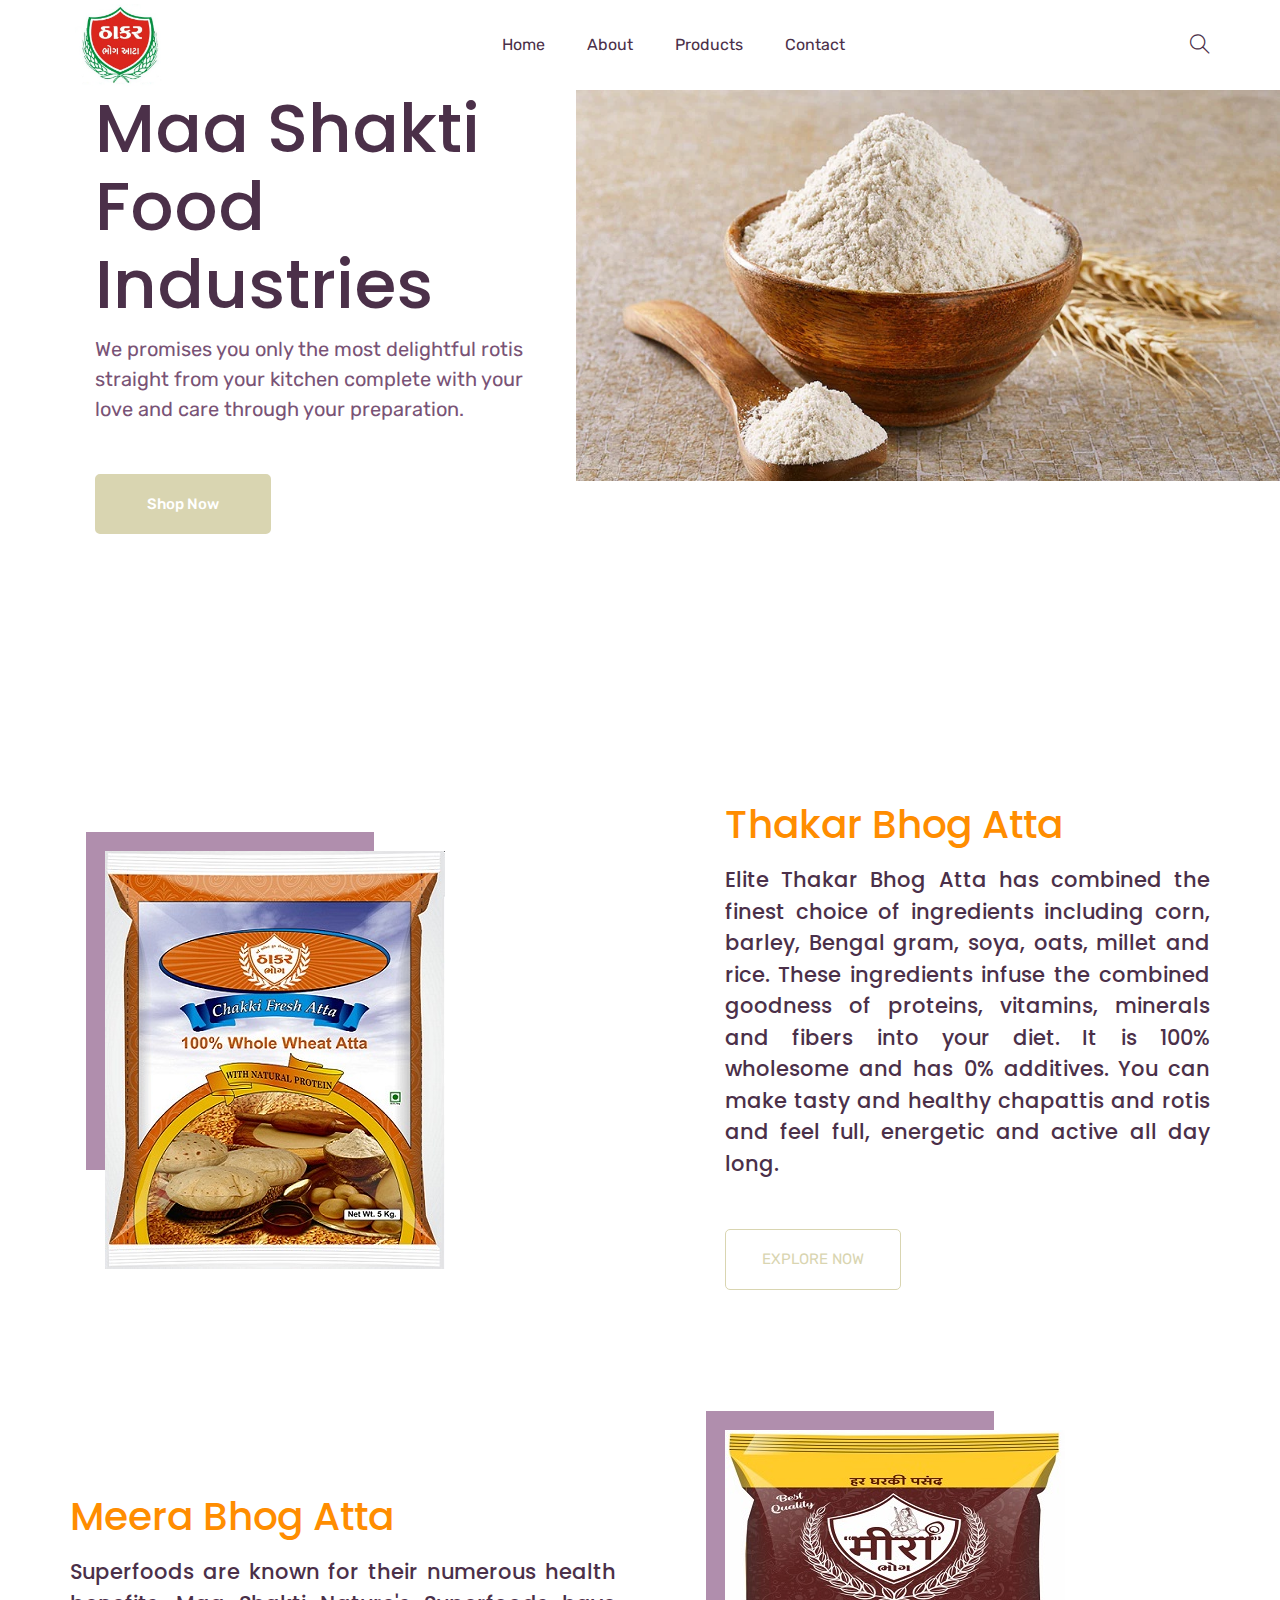
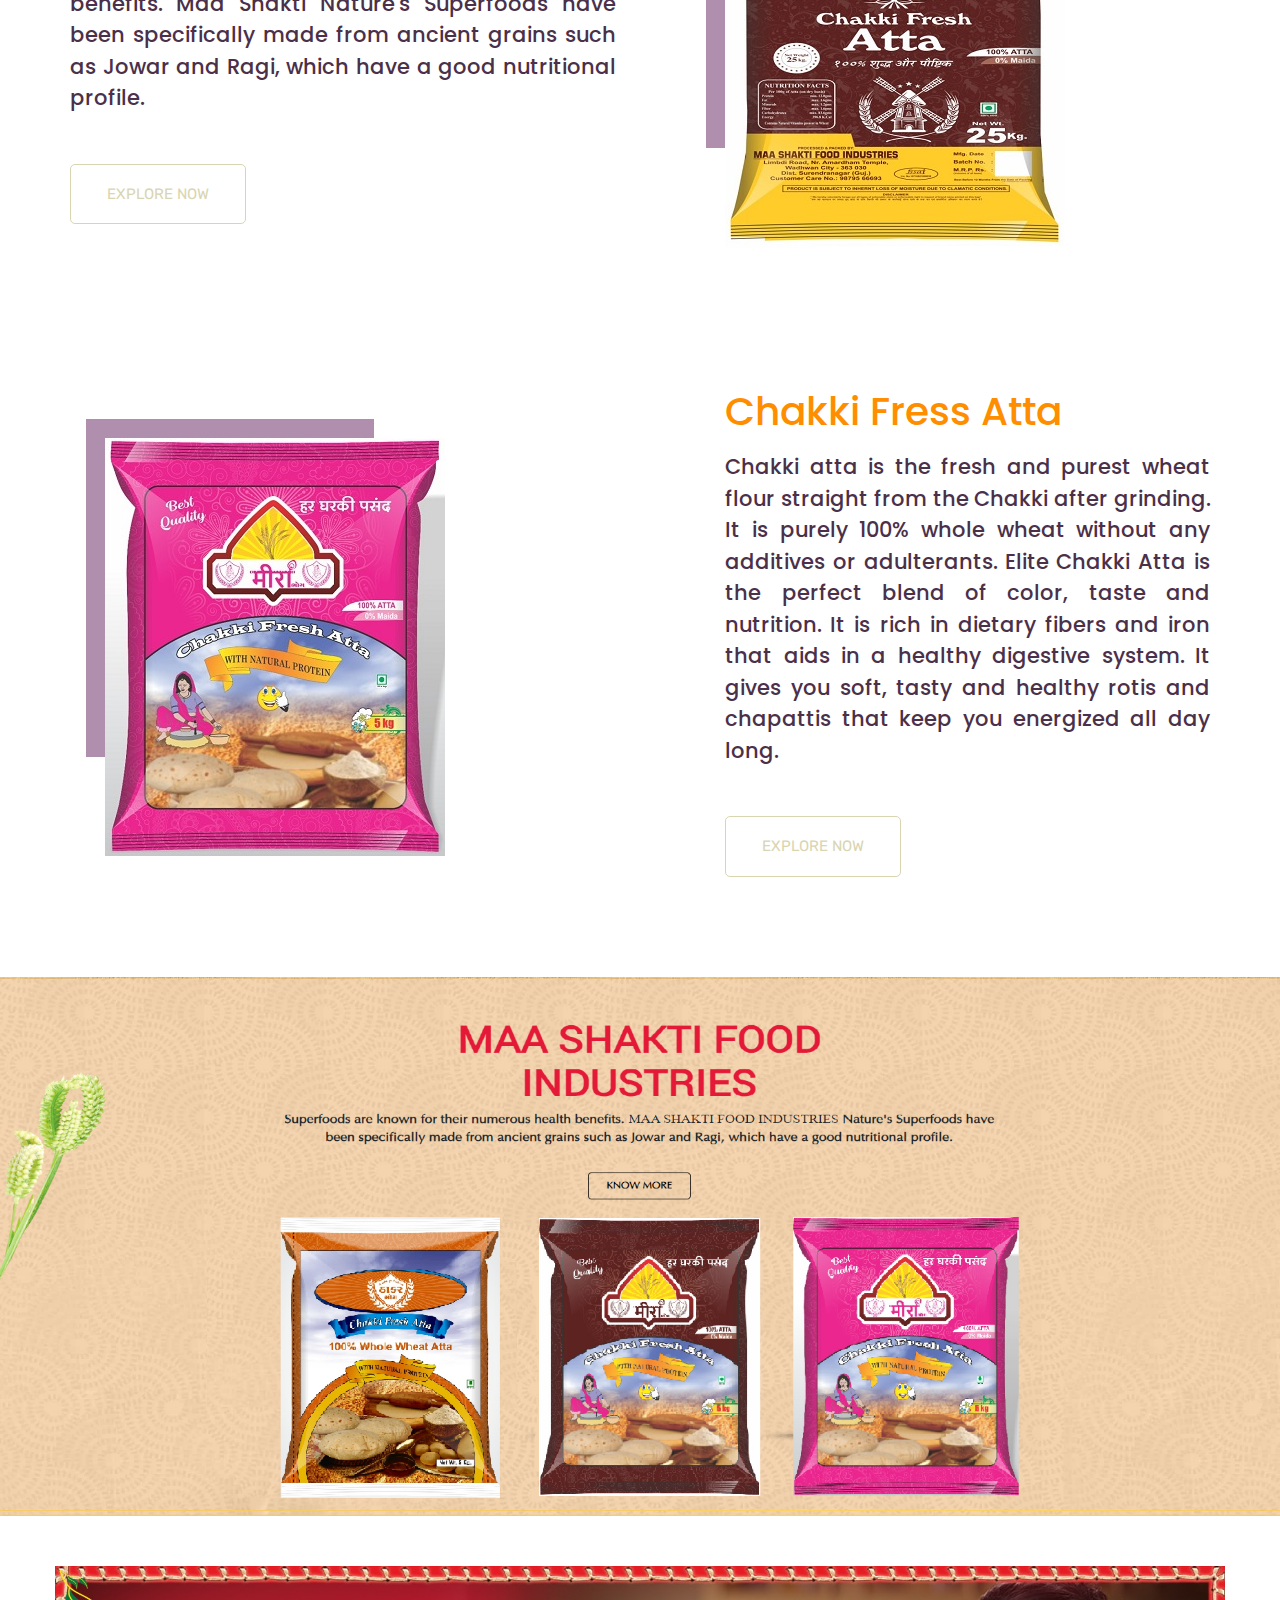
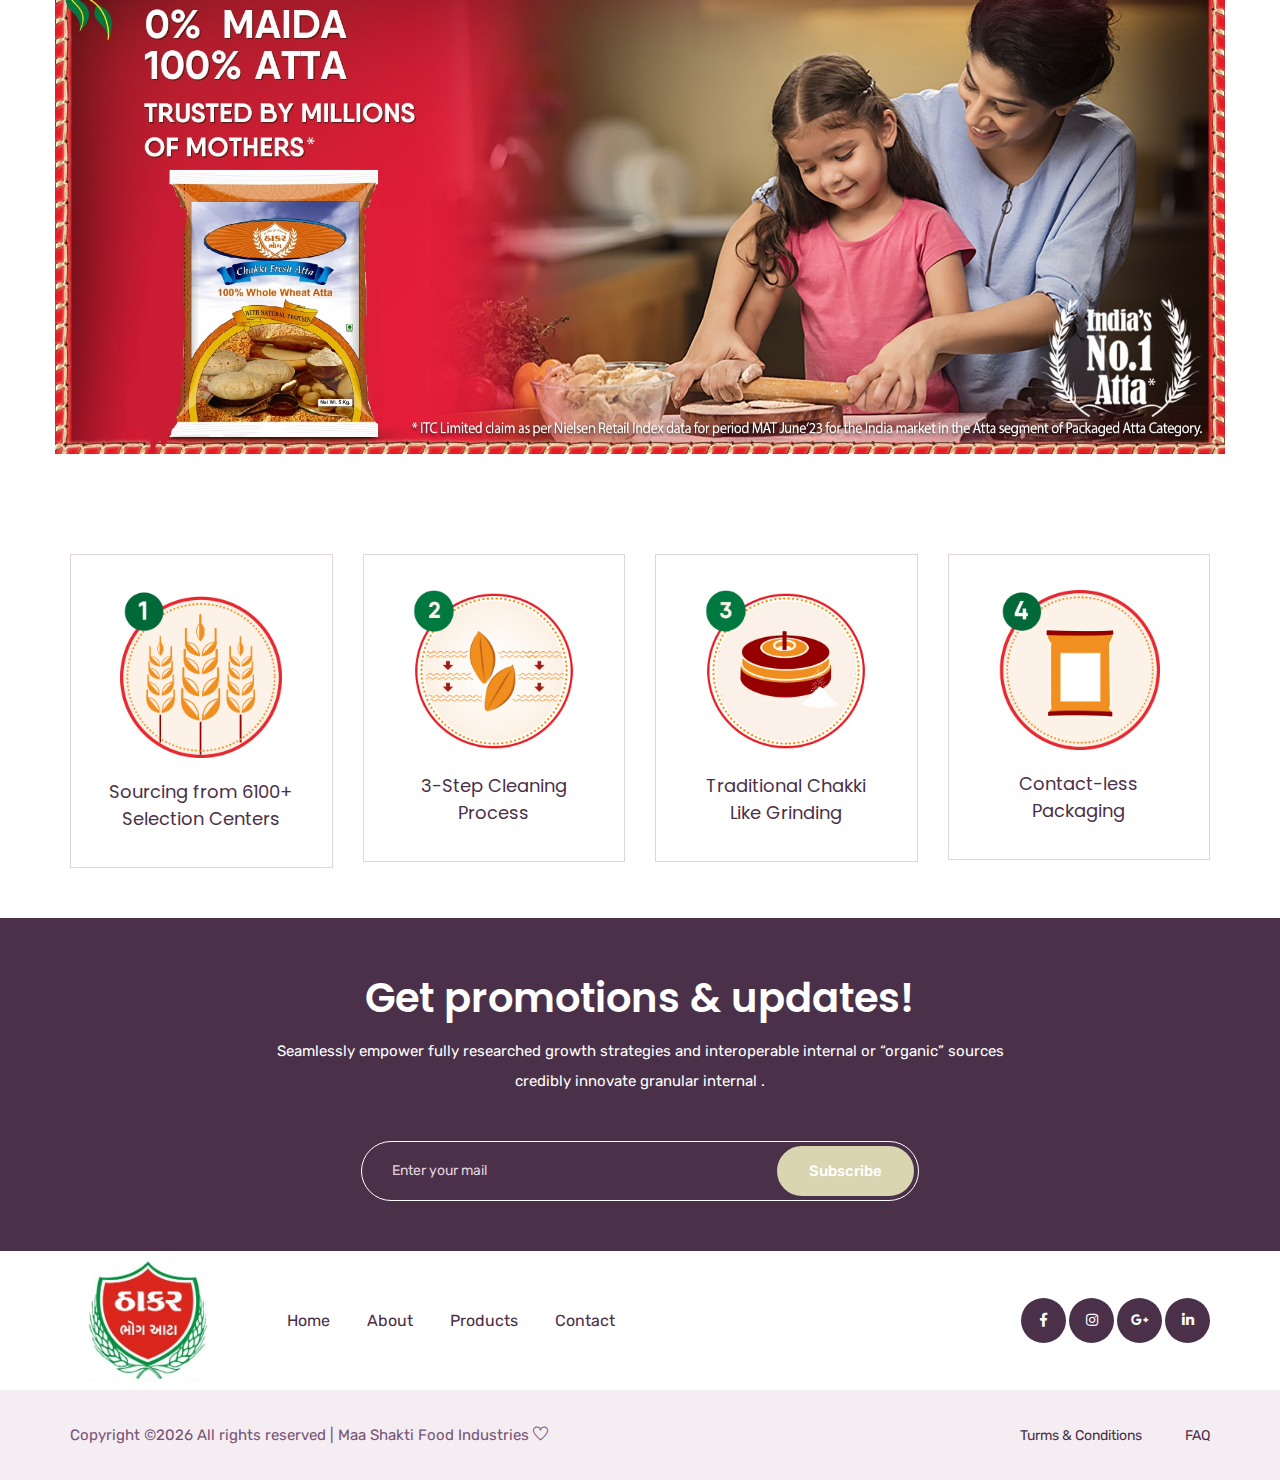
<file: index.html>
<!doctype html>
<html lang="zxx">

<head>
    <!-- Required meta tags -->
    <meta charset="utf-8">
    <meta name="viewport" content="width=device-width, initial-scale=1, shrink-to-fit=no">
    <title>Maa Shakti Food Industries</title>
    <link rel="icon" href="img/favicon1.png">
    <!-- Bootstrap CSS -->
    <link rel="stylesheet" href="css/bootstrap.min.css">
    <!-- animate CSS -->
    <link rel="stylesheet" href="css/animate.css">
    <!-- owl carousel CSS -->
    <link rel="stylesheet" href="css/owl.carousel.min.css">
    <!-- font awesome CSS -->
    <link rel="stylesheet" href="css/all.css">
    <!-- flaticon CSS -->
    <link rel="stylesheet" href="css/flaticon.css">
    <link rel="stylesheet" href="css/themify-icons.css">
    <!-- font awesome CSS -->
    <link rel="stylesheet" href="css/magnific-popup.css">
    <!-- swiper CSS -->
    <link rel="stylesheet" href="css/slick.css">
    <!-- style CSS -->
    <link rel="stylesheet" href="css/style.css">
</head>

<body>
    <!--::header part start::-->
    <header class="main_menu home_menu">
        <div class="container">
            <div class="row align-items-center justify-content-center">
                <div class="col-lg-12">
                    <nav class="navbar navbar-expand-lg navbar-light">
                        <a class="navbar-brand" href="index.html"> <img src="img/logo.png" width="100px" alt="logo"> </a>
                        <button class="navbar-toggler" type="button" data-toggle="collapse"
                            data-target="#navbarSupportedContent" aria-controls="navbarSupportedContent"
                            aria-expanded="false" aria-label="Toggle navigation">
                            <span class="menu_icon"><i class="fas fa-bars"></i></span>
                        </button>

                        <div class="collapse navbar-collapse main-menu-item" id="navbarSupportedContent">
                            <ul class="navbar-nav">
                                <li class="nav-item">
                                    <a class="nav-link" href="index.html">Home</a>
                                </li>
                                <li class="nav-item">
                                    <a class="nav-link" href="about.html">about</a>
                                </li>
                                <li class="nav-item">
                                    <a class="nav-link" href="product_list.html">Products</a>
                                </li>
                                
                                <li class="nav-item">
                                    <a class="nav-link" href="contact.html">Contact</a>
                                </li>
                            </ul>
                        </div>
                        <div class="hearer_icon d-flex align-items-center">
                            <a id="search_1" href="javascript:void(0)"><i class="ti-search"></i></a>
                        </div>
                    </nav>
                </div>
            </div>
        </div>
        <div class="search_input" id="search_input_box">
            <div class="container ">
                <form class="d-flex justify-content-between search-inner">
                    <input type="text" class="form-control" id="search_input" placeholder="Search Here">
                    <button type="submit" class="btn"></button>
                    <span class="ti-close" id="close_search" title="Close Search"></span>
                </form>
            </div>
        </div>
    </header>
    <!-- Header part end-->

    <!-- banner part start-->
    <section class="banner_part" style="height: 634px">
        <div class="container" style="max-width: 1121px;">
            <div class="row align-items-center">
                <div class="col-md-5">
                    <div class="banner_text">
                        <div class="banner_text_iner">
                            <h1>Maa Shakti Food Industries</h1>
                            <p>We promises you only the most delightful rotis straight from your kitchen complete with your love and care through your preparation.</p>
                            <a href="product_list.html" class="btn_1">shop now</a>
                        </div>
                    </div>
                </div>
            </div>
        </div>
        <div class="banner_img">
            <img src="img/banner.png" alt="#" class="img-fluid" style="height: auto">
        </div>
    </section>
    <!-- banner part start-->

    <!-- product list start-->
    <section class="single_product_list" style="padding: 72px 0 0px">
        <div class="container">
            <div class="row">
                <div class="col-lg-12">
                    <div class="single_product_iner">
                        <div class="row align-items-center justify-content-between">
                            <div class="col-lg-4 col-sm-6">
                                <div class="single_product_img">
                                    <img src="img/single_product_1.png" class="img-fluid" alt="#" >
                                    <img src="img/product_overlay.png" alt="#" class="product_overlay img-fluid" style="left: -19px; top: -19px; width: 64%">
                                </div>
                            </div>
                            <div class="col-lg-5 col-sm-6">
                                <div class="single_product_content">
                                    <h5 style="font-size: 39px; color: #ff8d00">Thakar Bhog Atta</h5>
                                    <h2 style="font-size: 21px; text-align: justify"> <a href="single-product.html">Elite Thakar Bhog Atta has combined the finest choice of ingredients including corn, barley, Bengal gram, soya, oats, millet and rice. These ingredients infuse the combined goodness of proteins, vitamins, minerals and fibers into your diet. It is 100% wholesome and has 0% additives. You can make tasty and healthy chapattis and rotis and feel full, energetic and active all day long.</a> </h2>
                                    <a href="product_list.html" class="btn_3">Explore Now</a>
                                </div>
                            </div>
                        </div>
                    </div>
                    <div class="single_product_iner">
                        <div class="row align-items-center justify-content-between">
                            <div class="col-lg-4 col-sm-6">
                                <div class="single_product_img">
                                    <img src="img/single_product_2.png" class="img-fluid" alt="#" >
                                    <img src="img/product_overlay.png" alt="#" class="product_overlay img-fluid" style="left: -19px; top: -19px; width: 64%">
                                    <!-- <img src="img/single_product_2.png" class="img-fluid" alt="#" style="position: absolute; top: -106px; right: -11px">
                                    <img src="img/product_overlay.png" alt="#" class="product_overlay img-fluid" style="left: 224px;top: -127px;width: 64%;"> -->
                                </div>
                            </div>
                            <div class="col-lg-5 col-sm-6">
                                <div class="single_product_content" style="margin-right: -61px">
                                    <h5 style="font-size: 39px; color: #ff8d00">Meera Bhog Atta</h5>
                                    <h2 style="font-size: 21px; text-align: justify"> <a href="single-product.html">Superfoods are known for their numerous health benefits. Maa Shakti Nature's Superfoods have been specifically made from ancient grains such as Jowar and Ragi, which have a good nutritional profile.</a> </h2>
                                    <a href="product_list.html" class="btn_3">Explore Now</a>
                                </div>
                            </div>
                        </div>
                    </div>
                    <div class="single_product_iner" >
                        <div class="row align-items-center justify-content-between">
                            <div class="col-lg-4 col-sm-6">
                                <div class="single_product_img">
                                    <img src="img/single_product_3.png" class="img-fluid" alt="#" >
                                    <img src="img/product_overlay.png" alt="#" class="product_overlay img-fluid" style="left: -19px; top: -19px; width: 64%">
                                </div>
                            </div>
                            <div class="col-lg-5 col-sm-6">
                                <div class="single_product_content">
                                    <h5 style="font-size: 39px; color: #ff8d00">Chakki Fress Atta</h5>
                                    <h2 style="font-size: 21px; text-align: justify"> <a href="single-product.html">Chakki atta is the fresh and purest wheat flour straight from the Chakki after grinding. It is purely 100% whole wheat without any additives or adulterants. Elite Chakki Atta is the perfect blend of color, taste and nutrition. It is rich in dietary fibers and iron that aids in a healthy digestive system. It gives you soft, tasty and healthy rotis and chapattis that keep you energized all day long.</a> </h2>
                                    <a href="product_list.html" class="btn_3">Explore Now</a>
                                </div>
                            </div>
                        </div>
                    </div>
                </div>
            </div>
        </div>
    </section>
    <!-- product list end-->


    <!-- trending item start-->
    <section class="trending_items" style="padding: 0">
        <div class="">
            <div class="row">
                <img src="img/about_img_1.png" alt="#">
            </div>
        </div>
    </section>
    <!-- trending item end-->

    <!-- feature part here -->
    <section class="feature_part section_padding" style="padding: 50px 0px;">
        <div class="container">
            <div class="row justify-content-between">
                <img src="img/Banner-image-maida.jpg" alt="#" style="max-width: 100%">
            </div>
            <div class="row justify-content-center">
                <div class="col-lg-3 col-sm-6">
                    <div class="single_feature_part">
                        <img src="img/icon/Astep-1.jpg" alt="#" style="max-width: 162px">
                        <h4>Sourcing from 6100+ Selection Centers</h4>
                    </div>
                </div>
                <div class="col-lg-3 col-sm-6">
                    <div class="single_feature_part">
                        <img src="img/icon/AStep2.jpg" alt="#" style="max-width: 162px">
                        <h4>3-Step Cleaning Process</h4>
                    </div>
                </div>
                <div class="col-lg-3 col-sm-6">
                    <div class="single_feature_part">
                        <img src="img/icon/AStep3.jpg" alt="#" style="max-width: 162px">
                        <h4>Traditional Chakki Like Grinding</h4>
                    </div>
                </div>
                <div class="col-lg-3 col-sm-6">
                    <div class="single_feature_part">
                        <img src="img/icon/Astep-4.jpg" alt="#" style="max-width: 162px">
                        <h4>Contact-less Packaging</h4>
                    </div>
                </div>
            </div>
        </div>
    </section>
    <!-- feature part end -->

    <!-- subscribe part here -->
    <section class="subscribe_part section_padding" style="padding: 50px 0px;">
        <div class="container">
            <div class="row justify-content-center">
                <div class="col-lg-8">
                    <div class="subscribe_part_content">
                        <h2>Get promotions & updates!</h2>
                        <p>Seamlessly empower fully researched growth strategies and interoperable internal or “organic” sources credibly innovate granular internal .</p>
                        <div class="subscribe_form">
                            <input type="email" placeholder="Enter your mail">
                            <a href="#" class="btn_1">Subscribe</a>
                        </div>
                    </div>
                </div>
            </div>
        </div>
    </section>
    <!-- subscribe part end -->

    <!--::footer_part start::-->
    <footer class="footer_part">
        <div class="footer_iner" style="padding: 0;">
            <div class="container">
                <div class="row justify-content-between align-items-center">
                    <div class="col-lg-8">
                        <div class="footer_menu">
                            <div class="footer_logo" style="width: 200px">
                                <a href="index.html"><img src="img/logo.png" alt="#"></a>
                            </div>
                            <div class="footer_menu_item">
                                <a href="index.html">Home</a>
                                <a href="about.html">About</a>
                                <a href="product_list.html">Products</a>
                                <a href="contact.html">Contact</a>
                            </div>
                        </div>
                    </div>
                    <div class="col-lg-4">
                        <div class="social_icon">
                            <a href="#"><i class="fab fa-facebook-f"></i></a>
                            <a href="#"><i class="fab fa-instagram"></i></a>
                            <a href="#"><i class="fab fa-google-plus-g"></i></a>
                            <a href="#"><i class="fab fa-linkedin-in"></i></a>
                        </div>
                    </div>
                </div>
            </div>
        </div>
        
        <div class="copyright_part">
            <div class="container">
                <div class="row ">
                    <div class="col-lg-12">
                        <div class="copyright_text">
                            <P><!-- Link back to Colorlib can't be removed. Template is licensed under CC BY 3.0. -->
Copyright &copy;<script>document.write(new Date().getFullYear());</script> All rights reserved | Maa Shakti Food Industries <i class="ti-heart" aria-hidden="true"></i>
<!-- Link back to Colorlib can't be removed. Template is licensed under CC BY 3.0. --></P>
                            <div class="copyright_link">
                                <a href="#">Turms & Conditions</a>
                                <a href="#">FAQ</a>
                            </div>
                        </div>
                    </div>
                </div>
            </div>
        </div>
    </footer>
    <!--::footer_part end::-->

    <!-- jquery plugins here-->
    <script src="js/jquery-1.12.1.min.js"></script>
    <!-- popper js -->
    <script src="js/popper.min.js"></script>
    <!-- bootstrap js -->
    <script src="js/bootstrap.min.js"></script>
    <!-- magnific popup js -->
    <script src="js/jquery.magnific-popup.js"></script>
    <!-- carousel js -->
    <script src="js/owl.carousel.min.js"></script>
    <script src="js/jquery.nice-select.min.js"></script>
    <!-- slick js -->
    <script src="js/slick.min.js"></script>
    <script src="js/jquery.counterup.min.js"></script>
    <script src="js/waypoints.min.js"></script>
    <script src="js/contact.js"></script>
    <script src="js/jquery.ajaxchimp.min.js"></script>
    <script src="js/jquery.form.js"></script>
    <script src="js/jquery.validate.min.js"></script>
    <script src="js/mail-script.js"></script>
    <!-- custom js -->
    <script src="js/custom.js"></script>
</body>

</html>
</file>
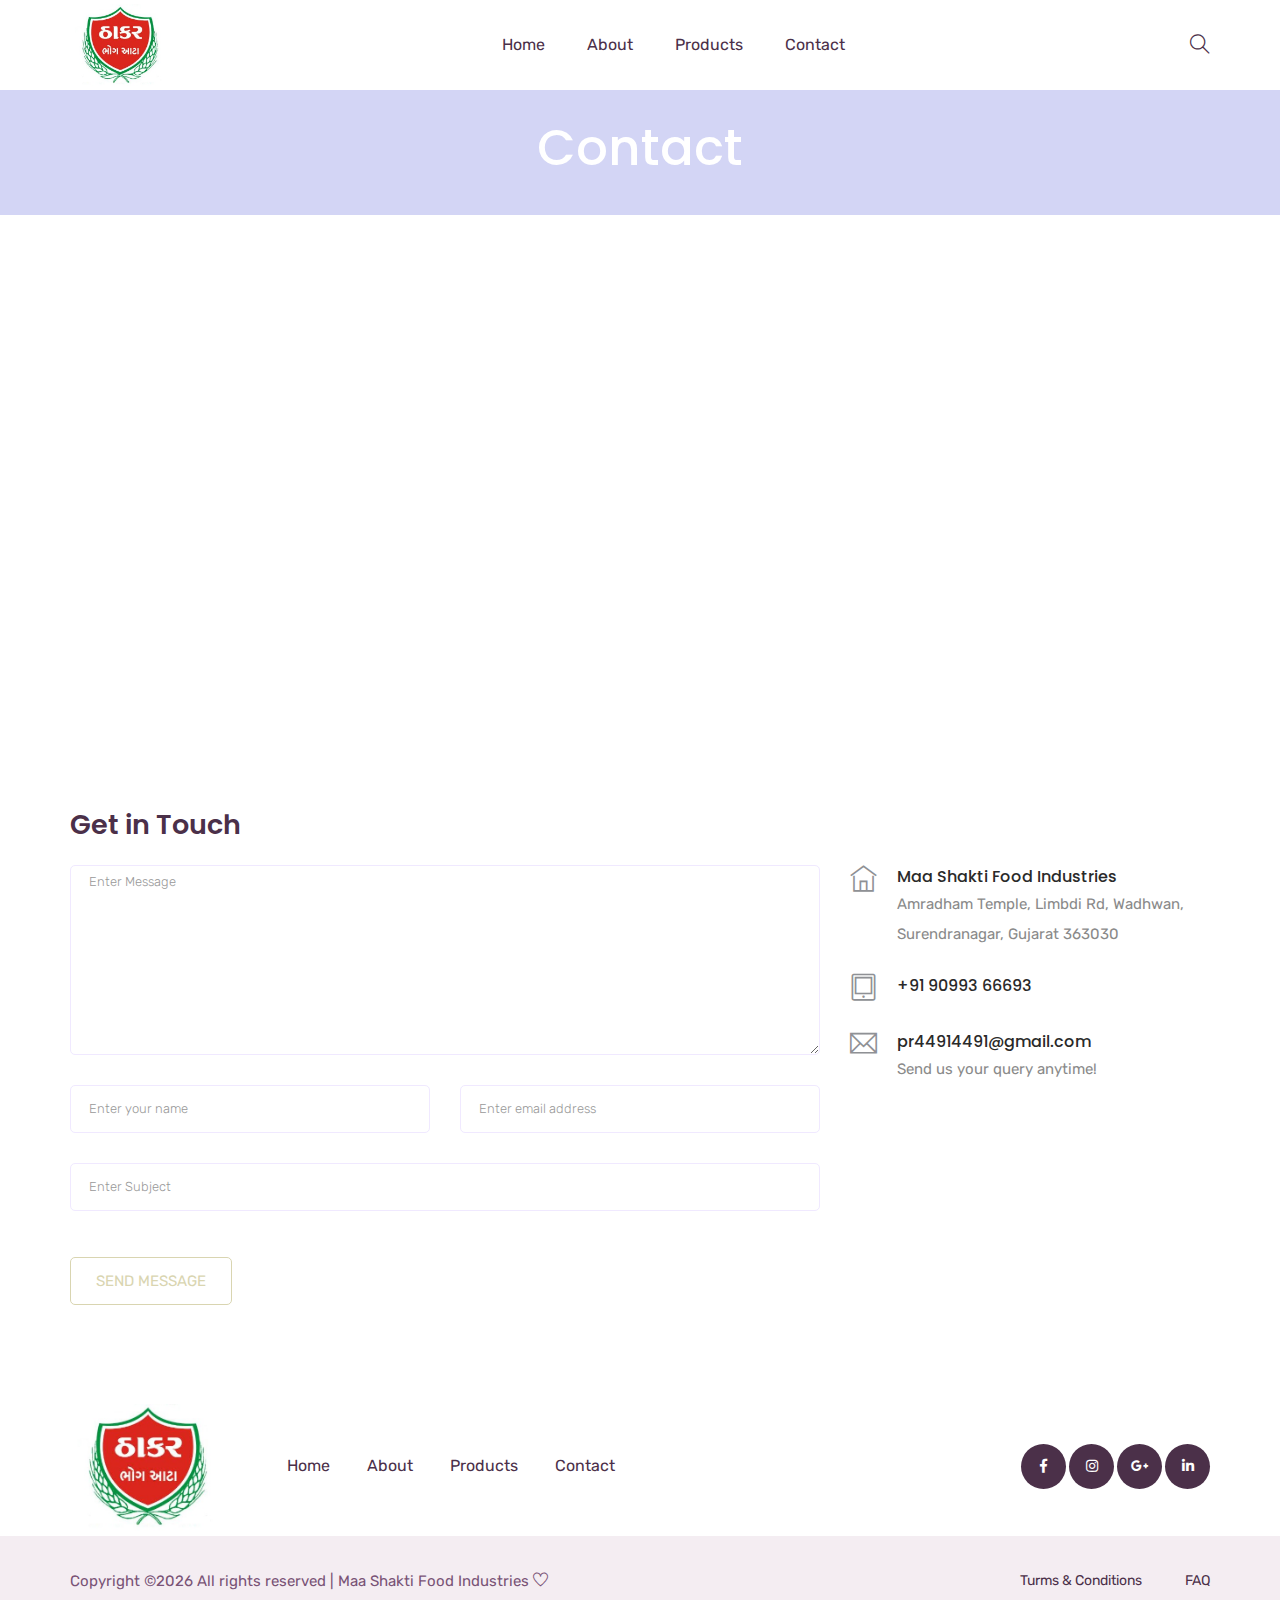
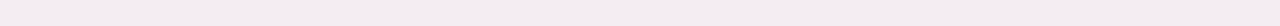
<file: contact.html>
<!doctype html>
<html lang="zxx">

<head>
    <!-- Required meta tags -->
    <meta charset="utf-8">
    <meta name="viewport" content="width=device-width, initial-scale=1, shrink-to-fit=no">
    <title>Maa Shakti Food Industries</title>
    <link rel="icon" href="img/favicon1.png">
    <!-- Bootstrap CSS -->
    <link rel="stylesheet" href="css/bootstrap.min.css">
    <!-- animate CSS -->
    <link rel="stylesheet" href="css/animate.css">
    <!-- owl carousel CSS -->
    <link rel="stylesheet" href="css/owl.carousel.min.css">
    <!-- font awesome CSS -->
    <link rel="stylesheet" href="css/all.css">
    <!-- flaticon CSS -->
    <link rel="stylesheet" href="css/flaticon.css">
    <link rel="stylesheet" href="css/themify-icons.css">
    <!-- font awesome CSS -->
    <link rel="stylesheet" href="css/magnific-popup.css">
    <!-- swiper CSS -->
    <link rel="stylesheet" href="css/slick.css">
    <!-- style CSS -->
    <link rel="stylesheet" href="css/style.css">
</head>

<body>
    <!--::header part start::-->
    <header class="main_menu home_menu">
      <div class="container">
          <div class="row align-items-center justify-content-center">
              <div class="col-lg-12">
                  <nav class="navbar navbar-expand-lg navbar-light">
                      <a class="navbar-brand" href="index.html"> <img src="img/logo.png" width="100px" alt="logo"> </a>
                      <button class="navbar-toggler" type="button" data-toggle="collapse"
                          data-target="#navbarSupportedContent" aria-controls="navbarSupportedContent"
                          aria-expanded="false" aria-label="Toggle navigation">
                          <span class="menu_icon"><i class="fas fa-bars"></i></span>
                      </button>

                      <div class="collapse navbar-collapse main-menu-item" id="navbarSupportedContent">
                          <ul class="navbar-nav">
                              <li class="nav-item">
                                  <a class="nav-link" href="index.html">Home</a>
                              </li>
                              <li class="nav-item">
                                  <a class="nav-link" href="about.html">about</a>
                              </li>
                              <li class="nav-item">
                                  <a class="nav-link" href="product_list.html">Products</a>
                              </li>
                              <li class="nav-item">
                                  <a class="nav-link" href="contact.html">Contact</a>
                              </li>
                          </ul>
                      </div>
                      <div class="hearer_icon d-flex align-items-center">
                          <a id="search_1" href="javascript:void(0)"><i class="ti-search"></i></a>
                      </div>
                  </nav>
              </div>
          </div>
      </div>
      <div class="search_input" id="search_input_box">
          <div class="container ">
              <form class="d-flex justify-content-between search-inner">
                  <input type="text" class="form-control" id="search_input" placeholder="Search Here">
                  <button type="submit" class="btn"></button>
                  <span class="ti-close" id="close_search" title="Close Search"></span>
              </form>
          </div>
      </div>
  </header>
    <!-- Header part end-->

    <!-- breadcrumb part start-->
    <section class="breadcrumb_part">
        <div class="container">
            <div class="row">
                <div class="col-lg-12">
                    <div class="breadcrumb_iner">
                        <h2>contact</h2>
                    </div>
                </div>
            </div>
        </div>
    </section>
    <!-- breadcrumb part end-->

  <!-- ================ contact section start ================= -->
  <section class="contact-section section_padding" style="padding: 62px 0px">
    <div class="container">
      <div class="d-none d-sm-block mb-5 pb-4">
        <iframe src="https://www.google.com/maps/embed?pb=!1m14!1m8!1m3!1d920.1712022547999!2d71.68755006633661!3d22.70277445368183!3m2!1i1024!2i768!4f13.1!3m3!1m2!1s0x3959473458afe311%3A0x5c61d42593dfa397!2sMAA%20SHAKTI%20FOOD%20INDERSTIES!5e0!3m2!1sen!2sin!4v1694880094270!5m2!1sen!2sin" width="100%" height="450" style="border:0;" allowfullscreen="" loading="lazy" referrerpolicy="no-referrer-when-downgrade"></iframe>
      </div>
      <div class="row">
        <div class="col-12">
          <h2 class="contact-title">Get in Touch</h2>
        </div>
        <div class="col-lg-8">
          <form class="form-contact contact_form" action="contact_process.php" method="post" id="contactForm"
            novalidate="novalidate">
            <div class="row">
              <div class="col-12">
                <div class="form-group">

                  <textarea class="form-control w-100" name="message" id="message" cols="30" rows="9"
                    onfocus="this.placeholder = ''" onblur="this.placeholder = 'Enter Message'"
                    placeholder='Enter Message'></textarea>
                </div>
              </div>
              <div class="col-sm-6">
                <div class="form-group">
                  <input class="form-control" name="name" id="name" type="text" onfocus="this.placeholder = ''"
                    onblur="this.placeholder = 'Enter your name'" placeholder='Enter your name'>
                </div>
              </div>
              <div class="col-sm-6">
                <div class="form-group">
                  <input class="form-control" name="email" id="email" type="email" onfocus="this.placeholder = ''"
                    onblur="this.placeholder = 'Enter email address'" placeholder='Enter email address'>
                </div>
              </div>
              <div class="col-12">
                <div class="form-group">
                  <input class="form-control" name="subject" id="subject" type="text" onfocus="this.placeholder = ''"
                    onblur="this.placeholder = 'Enter Subject'" placeholder='Enter Subject'>
                </div>
              </div>
            </div>
            <div class="form-group mt-3">
              <a href="#" class="btn_3 button-contactForm">Send Message</a>
            </div>
          </form>
        </div>
        <div class="col-lg-4">
          <div class="media contact-info">
            <span class="contact-info__icon"><i class="ti-home"></i></span>
            <div class="media-body">
              <h3>Maa Shakti Food Industries</h3>
              <p>Amradham Temple, Limbdi Rd, Wadhwan, Surendranagar, Gujarat 363030</p>
            </div>
          </div>
          <div class="media contact-info">
            <span class="contact-info__icon"><i class="ti-tablet"></i></span>
            <div class="media-body">
              <h3>+91 90993 66693</h3>
            </div>
          </div>
          <div class="media contact-info">
            <span class="contact-info__icon"><i class="ti-email"></i></span>
            <div class="media-body">
              <h3>pr44914491@gmail.com</h3>
              <p>Send us your query anytime!</p>
            </div>
          </div>
        </div>
      </div>
    </div>
  </section>
  <!-- ================ contact section end ================= -->

  <!--::footer_part start::-->
  <footer class="footer_part">
    <div class="footer_iner" style="padding: 0;">
        <div class="container">
            <div class="row justify-content-between align-items-center">
                <div class="col-lg-8">
                    <div class="footer_menu">
                        <div class="footer_logo" style="width: 200px">
                            <a href="index.html"><img src="img/logo.png" alt="#"></a>
                        </div>
                        <div class="footer_menu_item">
                            <a href="index.html">Home</a>
                            <a href="about.html">About</a>
                            <a href="product_list.html">Products</a>
                            <a href="contact.html">Contact</a>
                        </div>
                    </div>
                </div>
                <div class="col-lg-4">
                    <div class="social_icon">
                        <a href="#"><i class="fab fa-facebook-f"></i></a>
                        <a href="#"><i class="fab fa-instagram"></i></a>
                        <a href="#"><i class="fab fa-google-plus-g"></i></a>
                        <a href="#"><i class="fab fa-linkedin-in"></i></a>
                    </div>
                </div>
            </div>
        </div>
    </div>
    
    <div class="copyright_part">
        <div class="container">
            <div class="row ">
                <div class="col-lg-12">
                    <div class="copyright_text">
                        <P><!-- Link back to Colorlib can't be removed. Template is licensed under CC BY 3.0. -->
Copyright &copy;<script>document.write(new Date().getFullYear());</script> All rights reserved | Maa Shakti Food Industries <i class="ti-heart" aria-hidden="true"></i>
<!-- Link back to Colorlib can't be removed. Template is licensed under CC BY 3.0. --></P>
                        <div class="copyright_link">
                            <a href="#">Turms & Conditions</a>
                            <a href="#">FAQ</a>
                        </div>
                    </div>
                </div>
            </div>
        </div>
    </div>
</footer>
    <!--::footer_part end::-->

    <!-- jquery plugins here-->
    <script src="js/jquery-1.12.1.min.js"></script>
    <!-- popper js -->
    <script src="js/popper.min.js"></script>
    <!-- bootstrap js -->
    <script src="js/bootstrap.min.js"></script>
    <!-- easing js -->
    <script src="js/jquery.magnific-popup.js"></script>
    <!-- swiper js -->
    <script src="js/swiper.min.js"></script>
    <!-- swiper js -->
    <script src="js/mixitup.min.js"></script>
    <!-- particles js -->
    <script src="js/owl.carousel.min.js"></script>
    <script src="js/jquery.nice-select.min.js"></script>
    <!-- slick js -->
    <script src="js/slick.min.js"></script>
    <script src="js/jquery.counterup.min.js"></script>
    <script src="js/waypoints.min.js"></script>
    <script src="js/contact.js"></script>
    <script src="js/jquery.ajaxchimp.min.js"></script>
    <script src="js/jquery.form.js"></script>
    <script src="js/jquery.validate.min.js"></script>
    <script src="js/mail-script.js"></script>
    <!-- custom js -->
    <script src="js/custom.js"></script>
</body>

</html>
</file>
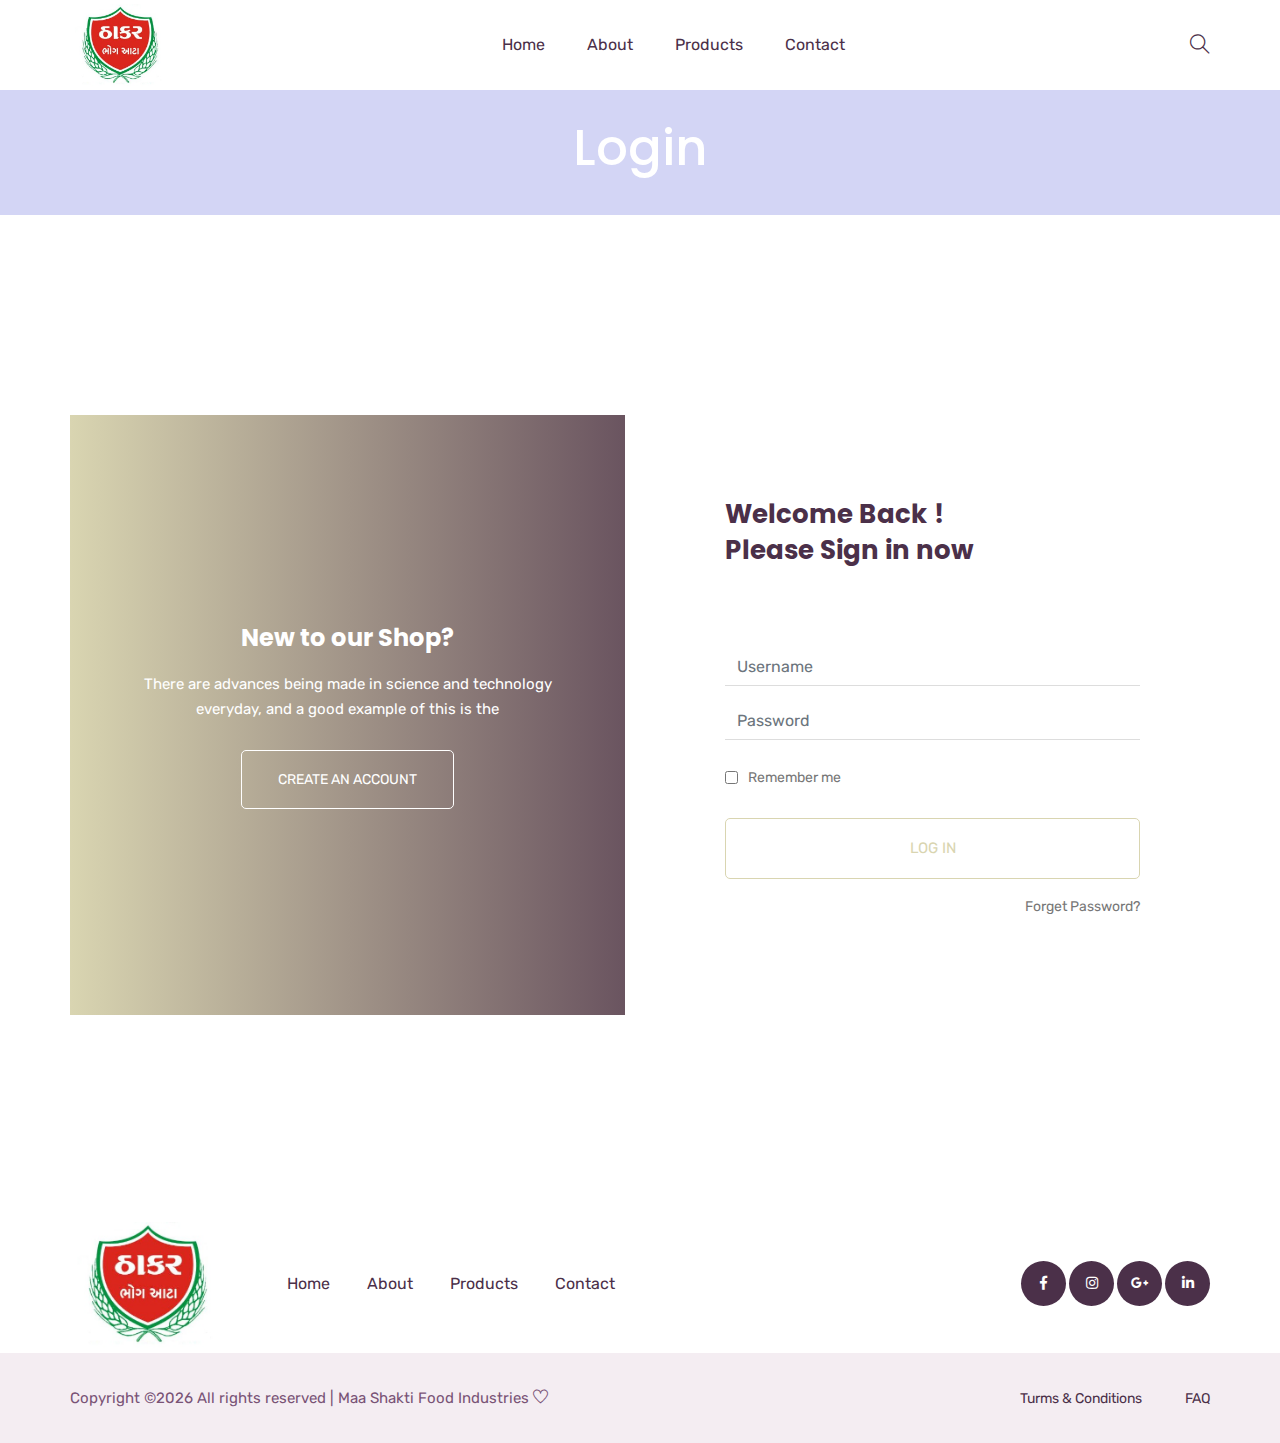
<file: login.html>
<!doctype html>
<html lang="zxx">

<head>
    <!-- Required meta tags -->
    <meta charset="utf-8">
    <meta name="viewport" content="width=device-width, initial-scale=1, shrink-to-fit=no">
    <title>Maa Shakti Food Industries</title>
    <link rel="icon" href="img/favicon1.png">
    <!-- Bootstrap CSS -->
    <link rel="stylesheet" href="css/bootstrap.min.css">
    <!-- animate CSS -->
    <link rel="stylesheet" href="css/animate.css">
    <!-- owl carousel CSS -->
    <link rel="stylesheet" href="css/owl.carousel.min.css">
    <!-- font awesome CSS -->
    <link rel="stylesheet" href="css/all.css">
    <!-- flaticon CSS -->
    <link rel="stylesheet" href="css/flaticon.css">
    <link rel="stylesheet" href="css/themify-icons.css">
    <!-- font awesome CSS -->
    <link rel="stylesheet" href="css/magnific-popup.css">
    <!-- swiper CSS -->
    <link rel="stylesheet" href="css/slick.css">
    <!-- style CSS -->
    <link rel="stylesheet" href="css/style.css">
</head>

<body>
    <!--::header part start::-->
    <header class="main_menu home_menu">
        <div class="container">
            <div class="row align-items-center justify-content-center">
                <div class="col-lg-12">
                    <nav class="navbar navbar-expand-lg navbar-light">
                        <a class="navbar-brand" href="index.html"> <img src="img/logo.png" width="100px" alt="logo"> </a>
                        <button class="navbar-toggler" type="button" data-toggle="collapse"
                            data-target="#navbarSupportedContent" aria-controls="navbarSupportedContent"
                            aria-expanded="false" aria-label="Toggle navigation">
                            <span class="menu_icon"><i class="fas fa-bars"></i></span>
                        </button>

                        <div class="collapse navbar-collapse main-menu-item" id="navbarSupportedContent">
                            <ul class="navbar-nav">
                                <li class="nav-item">
                                    <a class="nav-link" href="index.html">Home</a>
                                </li>
                                <li class="nav-item">
                                    <a class="nav-link" href="about.html">about</a>
                                </li>
                                <li class="nav-item">
                                    <a class="nav-link" href="product_list.html">Products</a>
                                </li>
                                
                                <li class="nav-item">
                                    <a class="nav-link" href="contact.html">Contact</a>
                                </li>
                            </ul>
                        </div>
                        <div class="hearer_icon d-flex align-items-center">
                            <a id="search_1" href="javascript:void(0)"><i class="ti-search"></i></a>
                        </div>
                    </nav>
                </div>
            </div>
        </div>
        <div class="search_input" id="search_input_box">
            <div class="container ">
                <form class="d-flex justify-content-between search-inner">
                    <input type="text" class="form-control" id="search_input" placeholder="Search Here">
                    <button type="submit" class="btn"></button>
                    <span class="ti-close" id="close_search" title="Close Search"></span>
                </form>
            </div>
        </div>
    </header>
    <!-- Header part end-->

    <!-- breadcrumb part start-->
    <section class="breadcrumb_part">
        <div class="container">
            <div class="row">
                <div class="col-lg-12">
                    <div class="breadcrumb_iner">
                        <h2>login</h2>
                    </div>
                </div>
            </div>
        </div>
    </section>
    <!-- breadcrumb part end-->

    <!--================login_part Area =================-->
    <section class="login_part section_padding ">
        <div class="container">
            <div class="row align-items-center">
                <div class="col-lg-6 col-md-6">
                    <div class="login_part_text text-center">
                        <div class="login_part_text_iner">
                            <h2>New to our Shop?</h2>
                            <p>There are advances being made in science and technology
                                everyday, and a good example of this is the</p>
                            <a href="#" class="btn_3">Create an Account</a>
                        </div>
                    </div>
                </div>
                <div class="col-lg-6 col-md-6">
                    <div class="login_part_form">
                        <div class="login_part_form_iner">
                            <h3>Welcome Back ! <br>
                                Please Sign in now</h3>
                            <form class="row contact_form" action="#" method="post" novalidate="novalidate">
                                <div class="col-md-12 form-group p_star">
                                    <input type="text" class="form-control" id="name" name="name" value=""
                                        placeholder="Username">
                                </div>
                                <div class="col-md-12 form-group p_star">
                                    <input type="password" class="form-control" id="password" name="password" value=""
                                        placeholder="Password">
                                </div>
                                <div class="col-md-12 form-group">
                                    <div class="creat_account d-flex align-items-center">
                                        <input type="checkbox" id="f-option" name="selector">
                                        <label for="f-option">Remember me</label>
                                    </div>
                                    <button type="submit" value="submit" class="btn_3">
                                        log in
                                    </button>
                                    <a class="lost_pass" href="#">forget password?</a>
                                </div>
                            </form>
                        </div>
                    </div>
                </div>
            </div>
        </div>
    </section>
    <!--================login_part end =================-->

    <!--::footer_part start::-->
    <footer class="footer_part">
        <div class="footer_iner" style="padding: 0;">
            <div class="container">
                <div class="row justify-content-between align-items-center">
                    <div class="col-lg-8">
                        <div class="footer_menu">
                            <div class="footer_logo" style="width: 200px">
                                <a href="index.html"><img src="img/logo.png" alt="#"></a>
                            </div>
                            <div class="footer_menu_item">
                                <a href="index.html">Home</a>
                                <a href="about.html">About</a>
                                <a href="product_list.html">Products</a>
                                <a href="contact.html">Contact</a>
                            </div>
                        </div>
                    </div>
                    <div class="col-lg-4">
                        <div class="social_icon">
                            <a href="#"><i class="fab fa-facebook-f"></i></a>
                            <a href="#"><i class="fab fa-instagram"></i></a>
                            <a href="#"><i class="fab fa-google-plus-g"></i></a>
                            <a href="#"><i class="fab fa-linkedin-in"></i></a>
                        </div>
                    </div>
                </div>
            </div>
        </div>
        
        <div class="copyright_part">
            <div class="container">
                <div class="row ">
                    <div class="col-lg-12">
                        <div class="copyright_text">
                            <P><!-- Link back to Colorlib can't be removed. Template is licensed under CC BY 3.0. -->
Copyright &copy;<script>document.write(new Date().getFullYear());</script> All rights reserved | Maa Shakti Food Industries <i class="ti-heart" aria-hidden="true"></i>
<!-- Link back to Colorlib can't be removed. Template is licensed under CC BY 3.0. --></P>
                            <div class="copyright_link">
                                <a href="#">Turms & Conditions</a>
                                <a href="#">FAQ</a>
                            </div>
                        </div>
                    </div>
                </div>
            </div>
        </div>
    </footer>
    <!--::footer_part end::-->

    <!-- jquery plugins here-->
    <script src="js/jquery-1.12.1.min.js"></script>
    <!-- popper js -->
    <script src="js/popper.min.js"></script>
    <!-- bootstrap js -->
    <script src="js/bootstrap.min.js"></script>
    <!-- easing js -->
    <script src="js/jquery.magnific-popup.js"></script>
    <!-- swiper js -->
    <script src="js/swiper.min.js"></script>
    <!-- swiper js -->
    <script src="js/mixitup.min.js"></script>
    <!-- particles js -->
    <script src="js/owl.carousel.min.js"></script>
    <script src="js/jquery.nice-select.min.js"></script>
    <!-- slick js -->
    <script src="js/slick.min.js"></script>
    <script src="js/jquery.counterup.min.js"></script>
    <script src="js/waypoints.min.js"></script>
    <script src="js/contact.js"></script>
    <script src="js/jquery.ajaxchimp.min.js"></script>
    <script src="js/jquery.form.js"></script>
    <script src="js/jquery.validate.min.js"></script>
    <script src="js/mail-script.js"></script>
    <!-- custom js -->
    <script src="js/custom.js"></script>
</body>
    
</html>
</file>
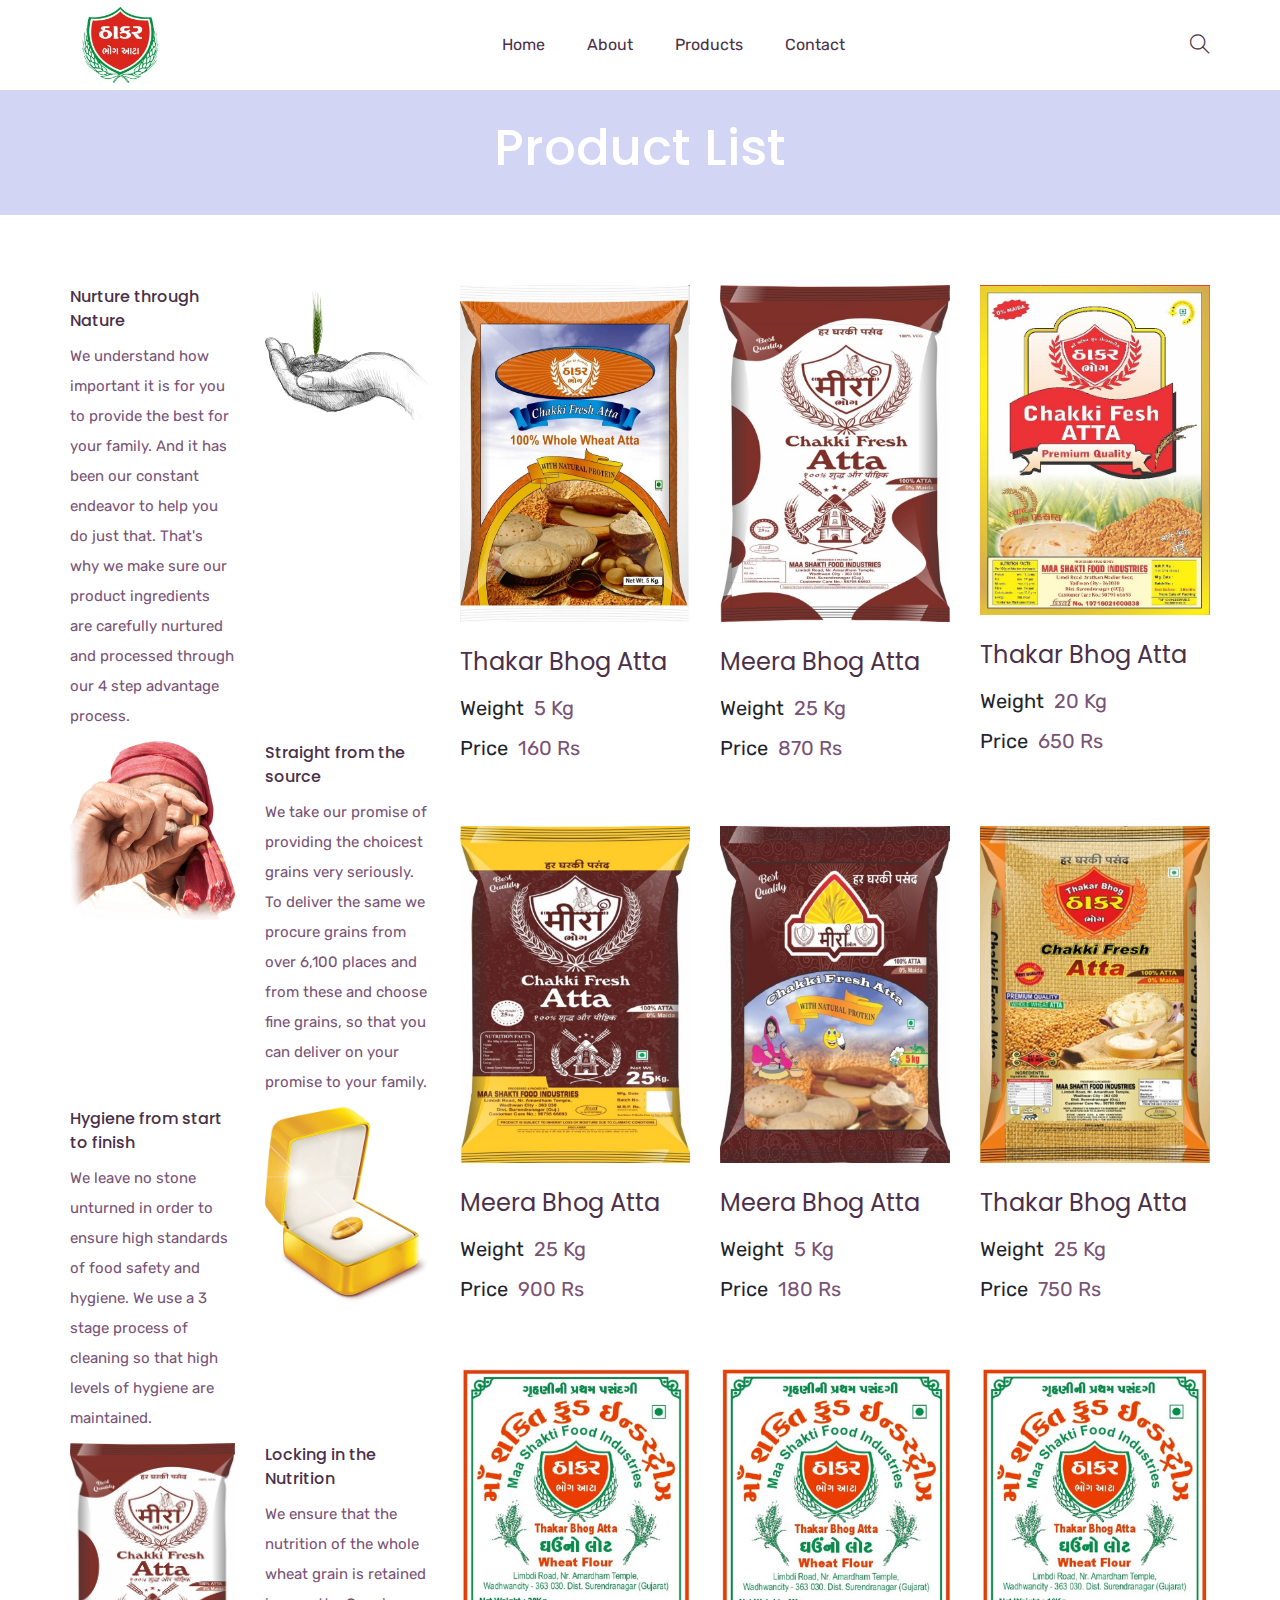
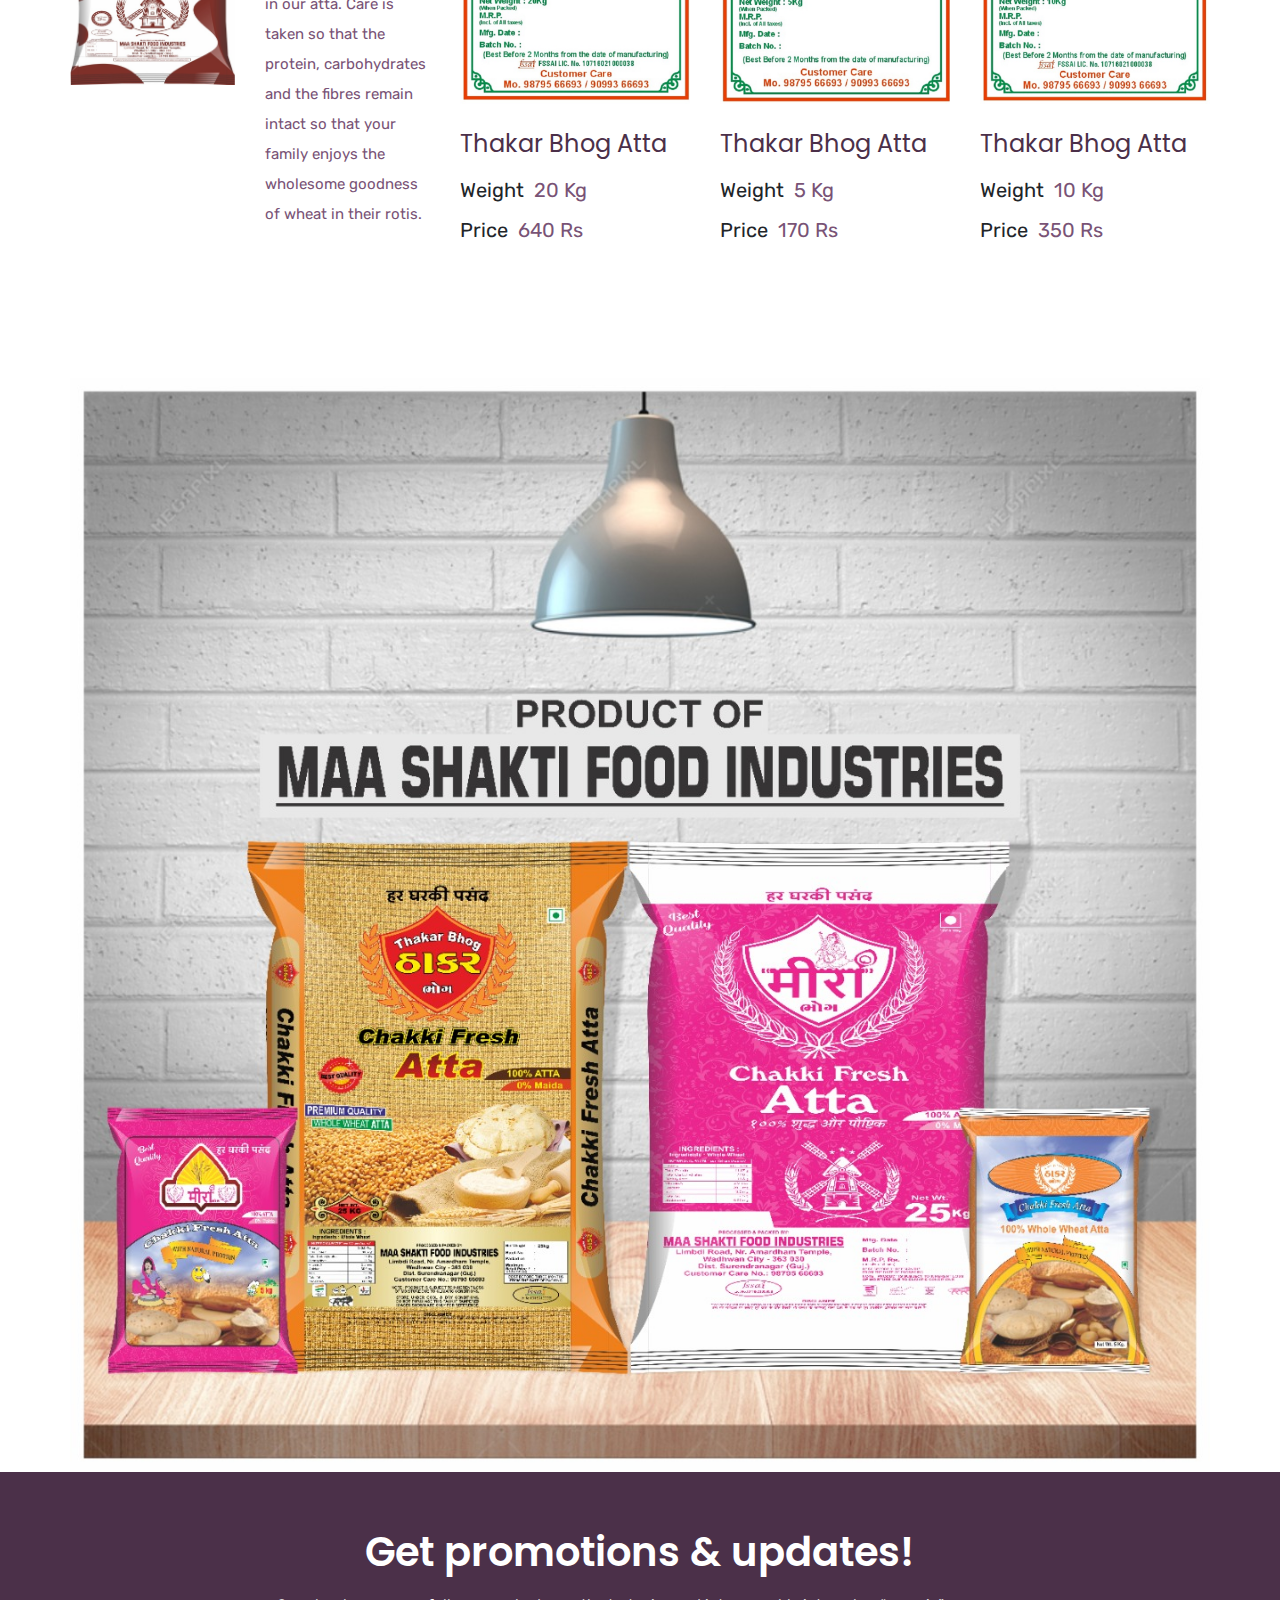
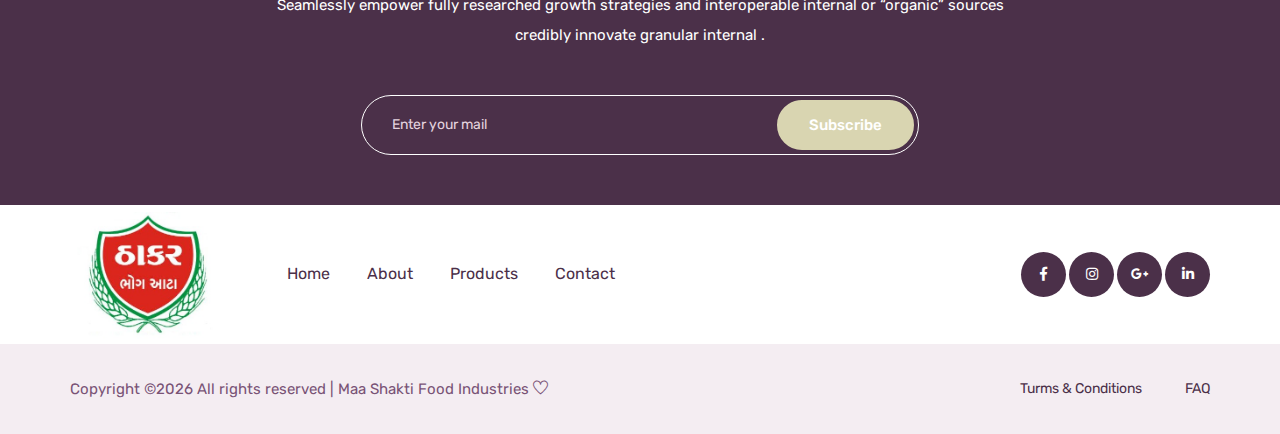
<file: product_list.html>
<!doctype html>
<html lang="zxx">

<head>
    <!-- Required meta tags -->
    <meta charset="utf-8">
    <meta name="viewport" content="width=device-width, initial-scale=1, shrink-to-fit=no">
    <title>Maa Shakti Food Industries</title>
    <link rel="icon" href="img/favicon1.png">
    <!-- Bootstrap CSS -->
    <link rel="stylesheet" href="css/bootstrap.min.css">
    <!-- animate CSS -->
    <link rel="stylesheet" href="css/animate.css">
    <!-- owl carousel CSS -->
    <link rel="stylesheet" href="css/owl.carousel.min.css">
    <!-- font awesome CSS -->
    <link rel="stylesheet" href="css/all.css">
    <!-- flaticon CSS -->
    <link rel="stylesheet" href="css/flaticon.css">
    <link rel="stylesheet" href="css/themify-icons.css">
    <!-- font awesome CSS -->
    <link rel="stylesheet" href="css/magnific-popup.css">
    <!-- swiper CSS -->
    <link rel="stylesheet" href="css/slick.css">
    <!-- style CSS -->
    <link rel="stylesheet" href="css/style.css">
</head>

<body>
    <!--::header part start::-->
    <header class="main_menu home_menu">
        <div class="container">
            <div class="row align-items-center justify-content-center">
                <div class="col-lg-12">
                    <nav class="navbar navbar-expand-lg navbar-light">
                        <a class="navbar-brand" href="index.html"> <img src="img/logo.png" width="100px" alt="logo"> </a>
                        <button class="navbar-toggler" type="button" data-toggle="collapse"
                            data-target="#navbarSupportedContent" aria-controls="navbarSupportedContent"
                            aria-expanded="false" aria-label="Toggle navigation">
                            <span class="menu_icon"><i class="fas fa-bars"></i></span>
                        </button>

                        <div class="collapse navbar-collapse main-menu-item" id="navbarSupportedContent">
                            <ul class="navbar-nav">
                                <li class="nav-item">
                                    <a class="nav-link" href="index.html">Home</a>
                                </li>
                                <li class="nav-item">
                                    <a class="nav-link" href="about.html">about</a>
                                </li>
                                <li class="nav-item">
                                    <a class="nav-link" href="product_list.html">Products</a>
                                </li>
                                
                                <li class="nav-item">
                                    <a class="nav-link" href="contact.html">Contact</a>
                                </li>
                            </ul>
                        </div>
                        <div class="hearer_icon d-flex align-items-center">
                            <a id="search_1" href="javascript:void(0)"><i class="ti-search"></i></a>
                        </div>
                    </nav>
                </div>
            </div>
        </div>
        <div class="search_input" id="search_input_box">
            <div class="container ">
                <form class="d-flex justify-content-between search-inner">
                    <input type="text" class="form-control" id="search_input" placeholder="Search Here">
                    <button type="submit" class="btn"></button>
                    <span class="ti-close" id="close_search" title="Close Search"></span>
                </form>
            </div>
        </div>
    </header>
    <!-- Header part end-->

    <!-- breadcrumb part start-->
    <section class="breadcrumb_part">
        <div class="container">
            <div class="row">
                <div class="col-lg-12">
                    <div class="breadcrumb_iner">
                        <h2>product list</h2>
                    </div>
                </div>
            </div>
        </div>
    </section>
    <!-- breadcrumb part end-->
    
    <!-- product list part start-->
    <section class="product_list section_padding" style="padding: 70px 0px">
        <div class="container">
            <div class="row">
                <div class="col-md-4">
                    <div class="row">
                        <div class="col-lg-6 col-md-6 col-sm-6 col-xs-6 prod_slabs_text prod_slab_left">
                            <h5>Nurture through Nature</h5>
                            <p>We understand how important it is for you to provide the best for your family. And it has been our constant endeavor to help you do just that. That's why we make 
                                sure our product ingredients are carefully nurtured and processed through our 4 step advantage process.</p>
                        </div>
                        <div class="col-lg-6 col-md-6 col-sm-6 col-xs-6 prod_slabs_img prod_slab_right">
                            <img src="img/prods/journey-1.png">
                        </div>
                        <div class="col-lg-6 col-md-6 col-sm-6 col-xs-6 prod_slabs_img   prod_slab_left alt_desk" style="margin-top: 10px">
                            <img src="img/prods/journey-2.png">
                        </div>
                        <div class="col-lg-6 col-md-6 col-sm-6 col-xs-6 prod_slabs_text prod_slab_right " style="margin-top: 10px">
                            <h5>Straight from the source</h5>
                            <p>We take our promise of providing the choicest grains very seriously. To deliver the same we procure grains from over 6,100 places and from these and choose fine grains, so that you can deliver on your promise to your family.</p>
                        </div>
                        <div class="col-lg-6 col-md-6 col-sm-6 col-xs-6 prod_slabs_text prod_slab_left" style="margin-top: 10px">
                            <h5>Hygiene from start to finish</h5>
                            <p>We leave no stone unturned in order to ensure high standards of food safety and hygiene. We use a 3 stage process of cleaning so that high levels of hygiene are maintained.                </p>
                        </div>
                        <div class="col-lg-6 col-md-6 col-sm-6 col-xs-6 prod_slabs_img prod_slab_right" style="margin-top: 10px">
                            <img src="img/prods/journey-3.png">
                        </div>
                        <div class="col-lg-6 col-md-6 col-sm-6 col-xs-6 prod_slabs_img   prod_slab_left alt_mob" style="margin-top: 10px">
                            <img src="img/products/image1.jpg">
                        </div>
                        <div class="col-lg-6 col-md-6 col-sm-6 col-xs-6 prod_slabs_text prod_slab_left" style="margin-top: 10px">
                            <h5>Locking in the Nutrition</h5>
                            <p>We ensure that the nutrition of the whole wheat grain is retained in our atta. Care is taken so that the protein, carbohydrates and the fibres remain intact so that your family enjoys the wholesome goodness of wheat in their rotis.                </p>
                        </div>
                    </div>
                </div>
                <div class="col-md-8">
                    <div class="product_list">
                        <div class="row">
                            <div class="col-lg-4 col-sm-6">
                                <div class="single_product_item">
                                    <img src="img/products/image2.jpg" alt="#" class="img-fluid">
                                    <h3>Thakar Bhog Atta</h3>
                                    <div style="display: flex;"><p style="color: currentColor;">Weight &nbsp;</p><p>5 Kg</p></div>
                                    <div style="display: flex;"><p style="color: currentColor;">Price &nbsp;</p><p>160 Rs</p></div>
                                </div>
                            </div>
                            <div class="col-lg-4 col-sm-6">
                                <div class="single_product_item">
                                    <img src="img/products/image1.jpg" alt="#" class="img-fluid">
                                    <h3>Meera Bhog Atta</h3>
                                    <div style="display: flex;"><p style="color: currentColor;">Weight &nbsp;</p><p>25 Kg</p></div>
                                    <div style="display: flex;"><p style="color: currentColor;">Price &nbsp;</p><p>870 Rs</p></div>
                                </div>
                            </div>
                            <div class="col-lg-4 col-sm-6">
                                <div class="single_product_item">
                                    <img src="img/products/image3.jpg" alt="#" class="img-fluid">
                                    <h3>Thakar Bhog Atta</h3>
                                    <div style="display: flex;"><p style="color: currentColor;">Weight &nbsp;</p><p>20 Kg</p></div>
                                    <div style="display: flex;"><p style="color: currentColor;">Price &nbsp;</p><p>650 Rs</p></div>
                                </div>
                            </div>
                            <div class="col-lg-4 col-sm-6">
                                <div class="single_product_item">
                                    <img src="img/products/image4.jpg" alt="#" class="img-fluid">
                                    <h3>Meera Bhog Atta</h3>
                                    <div style="display: flex;"><p style="color: currentColor;">Weight &nbsp;</p><p>25 Kg</p></div>
                                    <div style="display: flex;"><p style="color: currentColor;">Price &nbsp;</p><p>900 Rs</p></div>
                                </div>
                            </div>
                            <div class="col-lg-4 col-sm-6">
                                <div class="single_product_item">
                                    <img src="img/products/image5.jpg" alt="#" class="img-fluid">
                                    <h3>Meera Bhog Atta</h3>
                                    <div style="display: flex;"><p style="color: currentColor;">Weight &nbsp;</p><p>5 Kg</p></div>
                                    <div style="display: flex;"><p style="color: currentColor;">Price &nbsp;</p><p>180 Rs</p></div>
                                </div>
                            </div>
                            <div class="col-lg-4 col-sm-6">
                                <div class="single_product_item">
                                    <img src="img/products/image6.jpg" alt="#" class="img-fluid">
                                    <h3>Thakar Bhog Atta</h3>
                                    <div style="display: flex;"><p style="color: currentColor;">Weight &nbsp;</p><p>25 Kg</p></div>
                                    <div style="display: flex;"><p style="color: currentColor;">Price &nbsp;</p><p>750 Rs</p></div>
                                </div>
                            </div>
                            <div class="col-lg-4 col-sm-6">
                                <div class="single_product_item">
                                    <img src="img/products/image7.jpg" alt="#" class="img-fluid">
                                    <h3>Thakar Bhog Atta</h3>
                                    <div style="display: flex;"><p style="color: currentColor;">Weight &nbsp;</p><p>20 Kg</p></div>
                                    <div style="display: flex;"><p style="color: currentColor;">Price &nbsp;</p><p>640 Rs</p></div>
                                </div>
                            </div>
                            <div class="col-lg-4 col-sm-6">
                                <div class="single_product_item">
                                    <img src="img/products/image8.jpg" alt="#" class="img-fluid">
                                    <h3>Thakar Bhog Atta</h3>
                                    <div style="display: flex;"><p style="color: currentColor;">Weight &nbsp;</p><p>5 Kg</p></div>
                                    <div style="display: flex;"><p style="color: currentColor;">Price &nbsp;</p><p>170 Rs</p></div>
                                </div>
                            </div>
                            <div class="col-lg-4 col-sm-6">
                                <div class="single_product_item">
                                    <img src="img/products/image9.jpg" alt="#" class="img-fluid">
                                    <h3>Thakar Bhog Atta</h3>
                                    <div style="display: flex;"><p style="color: currentColor;">Weight &nbsp;</p><p>10 Kg</p></div>
                                    <div style="display: flex;"><p style="color: currentColor;">Price &nbsp;</p><p>350 Rs</p></div>
                                </div>
                            </div>
                        </div>
                    </div>
                </div>
            </div>
        </div>
    </section>
    <!-- product list part end-->

    <!-- feature part here -->
    <section class="feature_part">
        <div class="container">
            <img src="img/products/IMG-20201012-WA0019.jpg" alt="#">
        </div>
    </section>
    <!-- feature part end -->

    <!-- subscribe part here -->
    <section class="subscribe_part section_padding" style="padding: 50px 0px;">
        <div class="container">
            <div class="row justify-content-center">
                <div class="col-lg-8">
                    <div class="subscribe_part_content">
                        <h2>Get promotions & updates!</h2>
                        <p>Seamlessly empower fully researched growth strategies and interoperable internal or “organic” sources credibly innovate granular internal .</p>
                        <div class="subscribe_form">
                            <input type="email" placeholder="Enter your mail">
                            <a href="#" class="btn_1">Subscribe</a>
                        </div>
                    </div>
                </div>
            </div>
        </div>
    </section>
    <!-- subscribe part end -->

    <!--::footer_part start::-->
    <footer class="footer_part">
        <div class="footer_iner" style="padding: 0;">
            <div class="container">
                <div class="row justify-content-between align-items-center">
                    <div class="col-lg-8">
                        <div class="footer_menu">
                            <div class="footer_logo" style="width: 200px">
                                <a href="index.html"><img src="img/logo.png" alt="#"></a>
                            </div>
                            <div class="footer_menu_item">
                                <a href="index.html">Home</a>
                                <a href="about.html">About</a>
                                <a href="product_list.html">Products</a>
                                <a href="contact.html">Contact</a>
                            </div>
                        </div>
                    </div>
                    <div class="col-lg-4">
                        <div class="social_icon">
                            <a href="#"><i class="fab fa-facebook-f"></i></a>
                            <a href="#"><i class="fab fa-instagram"></i></a>
                            <a href="#"><i class="fab fa-google-plus-g"></i></a>
                            <a href="#"><i class="fab fa-linkedin-in"></i></a>
                        </div>
                    </div>
                </div>
            </div>
        </div>
        
        <div class="copyright_part">
            <div class="container">
                <div class="row ">
                    <div class="col-lg-12">
                        <div class="copyright_text">
                            <P><!-- Link back to Colorlib can't be removed. Template is licensed under CC BY 3.0. -->
Copyright &copy;<script>document.write(new Date().getFullYear());</script> All rights reserved | Maa Shakti Food Industries <i class="ti-heart" aria-hidden="true"></i>
<!-- Link back to Colorlib can't be removed. Template is licensed under CC BY 3.0. --></P>
                            <div class="copyright_link">
                                <a href="#">Turms & Conditions</a>
                                <a href="#">FAQ</a>
                            </div>
                        </div>
                    </div>
                </div>
            </div>
        </div>
    </footer>
    <!--::footer_part end::-->

    <!-- jquery plugins here-->
    <script src="js/jquery-1.12.1.min.js"></script>
    <!-- popper js -->
    <script src="js/popper.min.js"></script>
    <!-- bootstrap js -->
    <script src="js/bootstrap.min.js"></script>
    <!-- easing js -->
    <script src="js/jquery.magnific-popup.js"></script>
    <!-- swiper js -->
    <script src="js/swiper.min.js"></script>
    <!-- swiper js -->
    <script src="js/mixitup.min.js"></script>
    <!-- particles js -->
    <script src="js/owl.carousel.min.js"></script>
    <script src="js/jquery.nice-select.min.js"></script>
    <!-- slick js -->
    <script src="js/slick.min.js"></script>
    <script src="js/jquery.counterup.min.js"></script>
    <script src="js/waypoints.min.js"></script>
    <script src="js/contact.js"></script>
    <script src="js/jquery.ajaxchimp.min.js"></script>
    <script src="js/jquery.form.js"></script>
    <script src="js/jquery.validate.min.js"></script>
    <script src="js/mail-script.js"></script>
    <!-- custom js -->
    <script src="js/custom.js"></script>
</body>

</html>
</file>
<file: css/flaticon.css>
/*
  	Flaticon icon font: Flaticon
  	Creation date: 30/12/2019 07:11
  	*/

@font-face {
  font-family: "Flaticon";
  src: url("../fonts/Flaticon.eot");
  src: url("../fonts/Flaticon.eot?#iefix") format("embedded-opentype"),
       url("../fonts/Flaticon.woff2") format("woff2"),
       url("../fonts/Flaticon.woff") format("woff"),
       url("../fonts/Flaticon.ttf") format("truetype"),
       url("../fonts/Flaticon.svg#Flaticon") format("svg");
  font-weight: normal;
  font-style: normal;
}

@media screen and (-webkit-min-device-pixel-ratio:0) {
  @font-face {
    font-family: "Flaticon";
    src: url("./Flaticon.svg#Flaticon") format("svg");
  }
}

[class^="flaticon-"]:before, [class*=" flaticon-"]:before,
[class^="flaticon-"]:after, [class*=" flaticon-"]:after {   
  font-family: Flaticon;
  font-style: normal;
}

.flaticon-quote:before { content: "\f100"; }
.flaticon-shopping-cart-black-shape:before { content: "\f101"; }
</file>
<file: css/themify-icons.css>
@font-face {
	font-family: 'themify';
	src:url('../fonts/themify.eot?-fvbane');
	src:url('../fonts/themify.eot?#iefix-fvbane') format('embedded-opentype'),
		url('../fonts/themify.woff?-fvbane') format('woff'),
		url('../fonts/themify.ttf?-fvbane') format('truetype'),
		url('../fonts/themify.svg?-fvbane#themify') format('svg');
	font-weight: normal;
	font-style: normal;
}

[class^="ti-"], [class*=" ti-"] {
	font-family: 'themify';
	speak: none;
	font-style: normal;
	font-weight: normal;
	font-variant: normal;
	text-transform: none;
	line-height: 1;

	/* Better Font Rendering =========== */
	-webkit-font-smoothing: antialiased;
	-moz-osx-font-smoothing: grayscale;
}

.ti-wand:before {
	content: "\e600";
}
.ti-volume:before {
	content: "\e601";
}
.ti-user:before {
	content: "\e602";
}
.ti-unlock:before {
	content: "\e603";
}
.ti-unlink:before {
	content: "\e604";
}
.ti-trash:before {
	content: "\e605";
}
.ti-thought:before {
	content: "\e606";
}
.ti-target:before {
	content: "\e607";
}
.ti-tag:before {
	content: "\e608";
}
.ti-tablet:before {
	content: "\e609";
}
.ti-star:before {
	content: "\e60a";
}
.ti-spray:before {
	content: "\e60b";
}
.ti-signal:before {
	content: "\e60c";
}
.ti-shopping-cart:before {
	content: "\e60d";
}
.ti-shopping-cart-full:before {
	content: "\e60e";
}
.ti-settings:before {
	content: "\e60f";
}
.ti-search:before {
	content: "\e610";
}
.ti-zoom-in:before {
	content: "\e611";
}
.ti-zoom-out:before {
	content: "\e612";
}
.ti-cut:before {
	content: "\e613";
}
.ti-ruler:before {
	content: "\e614";
}
.ti-ruler-pencil:before {
	content: "\e615";
}
.ti-ruler-alt:before {
	content: "\e616";
}
.ti-bookmark:before {
	content: "\e617";
}
.ti-bookmark-alt:before {
	content: "\e618";
}
.ti-reload:before {
	content: "\e619";
}
.ti-plus:before {
	content: "\e61a";
}
.ti-pin:before {
	content: "\e61b";
}
.ti-pencil:before {
	content: "\e61c";
}
.ti-pencil-alt:before {
	content: "\e61d";
}
.ti-paint-roller:before {
	content: "\e61e";
}
.ti-paint-bucket:before {
	content: "\e61f";
}
.ti-na:before {
	content: "\e620";
}
.ti-mobile:before {
	content: "\e621";
}
.ti-minus:before {
	content: "\e622";
}
.ti-medall:before {
	content: "\e623";
}
.ti-medall-alt:before {
	content: "\e624";
}
.ti-marker:before {
	content: "\e625";
}
.ti-marker-alt:before {
	content: "\e626";
}
.ti-arrow-up:before {
	content: "\e627";
}
.ti-arrow-right:before {
	content: "\e628";
}
.ti-arrow-left:before {
	content: "\e629";
}
.ti-arrow-down:before {
	content: "\e62a";
}
.ti-lock:before {
	content: "\e62b";
}
.ti-location-arrow:before {
	content: "\e62c";
}
.ti-link:before {
	content: "\e62d";
}
.ti-layout:before {
	content: "\e62e";
}
.ti-layers:before {
	content: "\e62f";
}
.ti-layers-alt:before {
	content: "\e630";
}
.ti-key:before {
	content: "\e631";
}
.ti-import:before {
	content: "\e632";
}
.ti-image:before {
	content: "\e633";
}
.ti-heart:before {
	content: "\e634";
}
.ti-heart-broken:before {
	content: "\e635";
}
.ti-hand-stop:before {
	content: "\e636";
}
.ti-hand-open:before {
	content: "\e637";
}
.ti-hand-drag:before {
	content: "\e638";
}
.ti-folder:before {
	content: "\e639";
}
.ti-flag:before {
	content: "\e63a";
}
.ti-flag-alt:before {
	content: "\e63b";
}
.ti-flag-alt-2:before {
	content: "\e63c";
}
.ti-eye:before {
	content: "\e63d";
}
.ti-export:before {
	content: "\e63e";
}
.ti-exchange-vertical:before {
	content: "\e63f";
}
.ti-desktop:before {
	content: "\e640";
}
.ti-cup:before {
	content: "\e641";
}
.ti-crown:before {
	content: "\e642";
}
.ti-comments:before {
	content: "\e643";
}
.ti-comment:before {
	content: "\e644";
}
.ti-comment-alt:before {
	content: "\e645";
}
.ti-close:before {
	content: "\e646";
}
.ti-clip:before {
	content: "\e647";
}
.ti-angle-up:before {
	content: "\e648";
}
.ti-angle-right:before {
	content: "\e649";
}
.ti-angle-left:before {
	content: "\e64a";
}
.ti-angle-down:before {
	content: "\e64b";
}
.ti-check:before {
	content: "\e64c";
}
.ti-check-box:before {
	content: "\e64d";
}
.ti-camera:before {
	content: "\e64e";
}
.ti-announcement:before {
	content: "\e64f";
}
.ti-brush:before {
	content: "\e650";
}
.ti-briefcase:before {
	content: "\e651";
}
.ti-bolt:before {
	content: "\e652";
}
.ti-bolt-alt:before {
	content: "\e653";
}
.ti-blackboard:before {
	content: "\e654";
}
.ti-bag:before {
	content: "\e655";
}
.ti-move:before {
	content: "\e656";
}
.ti-arrows-vertical:before {
	content: "\e657";
}
.ti-arrows-horizontal:before {
	content: "\e658";
}
.ti-fullscreen:before {
	content: "\e659";
}
.ti-arrow-top-right:before {
	content: "\e65a";
}
.ti-arrow-top-left:before {
	content: "\e65b";
}
.ti-arrow-circle-up:before {
	content: "\e65c";
}
.ti-arrow-circle-right:before {
	content: "\e65d";
}
.ti-arrow-circle-left:before {
	content: "\e65e";
}
.ti-arrow-circle-down:before {
	content: "\e65f";
}
.ti-angle-double-up:before {
	content: "\e660";
}
.ti-angle-double-right:before {
	content: "\e661";
}
.ti-angle-double-left:before {
	content: "\e662";
}
.ti-angle-double-down:before {
	content: "\e663";
}
.ti-zip:before {
	content: "\e664";
}
.ti-world:before {
	content: "\e665";
}
.ti-wheelchair:before {
	content: "\e666";
}
.ti-view-list:before {
	content: "\e667";
}
.ti-view-list-alt:before {
	content: "\e668";
}
.ti-view-grid:before {
	content: "\e669";
}
.ti-uppercase:before {
	content: "\e66a";
}
.ti-upload:before {
	content: "\e66b";
}
.ti-underline:before {
	content: "\e66c";
}
.ti-truck:before {
	content: "\e66d";
}
.ti-timer:before {
	content: "\e66e";
}
.ti-ticket:before {
	content: "\e66f";
}
.ti-thumb-up:before {
	content: "\e670";
}
.ti-thumb-down:before {
	content: "\e671";
}
.ti-text:before {
	content: "\e672";
}
.ti-stats-up:before {
	content: "\e673";
}
.ti-stats-down:before {
	content: "\e674";
}
.ti-split-v:before {
	content: "\e675";
}
.ti-split-h:before {
	content: "\e676";
}
.ti-smallcap:before {
	content: "\e677";
}
.ti-shine:before {
	content: "\e678";
}
.ti-shift-right:before {
	content: "\e679";
}
.ti-shift-left:before {
	content: "\e67a";
}
.ti-shield:before {
	content: "\e67b";
}
.ti-notepad:before {
	content: "\e67c";
}
.ti-server:before {
	content: "\e67d";
}
.ti-quote-right:before {
	content: "\e67e";
}
.ti-quote-left:before {
	content: "\e67f";
}
.ti-pulse:before {
	content: "\e680";
}
.ti-printer:before {
	content: "\e681";
}
.ti-power-off:before {
	content: "\e682";
}
.ti-plug:before {
	content: "\e683";
}
.ti-pie-chart:before {
	content: "\e684";
}
.ti-paragraph:before {
	content: "\e685";
}
.ti-panel:before {
	content: "\e686";
}
.ti-package:before {
	content: "\e687";
}
.ti-music:before {
	content: "\e688";
}
.ti-music-alt:before {
	content: "\e689";
}
.ti-mouse:before {
	content: "\e68a";
}
.ti-mouse-alt:before {
	content: "\e68b";
}
.ti-money:before {
	content: "\e68c";
}
.ti-microphone:before {
	content: "\e68d";
}
.ti-menu:before {
	content: "\e68e";
}
.ti-menu-alt:before {
	content: "\e68f";
}
.ti-map:before {
	content: "\e690";
}
.ti-map-alt:before {
	content: "\e691";
}
.ti-loop:before {
	content: "\e692";
}
.ti-location-pin:before {
	content: "\e693";
}
.ti-list:before {
	content: "\e694";
}
.ti-light-bulb:before {
	content: "\e695";
}
.ti-Italic:before {
	content: "\e696";
}
.ti-info:before {
	content: "\e697";
}
.ti-infinite:before {
	content: "\e698";
}
.ti-id-badge:before {
	content: "\e699";
}
.ti-hummer:before {
	content: "\e69a";
}
.ti-home:before {
	content: "\e69b";
}
.ti-help:before {
	content: "\e69c";
}
.ti-headphone:before {
	content: "\e69d";
}
.ti-harddrives:before {
	content: "\e69e";
}
.ti-harddrive:before {
	content: "\e69f";
}
.ti-gift:before {
	content: "\e6a0";
}
.ti-game:before {
	content: "\e6a1";
}
.ti-filter:before {
	content: "\e6a2";
}
.ti-files:before {
	content: "\e6a3";
}
.ti-file:before {
	content: "\e6a4";
}
.ti-eraser:before {
	content: "\e6a5";
}
.ti-envelope:before {
	content: "\e6a6";
}
.ti-download:before {
	content: "\e6a7";
}
.ti-direction:before {
	content: "\e6a8";
}
.ti-direction-alt:before {
	content: "\e6a9";
}
.ti-dashboard:before {
	content: "\e6aa";
}
.ti-control-stop:before {
	content: "\e6ab";
}
.ti-control-shuffle:before {
	content: "\e6ac";
}
.ti-control-play:before {
	content: "\e6ad";
}
.ti-control-pause:before {
	content: "\e6ae";
}
.ti-control-forward:before {
	content: "\e6af";
}
.ti-control-backward:before {
	content: "\e6b0";
}
.ti-cloud:before {
	content: "\e6b1";
}
.ti-cloud-up:before {
	content: "\e6b2";
}
.ti-cloud-down:before {
	content: "\e6b3";
}
.ti-clipboard:before {
	content: "\e6b4";
}
.ti-car:before {
	content: "\e6b5";
}
.ti-calendar:before {
	content: "\e6b6";
}
.ti-book:before {
	content: "\e6b7";
}
.ti-bell:before {
	content: "\e6b8";
}
.ti-basketball:before {
	content: "\e6b9";
}
.ti-bar-chart:before {
	content: "\e6ba";
}
.ti-bar-chart-alt:before {
	content: "\e6bb";
}
.ti-back-right:before {
	content: "\e6bc";
}
.ti-back-left:before {
	content: "\e6bd";
}
.ti-arrows-corner:before {
	content: "\e6be";
}
.ti-archive:before {
	content: "\e6bf";
}
.ti-anchor:before {
	content: "\e6c0";
}
.ti-align-right:before {
	content: "\e6c1";
}
.ti-align-left:before {
	content: "\e6c2";
}
.ti-align-justify:before {
	content: "\e6c3";
}
.ti-align-center:before {
	content: "\e6c4";
}
.ti-alert:before {
	content: "\e6c5";
}
.ti-alarm-clock:before {
	content: "\e6c6";
}
.ti-agenda:before {
	content: "\e6c7";
}
.ti-write:before {
	content: "\e6c8";
}
.ti-window:before {
	content: "\e6c9";
}
.ti-widgetized:before {
	content: "\e6ca";
}
.ti-widget:before {
	content: "\e6cb";
}
.ti-widget-alt:before {
	content: "\e6cc";
}
.ti-wallet:before {
	content: "\e6cd";
}
.ti-video-clapper:before {
	content: "\e6ce";
}
.ti-video-camera:before {
	content: "\e6cf";
}
.ti-vector:before {
	content: "\e6d0";
}
.ti-themify-logo:before {
	content: "\e6d1";
}
.ti-themify-favicon:before {
	content: "\e6d2";
}
.ti-themify-favicon-alt:before {
	content: "\e6d3";
}
.ti-support:before {
	content: "\e6d4";
}
.ti-stamp:before {
	content: "\e6d5";
}
.ti-split-v-alt:before {
	content: "\e6d6";
}
.ti-slice:before {
	content: "\e6d7";
}
.ti-shortcode:before {
	content: "\e6d8";
}
.ti-shift-right-alt:before {
	content: "\e6d9";
}
.ti-shift-left-alt:before {
	content: "\e6da";
}
.ti-ruler-alt-2:before {
	content: "\e6db";
}
.ti-receipt:before {
	content: "\e6dc";
}
.ti-pin2:before {
	content: "\e6dd";
}
.ti-pin-alt:before {
	content: "\e6de";
}
.ti-pencil-alt2:before {
	content: "\e6df";
}
.ti-palette:before {
	content: "\e6e0";
}
.ti-more:before {
	content: "\e6e1";
}
.ti-more-alt:before {
	content: "\e6e2";
}
.ti-microphone-alt:before {
	content: "\e6e3";
}
.ti-magnet:before {
	content: "\e6e4";
}
.ti-line-double:before {
	content: "\e6e5";
}
.ti-line-dotted:before {
	content: "\e6e6";
}
.ti-line-dashed:before {
	content: "\e6e7";
}
.ti-layout-width-full:before {
	content: "\e6e8";
}
.ti-layout-width-default:before {
	content: "\e6e9";
}
.ti-layout-width-default-alt:before {
	content: "\e6ea";
}
.ti-layout-tab:before {
	content: "\e6eb";
}
.ti-layout-tab-window:before {
	content: "\e6ec";
}
.ti-layout-tab-v:before {
	content: "\e6ed";
}
.ti-layout-tab-min:before {
	content: "\e6ee";
}
.ti-layout-slider:before {
	content: "\e6ef";
}
.ti-layout-slider-alt:before {
	content: "\e6f0";
}
.ti-layout-sidebar-right:before {
	content: "\e6f1";
}
.ti-layout-sidebar-none:before {
	content: "\e6f2";
}
.ti-layout-sidebar-left:before {
	content: "\e6f3";
}
.ti-layout-placeholder:before {
	content: "\e6f4";
}
.ti-layout-menu:before {
	content: "\e6f5";
}
.ti-layout-menu-v:before {
	content: "\e6f6";
}
.ti-layout-menu-separated:before {
	content: "\e6f7";
}
.ti-layout-menu-full:before {
	content: "\e6f8";
}
.ti-layout-media-right-alt:before {
	content: "\e6f9";
}
.ti-layout-media-right:before {
	content: "\e6fa";
}
.ti-layout-media-overlay:before {
	content: "\e6fb";
}
.ti-layout-media-overlay-alt:before {
	content: "\e6fc";
}
.ti-layout-media-overlay-alt-2:before {
	content: "\e6fd";
}
.ti-layout-media-left-alt:before {
	content: "\e6fe";
}
.ti-layout-media-left:before {
	content: "\e6ff";
}
.ti-layout-media-center-alt:before {
	content: "\e700";
}
.ti-layout-media-center:before {
	content: "\e701";
}
.ti-layout-list-thumb:before {
	content: "\e702";
}
.ti-layout-list-thumb-alt:before {
	content: "\e703";
}
.ti-layout-list-post:before {
	content: "\e704";
}
.ti-layout-list-large-image:before {
	content: "\e705";
}
.ti-layout-line-solid:before {
	content: "\e706";
}
.ti-layout-grid4:before {
	content: "\e707";
}
.ti-layout-grid3:before {
	content: "\e708";
}
.ti-layout-grid2:before {
	content: "\e709";
}
.ti-layout-grid2-thumb:before {
	content: "\e70a";
}
.ti-layout-cta-right:before {
	content: "\e70b";
}
.ti-layout-cta-left:before {
	content: "\e70c";
}
.ti-layout-cta-center:before {
	content: "\e70d";
}
.ti-layout-cta-btn-right:before {
	content: "\e70e";
}
.ti-layout-cta-btn-left:before {
	content: "\e70f";
}
.ti-layout-column4:before {
	content: "\e710";
}
.ti-layout-column3:before {
	content: "\e711";
}
.ti-layout-column2:before {
	content: "\e712";
}
.ti-layout-accordion-separated:before {
	content: "\e713";
}
.ti-layout-accordion-merged:before {
	content: "\e714";
}
.ti-layout-accordion-list:before {
	content: "\e715";
}
.ti-ink-pen:before {
	content: "\e716";
}
.ti-info-alt:before {
	content: "\e717";
}
.ti-help-alt:before {
	content: "\e718";
}
.ti-headphone-alt:before {
	content: "\e719";
}
.ti-hand-point-up:before {
	content: "\e71a";
}
.ti-hand-point-right:before {
	content: "\e71b";
}
.ti-hand-point-left:before {
	content: "\e71c";
}
.ti-hand-point-down:before {
	content: "\e71d";
}
.ti-gallery:before {
	content: "\e71e";
}
.ti-face-smile:before {
	content: "\e71f";
}
.ti-face-sad:before {
	content: "\e720";
}
.ti-credit-card:before {
	content: "\e721";
}
.ti-control-skip-forward:before {
	content: "\e722";
}
.ti-control-skip-backward:before {
	content: "\e723";
}
.ti-control-record:before {
	content: "\e724";
}
.ti-control-eject:before {
	content: "\e725";
}
.ti-comments-smiley:before {
	content: "\e726";
}
.ti-brush-alt:before {
	content: "\e727";
}
.ti-youtube:before {
	content: "\e728";
}
.ti-vimeo:before {
	content: "\e729";
}
.ti-twitter:before {
	content: "\e72a";
}
.ti-time:before {
	content: "\e72b";
}
.ti-tumblr:before {
	content: "\e72c";
}
.ti-skype:before {
	content: "\e72d";
}
.ti-share:before {
	content: "\e72e";
}
.ti-share-alt:before {
	content: "\e72f";
}
.ti-rocket:before {
	content: "\e730";
}
.ti-pinterest:before {
	content: "\e731";
}
.ti-new-window:before {
	content: "\e732";
}
.ti-microsoft:before {
	content: "\e733";
}
.ti-list-ol:before {
	content: "\e734";
}
.ti-linkedin:before {
	content: "\e735";
}
.ti-layout-sidebar-2:before {
	content: "\e736";
}
.ti-layout-grid4-alt:before {
	content: "\e737";
}
.ti-layout-grid3-alt:before {
	content: "\e738";
}
.ti-layout-grid2-alt:before {
	content: "\e739";
}
.ti-layout-column4-alt:before {
	content: "\e73a";
}
.ti-layout-column3-alt:before {
	content: "\e73b";
}
.ti-layout-column2-alt:before {
	content: "\e73c";
}
.ti-instagram:before {
	content: "\e73d";
}
.ti-google:before {
	content: "\e73e";
}
.ti-github:before {
	content: "\e73f";
}
.ti-flickr:before {
	content: "\e740";
}
.ti-facebook:before {
	content: "\e741";
}
.ti-dropbox:before {
	content: "\e742";
}
.ti-dribbble:before {
	content: "\e743";
}
.ti-apple:before {
	content: "\e744";
}
.ti-android:before {
	content: "\e745";
}
.ti-save:before {
	content: "\e746";
}
.ti-save-alt:before {
	content: "\e747";
}
.ti-yahoo:before {
	content: "\e748";
}
.ti-wordpress:before {
	content: "\e749";
}
.ti-vimeo-alt:before {
	content: "\e74a";
}
.ti-twitter-alt:before {
	content: "\e74b";
}
.ti-tumblr-alt:before {
	content: "\e74c";
}
.ti-trello:before {
	content: "\e74d";
}
.ti-stack-overflow:before {
	content: "\e74e";
}
.ti-soundcloud:before {
	content: "\e74f";
}
.ti-sharethis:before {
	content: "\e750";
}
.ti-sharethis-alt:before {
	content: "\e751";
}
.ti-reddit:before {
	content: "\e752";
}
.ti-pinterest-alt:before {
	content: "\e753";
}
.ti-microsoft-alt:before {
	content: "\e754";
}
.ti-linux:before {
	content: "\e755";
}
.ti-jsfiddle:before {
	content: "\e756";
}
.ti-joomla:before {
	content: "\e757";
}
.ti-html5:before {
	content: "\e758";
}
.ti-flickr-alt:before {
	content: "\e759";
}
.ti-email:before {
	content: "\e75a";
}
.ti-drupal:before {
	content: "\e75b";
}
.ti-dropbox-alt:before {
	content: "\e75c";
}
.ti-css3:before {
	content: "\e75d";
}
.ti-rss:before {
	content: "\e75e";
}
.ti-rss-alt:before {
	content: "\e75f";
}
</file>
<file: css/style.css>
/*Color Variables*/
/**************** extend css start ****************/
@import url("https://fonts.googleapis.com/css?family=Poppins:300,400,500,600,700|Rubik:300,400,500,700&display=swap");
/* line 2, /Applications/MAMP/htdocs/old/palash/cl/shop_html/sass/_extends.scss */
.form-contact .form-group .btn_1 i {
  background-image: linear-gradient(16deg, #ff005a 0%, #ff5d2d 64%, #ffba00 100%);
}

/* line 10, /Applications/MAMP/htdocs/old/palash/cl/shop_html/sass/_extends.scss */
.form-contact .form-group .btn_1 {
  background-image: linear-gradient(to left, #fff 0%, #fff 51%, #fff 100%);
}

/**************** extend css start ****************/
/**************** common css start ****************/
/* line 4, /Applications/MAMP/htdocs/old/palash/cl/shop_html/sass/_common.scss */
body {
  font-family: "Rubik", sans-serif;
  padding: 0;
  margin: 0;
  font-size: 14px;
}

/* line 10, /Applications/MAMP/htdocs/old/palash/cl/shop_html/sass/_common.scss */
.message_submit_form:focus {
  outline: none;
}

/* line 13, /Applications/MAMP/htdocs/old/palash/cl/shop_html/sass/_common.scss */
input:hover,
input:focus {
  outline: none !important;
}

/* line 17, /Applications/MAMP/htdocs/old/palash/cl/shop_html/sass/_common.scss */
.gray_bg {
  background-color: #f4f4f4;
}

/* line 20, /Applications/MAMP/htdocs/old/palash/cl/shop_html/sass/_common.scss */
.section_padding {
  padding: 200px 0px;
}

@media only screen and (min-width: 992px) and (max-width: 1200px) {
  /* line 20, /Applications/MAMP/htdocs/old/palash/cl/shop_html/sass/_common.scss */
  .section_padding {
    padding: 100px 0px;
  }
}

@media only screen and (min-width: 768px) and (max-width: 991px) {
  /* line 20, /Applications/MAMP/htdocs/old/palash/cl/shop_html/sass/_common.scss */
  .section_padding {
    padding: 70px 0px;
  }
}

@media (max-width: 576px) {
  /* line 20, /Applications/MAMP/htdocs/old/palash/cl/shop_html/sass/_common.scss */
  .section_padding {
    padding: 70px 0px;
  }
}

@media only screen and (min-width: 576px) and (max-width: 767px) {
  /* line 20, /Applications/MAMP/htdocs/old/palash/cl/shop_html/sass/_common.scss */
  .section_padding {
    padding: 70px 0px;
  }
}

/* line 39, /Applications/MAMP/htdocs/old/palash/cl/shop_html/sass/_common.scss */
.single_padding_top {
  padding-top: 200px !important;
}

@media only screen and (min-width: 992px) and (max-width: 1200px) {
  /* line 39, /Applications/MAMP/htdocs/old/palash/cl/shop_html/sass/_common.scss */
  .single_padding_top {
    padding-top: 70px !important;
  }
}

@media only screen and (min-width: 768px) and (max-width: 991px) {
  /* line 39, /Applications/MAMP/htdocs/old/palash/cl/shop_html/sass/_common.scss */
  .single_padding_top {
    padding-top: 70px !important;
  }
}

@media (max-width: 576px) {
  /* line 39, /Applications/MAMP/htdocs/old/palash/cl/shop_html/sass/_common.scss */
  .single_padding_top {
    padding-top: 70px !important;
  }
}

@media only screen and (min-width: 576px) and (max-width: 767px) {
  /* line 39, /Applications/MAMP/htdocs/old/palash/cl/shop_html/sass/_common.scss */
  .single_padding_top {
    padding-top: 100px !important;
  }
}

/* line 58, /Applications/MAMP/htdocs/old/palash/cl/shop_html/sass/_common.scss */
.padding_top {
  padding-top: 200px;
}

@media only screen and (min-width: 992px) and (max-width: 1200px) {
  /* line 58, /Applications/MAMP/htdocs/old/palash/cl/shop_html/sass/_common.scss */
  .padding_top {
    padding-top: 100px;
  }
}

@media only screen and (min-width: 768px) and (max-width: 991px) {
  /* line 58, /Applications/MAMP/htdocs/old/palash/cl/shop_html/sass/_common.scss */
  .padding_top {
    padding-top: 70px;
  }
}

@media (max-width: 576px) {
  /* line 58, /Applications/MAMP/htdocs/old/palash/cl/shop_html/sass/_common.scss */
  .padding_top {
    padding-top: 70px;
  }
}

@media only screen and (min-width: 576px) and (max-width: 767px) {
  /* line 58, /Applications/MAMP/htdocs/old/palash/cl/shop_html/sass/_common.scss */
  .padding_top {
    padding-top: 70px;
  }
}

/* line 77, /Applications/MAMP/htdocs/old/palash/cl/shop_html/sass/_common.scss */
.padding_bottom {
  padding-bottom: 200px;
}

@media only screen and (min-width: 992px) and (max-width: 1200px) {
  /* line 77, /Applications/MAMP/htdocs/old/palash/cl/shop_html/sass/_common.scss */
  .padding_bottom {
    padding-bottom: 100px;
  }
}

@media only screen and (min-width: 768px) and (max-width: 991px) {
  /* line 77, /Applications/MAMP/htdocs/old/palash/cl/shop_html/sass/_common.scss */
  .padding_bottom {
    padding-bottom: 70px;
  }
}

@media (max-width: 576px) {
  /* line 77, /Applications/MAMP/htdocs/old/palash/cl/shop_html/sass/_common.scss */
  .padding_bottom {
    padding-bottom: 70px;
  }
}

@media only screen and (min-width: 576px) and (max-width: 767px) {
  /* line 77, /Applications/MAMP/htdocs/old/palash/cl/shop_html/sass/_common.scss */
  .padding_bottom {
    padding-bottom: 70px;
  }
}

/* line 97, /Applications/MAMP/htdocs/old/palash/cl/shop_html/sass/_common.scss */
a {
  text-decoration: none;
  -webkit-transition: 0.5s;
  transition: 0.5s;
}

/* line 101, /Applications/MAMP/htdocs/old/palash/cl/shop_html/sass/_common.scss */
a:hover {
  outline: none;
  text-decoration: none;
}

/* line 106, /Applications/MAMP/htdocs/old/palash/cl/shop_html/sass/_common.scss */
h1,
h2,
h3,
h4,
h5,
h6 {
  color: #4B3049;
  font-family: "Poppins", sans-serif;
  -webkit-transition: 0.5s;
  transition: 0.5s;
}

/* line 117, /Applications/MAMP/htdocs/old/palash/cl/shop_html/sass/_common.scss */
p {
  font-family: "Rubik", sans-serif;
  line-height: 2;
  font-size: 15px;
  margin-bottom: 0px;
  color: #795376;
  font-weight: 400;
}

/* line 126, /Applications/MAMP/htdocs/old/palash/cl/shop_html/sass/_common.scss */
h2 {
  font-size: 44px;
  line-height: 28px;
  color: #4B3049;
  font-weight: 600;
  line-height: 1.222;
}

@media (max-width: 576px) {
  /* line 126, /Applications/MAMP/htdocs/old/palash/cl/shop_html/sass/_common.scss */
  h2 {
    font-size: 22px;
    line-height: 25px;
  }
}

@media only screen and (min-width: 576px) and (max-width: 767px) {
  /* line 126, /Applications/MAMP/htdocs/old/palash/cl/shop_html/sass/_common.scss */
  h2 {
    font-size: 24px;
    line-height: 25px;
  }
}

/* line 146, /Applications/MAMP/htdocs/old/palash/cl/shop_html/sass/_common.scss */
h3 {
  font-size: 24px;
  line-height: 25px;
}

@media (max-width: 576px) {
  /* line 146, /Applications/MAMP/htdocs/old/palash/cl/shop_html/sass/_common.scss */
  h3 {
    font-size: 20px;
  }
}

/* line 156, /Applications/MAMP/htdocs/old/palash/cl/shop_html/sass/_common.scss */
h5 {
  font-size: 18px;
  line-height: 22px;
}

/* line 161, /Applications/MAMP/htdocs/old/palash/cl/shop_html/sass/_common.scss */
img {
  max-width: 100%;
}

/* line 165, /Applications/MAMP/htdocs/old/palash/cl/shop_html/sass/_common.scss */
a:focus,
.button:focus,
button:focus,
.btn:focus {
  text-decoration: none;
  outline: none;
  box-shadow: none;
  -webkit-transition: 1s;
  transition: 1s;
}

/* line 175, /Applications/MAMP/htdocs/old/palash/cl/shop_html/sass/_common.scss */
.section_tittle {
  margin-bottom: 80px;
}

@media (max-width: 991px) {
  /* line 175, /Applications/MAMP/htdocs/old/palash/cl/shop_html/sass/_common.scss */
  .section_tittle {
    margin-bottom: 20px;
  }
}

@media only screen and (min-width: 992px) and (max-width: 1200px) {
  /* line 175, /Applications/MAMP/htdocs/old/palash/cl/shop_html/sass/_common.scss */
  .section_tittle {
    margin-bottom: 40px;
  }
}

/* line 186, /Applications/MAMP/htdocs/old/palash/cl/shop_html/sass/_common.scss */
.section_tittle h2 {
  font-size: 36px;
  color: #4B3049;
  line-height: 27px;
  font-weight: 700;
  position: relative;
  margin-bottom: 28px;
}

@media (max-width: 576px) {
  /* line 186, /Applications/MAMP/htdocs/old/palash/cl/shop_html/sass/_common.scss */
  .section_tittle h2 {
    font-size: 25px;
    line-height: 35px;
    margin-bottom: 15px;
  }
}

@media only screen and (min-width: 576px) and (max-width: 767px) {
  /* line 186, /Applications/MAMP/htdocs/old/palash/cl/shop_html/sass/_common.scss */
  .section_tittle h2 {
    font-size: 25px;
    line-height: 35px;
    margin-bottom: 15px;
  }
}

@media only screen and (min-width: 768px) and (max-width: 991px) {
  /* line 186, /Applications/MAMP/htdocs/old/palash/cl/shop_html/sass/_common.scss */
  .section_tittle h2 {
    font-size: 30px;
    line-height: 40px;
    margin-bottom: 15px;
  }
}

@media only screen and (min-width: 992px) and (max-width: 1200px) {
  /* line 186, /Applications/MAMP/htdocs/old/palash/cl/shop_html/sass/_common.scss */
  .section_tittle h2 {
    font-size: 35px;
    line-height: 40px;
  }
}

/* line 219, /Applications/MAMP/htdocs/old/palash/cl/shop_html/sass/_common.scss */
.section_tittle p {
  color: #556172;
  text-transform: capitalize;
  line-height: 30px;
  font-family: "Poppins", sans-serif;
}

@media (max-width: 576px) {
  /* line 219, /Applications/MAMP/htdocs/old/palash/cl/shop_html/sass/_common.scss */
  .section_tittle p {
    margin-bottom: 10px;
  }
}

@media only screen and (min-width: 576px) and (max-width: 767px) {
  /* line 219, /Applications/MAMP/htdocs/old/palash/cl/shop_html/sass/_common.scss */
  .section_tittle p {
    margin-bottom: 10px;
  }
}

@media only screen and (min-width: 768px) and (max-width: 991px) {
  /* line 219, /Applications/MAMP/htdocs/old/palash/cl/shop_html/sass/_common.scss */
  .section_tittle p {
    margin-bottom: 10px;
  }
}

@media only screen and (min-width: 992px) and (max-width: 1200px) {
  /* line 219, /Applications/MAMP/htdocs/old/palash/cl/shop_html/sass/_common.scss */
  .section_tittle p {
    margin-bottom: 10px;
  }
}

/* line 243, /Applications/MAMP/htdocs/old/palash/cl/shop_html/sass/_common.scss */
ul {
  list-style: none;
  margin: 0;
  padding: 0;
}

/* line 249, /Applications/MAMP/htdocs/old/palash/cl/shop_html/sass/_common.scss */
.mb_110 {
  margin-bottom: 110px;
}

@media (max-width: 576px) {
  /* line 249, /Applications/MAMP/htdocs/old/palash/cl/shop_html/sass/_common.scss */
  .mb_110 {
    margin-bottom: 220px;
  }
}

/* line 258, /Applications/MAMP/htdocs/old/palash/cl/shop_html/sass/_common.scss */
.mt_130 {
  margin-top: 130px;
}

@media (max-width: 576px) {
  /* line 258, /Applications/MAMP/htdocs/old/palash/cl/shop_html/sass/_common.scss */
  .mt_130 {
    margin-top: 70px;
  }
}

@media only screen and (min-width: 576px) and (max-width: 767px) {
  /* line 258, /Applications/MAMP/htdocs/old/palash/cl/shop_html/sass/_common.scss */
  .mt_130 {
    margin-top: 70px;
  }
}

@media only screen and (min-width: 768px) and (max-width: 991px) {
  /* line 258, /Applications/MAMP/htdocs/old/palash/cl/shop_html/sass/_common.scss */
  .mt_130 {
    margin-top: 70px;
  }
}

@media only screen and (min-width: 992px) and (max-width: 1200px) {
  /* line 258, /Applications/MAMP/htdocs/old/palash/cl/shop_html/sass/_common.scss */
  .mt_130 {
    margin-top: 70px;
  }
}

/* line 278, /Applications/MAMP/htdocs/old/palash/cl/shop_html/sass/_common.scss */
.mb_130 {
  margin-bottom: 140px;
}

@media (max-width: 991px) {
  /* line 278, /Applications/MAMP/htdocs/old/palash/cl/shop_html/sass/_common.scss */
  .mb_130 {
    margin-bottom: 70px;
  }
}

@media only screen and (min-width: 992px) and (max-width: 1200px) {
  /* line 278, /Applications/MAMP/htdocs/old/palash/cl/shop_html/sass/_common.scss */
  .mb_130 {
    margin-bottom: 100px;
  }
}

/* line 290, /Applications/MAMP/htdocs/old/palash/cl/shop_html/sass/_common.scss */
.padding_less_40 {
  margin-bottom: -50px;
}

/* line 294, /Applications/MAMP/htdocs/old/palash/cl/shop_html/sass/_common.scss */
.z_index {
  z-index: 9 !important;
  position: relative;
}

@media only screen and (min-width: 1200px) and (max-width: 3640px) {
  /* line 300, /Applications/MAMP/htdocs/old/palash/cl/shop_html/sass/_common.scss */
  .container {
    max-width: 1170px;
  }
}

@media (max-width: 1200px) {
  /* line 306, /Applications/MAMP/htdocs/old/palash/cl/shop_html/sass/_common.scss */
  [class*="hero-ani-"] {
    display: none !important;
  }
}

/* line 311, /Applications/MAMP/htdocs/old/palash/cl/shop_html/sass/_common.scss */
.form-control:focus {
  color: #495057;
  background-color: #fff;
  border-color: #dddddd;
  outline: 0;
  box-shadow: none;
}

/* line 320, /Applications/MAMP/htdocs/old/palash/cl/shop_html/sass/_common.scss */
.pageination .page-link {
  border: 0px solid transparent;
  font-weight: 500;
  font-size: 18px;
  color: #979797;
  padding: 10px 8px;
}

/* line 326, /Applications/MAMP/htdocs/old/palash/cl/shop_html/sass/_common.scss */
.pageination .page-link:hover {
  background-color: transparent;
  color: #000;
}

/* line 331, /Applications/MAMP/htdocs/old/palash/cl/shop_html/sass/_common.scss */
.pageination i {
  font-size: 12px;
}

/* line 335, /Applications/MAMP/htdocs/old/palash/cl/shop_html/sass/_common.scss */
.sidebar_box_shadow {
  box-shadow: 0px 10px 10px 0px rgba(153, 153, 153, 0.1);
}

/* line 338, /Applications/MAMP/htdocs/old/palash/cl/shop_html/sass/_common.scss */
.border_top {
  border-top: 1px solid #eee;
  max-width: 1110px;
  margin: 0 auto;
}

/* line 343, /Applications/MAMP/htdocs/old/palash/cl/shop_html/sass/_common.scss */
.section_bg {
  background-color: #f4edf278;
}

/**************** common css end ****************/
/* Main Button Area css
============================================================================================ */
/* line 3, /Applications/MAMP/htdocs/old/palash/cl/shop_html/sass/_button.scss */
.submit_btn {
  width: auto;
  display: inline-block;
  background: #fff;
  padding: 0px 50px;
  color: #fff;
  font-size: 13px;
  font-weight: 500;
  line-height: 50px;
  border-radius: 5px;
  outline: none !important;
  box-shadow: none !important;
  text-align: center;
  border: 1px solid #edeff2;
  cursor: pointer;
  -webkit-transition: 0.5s;
  transition: 0.5s;
}

/* line 19, /Applications/MAMP/htdocs/old/palash/cl/shop_html/sass/_button.scss */
.submit_btn:hover {
  background: transparent;
}

/* line 24, /Applications/MAMP/htdocs/old/palash/cl/shop_html/sass/_button.scss */
.btn_1 {
  display: inline-block;
  padding: 17px 50px;
  border-radius: 5px;
  background-color: #d9d5b1;
  border: 2px solid #d9d5b1;
  font-size: 15px;
  font-weight: 500;
  -webkit-transition: 0.5s;
  transition: 0.5s;
  text-transform: capitalize;
  color: #fff;
}

/* line 36, /Applications/MAMP/htdocs/old/palash/cl/shop_html/sass/_button.scss */
.btn_1:hover {
  background-color: #fff;
  color: #d9d5b1;
}

@media (max-width: 991px) {
  /* line 24, /Applications/MAMP/htdocs/old/palash/cl/shop_html/sass/_button.scss */
  .btn_1 {
    padding: 13px 35px;
  }
}

/* line 44, /Applications/MAMP/htdocs/old/palash/cl/shop_html/sass/_button.scss */
.btn_3 {
  display: inline-block;
  padding: 18px 36px;
  border-radius: 5px;
  background-color: transparent;
  border: 1px solid #d9d5b1;
  font-size: 15px;
  font-weight: 700;
  color: #d9d5b1;
  text-transform: uppercase;
  font-weight: 400;
  -webkit-transition: 0.5s;
  transition: 0.5s;
}

/* line 56, /Applications/MAMP/htdocs/old/palash/cl/shop_html/sass/_button.scss */
.btn_3:hover {
  background-color: #d9d5b1;
  color: #fff;
}

@media (max-width: 991px) {
  /* line 44, /Applications/MAMP/htdocs/old/palash/cl/shop_html/sass/_button.scss */
  .btn_3 {
    padding: 13px 35px;
  }
}

/* line 64, /Applications/MAMP/htdocs/old/palash/cl/shop_html/sass/_button.scss */
.btn_2 {
  display: inline-block;
  width: 180px;
  height: 60px;
  line-height: 60px;
  text-align: center;
  background-color: #fff;
  font-size: 15px;
  font-family: "Poppins", sans-serif;
  font-weight: 500;
  color: #1e1e1e;
  -o-transition: all .4s ease-in-out;
  -webkit-transition: all .4s ease-in-out;
  transition: all .4s ease-in-out;
  text-transform: capitalize;
}

/* line 79, /Applications/MAMP/htdocs/old/palash/cl/shop_html/sass/_button.scss */
.btn_2:hover {
  color: #fff !important;
  background-color: #d9d5b1;
}

@media (max-width: 991px) {
  /* line 64, /Applications/MAMP/htdocs/old/palash/cl/shop_html/sass/_button.scss */
  .btn_2 {
    height: 50px;
    width: 140px;
    line-height: 50px;
  }
}

/* line 94, /Applications/MAMP/htdocs/old/palash/cl/shop_html/sass/_button.scss */
.btn_4 {
  color: #d9d5b1;
  font-size: 15px;
  font-weight: 700;
  margin-top: 53px;
  display: inline-block;
  -webkit-transition: 0.5s;
  transition: 0.5s;
  border-radius: 5px;
}

@media (max-width: 991px) {
  /* line 94, /Applications/MAMP/htdocs/old/palash/cl/shop_html/sass/_button.scss */
  .btn_4 {
    margin-top: 30px;
  }
}

/* line 109, /Applications/MAMP/htdocs/old/palash/cl/shop_html/sass/_button.scss */
.btn_4 img {
  width: 20px;
  margin-left: 15px;
}

/*=================== custom button rule start ====================*/
/* line 117, /Applications/MAMP/htdocs/old/palash/cl/shop_html/sass/_button.scss */
.button {
  display: inline-block;
  border: 1px solid transparent;
  font-size: 15px;
  font-weight: 500;
  padding: 12px 54px;
  border-radius: 4px;
  color: #fff;
  border: 1px solid #edeff2;
  text-transform: uppercase;
  background-color: #d9d5b1;
  cursor: pointer;
  -webkit-transition: 0.5s;
  transition: 0.5s;
}

@media (max-width: 767px) {
  /* line 117, /Applications/MAMP/htdocs/old/palash/cl/shop_html/sass/_button.scss */
  .button {
    font-size: 13px;
    padding: 9px 24px;
  }
}

/* line 136, /Applications/MAMP/htdocs/old/palash/cl/shop_html/sass/_button.scss */
.button:hover {
  color: #fff;
}

/* line 141, /Applications/MAMP/htdocs/old/palash/cl/shop_html/sass/_button.scss */
.button-link {
  letter-spacing: 0;
  color: #3b1d82;
  border: 0;
  padding: 0;
}

/* line 147, /Applications/MAMP/htdocs/old/palash/cl/shop_html/sass/_button.scss */
.button-link:hover {
  background: transparent;
  color: #3b1d82;
}

/* line 153, /Applications/MAMP/htdocs/old/palash/cl/shop_html/sass/_button.scss */
.button-header {
  color: #fff;
  border-color: #edeff2;
}

/* line 157, /Applications/MAMP/htdocs/old/palash/cl/shop_html/sass/_button.scss */
.button-header:hover {
  background: #b8024c;
  color: #fff;
}

/* line 163, /Applications/MAMP/htdocs/old/palash/cl/shop_html/sass/_button.scss */
.button-contactForm {
  color: #fff;
  border-color: #edeff2;
  padding: 12px 25px;
}

/* End Main Button Area css
============================================================================================ */
/* Start Blog Area css
============================================================================================ */
/* line 5, /Applications/MAMP/htdocs/old/palash/cl/shop_html/sass/_blog.scss */
.latest-blog-area .area-heading {
  margin-bottom: 70px;
}

/* line 10, /Applications/MAMP/htdocs/old/palash/cl/shop_html/sass/_blog.scss */
.blog_area a {
  color: #666666 !important;
  text-decoration: none;
  -webkit-transition: 0.5s;
  transition: 0.5s;
}

/* line 14, /Applications/MAMP/htdocs/old/palash/cl/shop_html/sass/_blog.scss */
.blog_area a:hover, .blog_area a :hover {
  color: #d9d5b1;
}

/* line 20, /Applications/MAMP/htdocs/old/palash/cl/shop_html/sass/_blog.scss */
.single-blog {
  overflow: hidden;
  margin-bottom: 30px;
}

/* line 24, /Applications/MAMP/htdocs/old/palash/cl/shop_html/sass/_blog.scss */
.single-blog:hover {
  box-shadow: 0px 10px 20px 0px rgba(42, 34, 123, 0.1);
}

/* line 28, /Applications/MAMP/htdocs/old/palash/cl/shop_html/sass/_blog.scss */
.single-blog .thumb {
  overflow: hidden;
  position: relative;
}

/* line 32, /Applications/MAMP/htdocs/old/palash/cl/shop_html/sass/_blog.scss */
.single-blog .thumb:after {
  content: '';
  position: absolute;
  left: 0;
  top: 0;
  width: 100%;
  height: 100%;
  background: #000;
  opacity: 0;
  -webkit-transition: 0.5s;
  transition: 0.5s;
}

/* line 45, /Applications/MAMP/htdocs/old/palash/cl/shop_html/sass/_blog.scss */
.single-blog h4 {
  border-bottom: 1px solid #dfdfdf;
  padding-bottom: 34px;
  margin-bottom: 25px;
}

/* line 52, /Applications/MAMP/htdocs/old/palash/cl/shop_html/sass/_blog.scss */
.single-blog a {
  font-size: 20px;
  font-weight: 600;
}

/* line 62, /Applications/MAMP/htdocs/old/palash/cl/shop_html/sass/_blog.scss */
.single-blog .date {
  color: #888;
  text-align: left;
  display: inline-block;
  font-size: 13px;
  font-weight: 300;
}

/* line 70, /Applications/MAMP/htdocs/old/palash/cl/shop_html/sass/_blog.scss */
.single-blog .tag {
  text-align: left;
  display: inline-block;
  float: left;
  font-size: 13px;
  font-weight: 300;
  margin-right: 22px;
  position: relative;
}

/* line 80, /Applications/MAMP/htdocs/old/palash/cl/shop_html/sass/_blog.scss */
.single-blog .tag:after {
  content: '';
  position: absolute;
  width: 1px;
  height: 10px;
  background: #acacac;
  right: -12px;
  top: 7px;
}

@media (max-width: 1199px) {
  /* line 70, /Applications/MAMP/htdocs/old/palash/cl/shop_html/sass/_blog.scss */
  .single-blog .tag {
    margin-right: 8px;
  }
  /* line 94, /Applications/MAMP/htdocs/old/palash/cl/shop_html/sass/_blog.scss */
  .single-blog .tag:after {
    display: none;
  }
}

/* line 100, /Applications/MAMP/htdocs/old/palash/cl/shop_html/sass/_blog.scss */
.single-blog .likes {
  margin-right: 16px;
}

@media (max-width: 800px) {
  /* line 20, /Applications/MAMP/htdocs/old/palash/cl/shop_html/sass/_blog.scss */
  .single-blog {
    margin-bottom: 30px;
  }
}

/* line 108, /Applications/MAMP/htdocs/old/palash/cl/shop_html/sass/_blog.scss */
.single-blog .single-blog-content {
  padding: 30px;
}

/* line 112, /Applications/MAMP/htdocs/old/palash/cl/shop_html/sass/_blog.scss */
.single-blog .single-blog-content .meta-bottom p {
  font-size: 13px;
  font-weight: 300;
}

/* line 117, /Applications/MAMP/htdocs/old/palash/cl/shop_html/sass/_blog.scss */
.single-blog .single-blog-content .meta-bottom i {
  color: #edeff2;
  font-size: 13px;
  margin-right: 7px;
}

@media (max-width: 1199px) {
  /* line 108, /Applications/MAMP/htdocs/old/palash/cl/shop_html/sass/_blog.scss */
  .single-blog .single-blog-content {
    padding: 15px;
  }
}

/* line 131, /Applications/MAMP/htdocs/old/palash/cl/shop_html/sass/_blog.scss */
.single-blog:hover .thumb:after {
  opacity: .7;
  -webkit-transition: 0.5s;
  transition: 0.5s;
}

@media (max-width: 1199px) {
  /* line 139, /Applications/MAMP/htdocs/old/palash/cl/shop_html/sass/_blog.scss */
  .single-blog h4 {
    transition: all 300ms linear 0s;
    border-bottom: 1px solid #dfdfdf;
    padding-bottom: 14px;
    margin-bottom: 12px;
  }
  /* line 145, /Applications/MAMP/htdocs/old/palash/cl/shop_html/sass/_blog.scss */
  .single-blog h4 a {
    font-size: 18px;
  }
}

/* line 153, /Applications/MAMP/htdocs/old/palash/cl/shop_html/sass/_blog.scss */
.full_image.single-blog {
  position: relative;
}

/* line 156, /Applications/MAMP/htdocs/old/palash/cl/shop_html/sass/_blog.scss */
.full_image.single-blog .single-blog-content {
  position: absolute;
  left: 35px;
  bottom: 0;
  opacity: 0;
  visibility: hidden;
  -webkit-transition: 0.5s;
  transition: 0.5s;
}

@media (min-width: 992px) {
  /* line 156, /Applications/MAMP/htdocs/old/palash/cl/shop_html/sass/_blog.scss */
  .full_image.single-blog .single-blog-content {
    bottom: 100px;
  }
}

/* line 175, /Applications/MAMP/htdocs/old/palash/cl/shop_html/sass/_blog.scss */
.full_image.single-blog h4 {
  -webkit-transition: 0.5s;
  transition: 0.5s;
  border-bottom: none;
  padding-bottom: 5px;
}

/* line 181, /Applications/MAMP/htdocs/old/palash/cl/shop_html/sass/_blog.scss */
.full_image.single-blog a {
  font-size: 20px;
  font-weight: 600;
}

/* line 191, /Applications/MAMP/htdocs/old/palash/cl/shop_html/sass/_blog.scss */
.full_image.single-blog .date {
  color: #fff;
}

/* line 196, /Applications/MAMP/htdocs/old/palash/cl/shop_html/sass/_blog.scss */
.full_image.single-blog:hover .single-blog-content {
  opacity: 1;
  visibility: visible;
  -webkit-transition: 0.5s;
  transition: 0.5s;
}

/* End Blog Area css
============================================================================================ */
/* Latest Blog Area css
============================================================================================ */
/* line 220, /Applications/MAMP/htdocs/old/palash/cl/shop_html/sass/_blog.scss */
.l_blog_item .l_blog_text .date {
  margin-top: 24px;
  margin-bottom: 15px;
}

/* line 224, /Applications/MAMP/htdocs/old/palash/cl/shop_html/sass/_blog.scss */
.l_blog_item .l_blog_text .date a {
  font-size: 12px;
}

/* line 230, /Applications/MAMP/htdocs/old/palash/cl/shop_html/sass/_blog.scss */
.l_blog_item .l_blog_text h4 {
  font-size: 18px;
  border-bottom: 1px solid #eeeeee;
  margin-bottom: 0px;
  padding-bottom: 20px;
  -webkit-transition: 0.5s;
  transition: 0.5s;
}

/* line 243, /Applications/MAMP/htdocs/old/palash/cl/shop_html/sass/_blog.scss */
.l_blog_item .l_blog_text p {
  margin-bottom: 0px;
  padding-top: 20px;
}

/* End Latest Blog Area css
============================================================================================ */
/* Causes Area css
============================================================================================ */
/* line 259, /Applications/MAMP/htdocs/old/palash/cl/shop_html/sass/_blog.scss */
.causes_slider .owl-dots {
  text-align: center;
  margin-top: 80px;
}

/* line 263, /Applications/MAMP/htdocs/old/palash/cl/shop_html/sass/_blog.scss */
.causes_slider .owl-dots .owl-dot {
  height: 14px;
  width: 14px;
  background: #eeeeee;
  display: inline-block;
  margin-right: 7px;
}

/* line 270, /Applications/MAMP/htdocs/old/palash/cl/shop_html/sass/_blog.scss */
.causes_slider .owl-dots .owl-dot:last-child {
  margin-right: 0px;
}

/* line 281, /Applications/MAMP/htdocs/old/palash/cl/shop_html/sass/_blog.scss */
.causes_item {
  background: #fff;
}

/* line 284, /Applications/MAMP/htdocs/old/palash/cl/shop_html/sass/_blog.scss */
.causes_item .causes_img {
  position: relative;
}

/* line 287, /Applications/MAMP/htdocs/old/palash/cl/shop_html/sass/_blog.scss */
.causes_item .causes_img .c_parcent {
  position: absolute;
  bottom: 0px;
  width: 100%;
  left: 0px;
  height: 3px;
  background: rgba(255, 255, 255, 0.5);
}

/* line 295, /Applications/MAMP/htdocs/old/palash/cl/shop_html/sass/_blog.scss */
.causes_item .causes_img .c_parcent span {
  width: 70%;
  height: 3px;
  position: absolute;
  left: 0px;
  bottom: 0px;
}

/* line 303, /Applications/MAMP/htdocs/old/palash/cl/shop_html/sass/_blog.scss */
.causes_item .causes_img .c_parcent span:before {
  content: "75%";
  position: absolute;
  right: -10px;
  bottom: 0px;
  color: #fff;
  padding: 0px 5px;
}

/* line 316, /Applications/MAMP/htdocs/old/palash/cl/shop_html/sass/_blog.scss */
.causes_item .causes_text {
  padding: 30px 35px 40px 30px;
}

/* line 319, /Applications/MAMP/htdocs/old/palash/cl/shop_html/sass/_blog.scss */
.causes_item .causes_text h4 {
  font-size: 18px;
  font-weight: 600;
  margin-bottom: 15px;
  cursor: pointer;
}

/* line 332, /Applications/MAMP/htdocs/old/palash/cl/shop_html/sass/_blog.scss */
.causes_item .causes_text p {
  font-size: 14px;
  line-height: 24px;
  font-weight: 300;
  margin-bottom: 0px;
}

/* line 342, /Applications/MAMP/htdocs/old/palash/cl/shop_html/sass/_blog.scss */
.causes_item .causes_bottom a {
  width: 50%;
  border: 1px solid;
  text-align: center;
  float: left;
  line-height: 50px;
  color: #fff;
  font-size: 14px;
  font-weight: 500;
}

/* line 354, /Applications/MAMP/htdocs/old/palash/cl/shop_html/sass/_blog.scss */
.causes_item .causes_bottom a + a {
  border-color: #eeeeee;
  background: #fff;
  font-size: 14px;
}

/* End Causes Area css
============================================================================================ */
/*================= latest_blog_area css =============*/
/* line 370, /Applications/MAMP/htdocs/old/palash/cl/shop_html/sass/_blog.scss */
.latest_blog_area {
  background: #f9f9ff;
}

/* line 374, /Applications/MAMP/htdocs/old/palash/cl/shop_html/sass/_blog.scss */
.single-recent-blog-post {
  margin-bottom: 30px;
}

/* line 377, /Applications/MAMP/htdocs/old/palash/cl/shop_html/sass/_blog.scss */
.single-recent-blog-post .thumb {
  overflow: hidden;
}

/* line 380, /Applications/MAMP/htdocs/old/palash/cl/shop_html/sass/_blog.scss */
.single-recent-blog-post .thumb img {
  transition: all 0.7s linear;
}

/* line 385, /Applications/MAMP/htdocs/old/palash/cl/shop_html/sass/_blog.scss */
.single-recent-blog-post .details {
  padding-top: 30px;
}

/* line 388, /Applications/MAMP/htdocs/old/palash/cl/shop_html/sass/_blog.scss */
.single-recent-blog-post .details .sec_h4 {
  line-height: 24px;
  padding: 10px 0px 13px;
  transition: all 0.3s linear;
}

/* line 399, /Applications/MAMP/htdocs/old/palash/cl/shop_html/sass/_blog.scss */
.single-recent-blog-post .date {
  font-size: 14px;
  line-height: 24px;
  font-weight: 400;
}

/* line 406, /Applications/MAMP/htdocs/old/palash/cl/shop_html/sass/_blog.scss */
.single-recent-blog-post:hover img {
  transform: scale(1.23) rotate(10deg);
}

/* line 413, /Applications/MAMP/htdocs/old/palash/cl/shop_html/sass/_blog.scss */
.tags .tag_btn {
  font-size: 12px;
  font-weight: 500;
  line-height: 20px;
  border: 1px solid #eeeeee;
  display: inline-block;
  padding: 1px 18px;
  text-align: center;
}

/* line 427, /Applications/MAMP/htdocs/old/palash/cl/shop_html/sass/_blog.scss */
.tags .tag_btn + .tag_btn {
  margin-left: 2px;
}

/*========= blog_categorie_area css ===========*/
/* line 434, /Applications/MAMP/htdocs/old/palash/cl/shop_html/sass/_blog.scss */
.blog_categorie_area {
  padding-top: 30px;
  padding-bottom: 30px;
}

@media (min-width: 900px) {
  /* line 434, /Applications/MAMP/htdocs/old/palash/cl/shop_html/sass/_blog.scss */
  .blog_categorie_area {
    padding-top: 80px;
    padding-bottom: 80px;
  }
}

@media (min-width: 1100px) {
  /* line 434, /Applications/MAMP/htdocs/old/palash/cl/shop_html/sass/_blog.scss */
  .blog_categorie_area {
    padding-top: 120px;
    padding-bottom: 120px;
  }
}

/* line 450, /Applications/MAMP/htdocs/old/palash/cl/shop_html/sass/_blog.scss */
.categories_post {
  position: relative;
  text-align: center;
  cursor: pointer;
}

/* line 455, /Applications/MAMP/htdocs/old/palash/cl/shop_html/sass/_blog.scss */
.categories_post img {
  max-width: 100%;
}

/* line 459, /Applications/MAMP/htdocs/old/palash/cl/shop_html/sass/_blog.scss */
.categories_post .categories_details {
  position: absolute;
  top: 20px;
  left: 20px;
  right: 20px;
  bottom: 20px;
  background: rgba(34, 34, 34, 0.75);
  color: #fff;
  transition: all 0.3s linear;
  display: flex;
  align-items: center;
  justify-content: center;
}

/* line 472, /Applications/MAMP/htdocs/old/palash/cl/shop_html/sass/_blog.scss */
.categories_post .categories_details h5 {
  margin-bottom: 0px;
  font-size: 18px;
  line-height: 26px;
  text-transform: uppercase;
  color: #fff;
  position: relative;
}

/* line 490, /Applications/MAMP/htdocs/old/palash/cl/shop_html/sass/_blog.scss */
.categories_post .categories_details p {
  font-weight: 300;
  font-size: 14px;
  line-height: 26px;
  margin-bottom: 0px;
}

/* line 497, /Applications/MAMP/htdocs/old/palash/cl/shop_html/sass/_blog.scss */
.categories_post .categories_details .border_line {
  margin: 10px 0px;
  background: #fff;
  width: 100%;
  height: 1px;
}

/* line 506, /Applications/MAMP/htdocs/old/palash/cl/shop_html/sass/_blog.scss */
.categories_post:hover .categories_details {
  background: rgba(222, 99, 32, 0.85);
}

/*============ blog_left_sidebar css ==============*/
/* line 521, /Applications/MAMP/htdocs/old/palash/cl/shop_html/sass/_blog.scss */
.blog_item {
  margin-bottom: 50px;
}

/* line 525, /Applications/MAMP/htdocs/old/palash/cl/shop_html/sass/_blog.scss */
.blog_details {
  padding: 30px 0 20px 10px;
  box-shadow: 0px 10px 20px 0px rgba(221, 221, 221, 0.3);
}

@media (min-width: 768px) {
  /* line 525, /Applications/MAMP/htdocs/old/palash/cl/shop_html/sass/_blog.scss */
  .blog_details {
    padding: 60px 30px 35px 35px;
  }
}

/* line 533, /Applications/MAMP/htdocs/old/palash/cl/shop_html/sass/_blog.scss */
.blog_details p {
  margin-bottom: 30px;
}

/* line 537, /Applications/MAMP/htdocs/old/palash/cl/shop_html/sass/_blog.scss */
.blog_details a {
  color: #ff8b23;
}

/* line 540, /Applications/MAMP/htdocs/old/palash/cl/shop_html/sass/_blog.scss */
.blog_details a:hover {
  color: #d9d5b1 !important;
}

/* line 545, /Applications/MAMP/htdocs/old/palash/cl/shop_html/sass/_blog.scss */
.blog_details h2 {
  font-size: 18px;
  font-weight: 600;
  margin-bottom: 8px;
}

@media (min-width: 768px) {
  /* line 545, /Applications/MAMP/htdocs/old/palash/cl/shop_html/sass/_blog.scss */
  .blog_details h2 {
    font-size: 24px;
    margin-bottom: 15px;
  }
}

/* line 559, /Applications/MAMP/htdocs/old/palash/cl/shop_html/sass/_blog.scss */
.blog-info-link li {
  float: left;
  font-size: 14px;
}

/* line 563, /Applications/MAMP/htdocs/old/palash/cl/shop_html/sass/_blog.scss */
.blog-info-link li a {
  color: #999999;
}

/* line 567, /Applications/MAMP/htdocs/old/palash/cl/shop_html/sass/_blog.scss */
.blog-info-link li i,
.blog-info-link li span {
  font-size: 13px;
  margin-right: 5px;
}

/* line 573, /Applications/MAMP/htdocs/old/palash/cl/shop_html/sass/_blog.scss */
.blog-info-link li::after {
  content: "|";
  padding-left: 10px;
  padding-right: 10px;
}

/* line 579, /Applications/MAMP/htdocs/old/palash/cl/shop_html/sass/_blog.scss */
.blog-info-link li:last-child::after {
  display: none;
}

/* line 584, /Applications/MAMP/htdocs/old/palash/cl/shop_html/sass/_blog.scss */
.blog-info-link::after {
  content: "";
  display: block;
  clear: both;
  display: table;
}

/* line 592, /Applications/MAMP/htdocs/old/palash/cl/shop_html/sass/_blog.scss */
.blog_item_img {
  position: relative;
}

/* line 595, /Applications/MAMP/htdocs/old/palash/cl/shop_html/sass/_blog.scss */
.blog_item_img .blog_item_date {
  position: absolute;
  bottom: -10px;
  left: 10px;
  display: block;
  color: #fff;
  background-color: #d9d5b1;
  padding: 8px 15px;
  border-radius: 5px;
}

@media (min-width: 768px) {
  /* line 595, /Applications/MAMP/htdocs/old/palash/cl/shop_html/sass/_blog.scss */
  .blog_item_img .blog_item_date {
    bottom: -20px;
    left: 40px;
    padding: 13px 30px;
  }
}

/* line 611, /Applications/MAMP/htdocs/old/palash/cl/shop_html/sass/_blog.scss */
.blog_item_img .blog_item_date h3 {
  font-size: 22px;
  font-weight: 600;
  color: #fff;
  margin-bottom: 0;
  line-height: 1.2;
}

@media (min-width: 768px) {
  /* line 611, /Applications/MAMP/htdocs/old/palash/cl/shop_html/sass/_blog.scss */
  .blog_item_img .blog_item_date h3 {
    font-size: 30px;
  }
}

/* line 623, /Applications/MAMP/htdocs/old/palash/cl/shop_html/sass/_blog.scss */
.blog_item_img .blog_item_date p {
  font-size: 18px;
  margin-bottom: 0;
  color: #fff;
}

@media (min-width: 768px) {
  /* line 623, /Applications/MAMP/htdocs/old/palash/cl/shop_html/sass/_blog.scss */
  .blog_item_img .blog_item_date p {
    font-size: 18px;
  }
}

/* line 643, /Applications/MAMP/htdocs/old/palash/cl/shop_html/sass/_blog.scss */
.blog_right_sidebar .widget_title {
  font-size: 20px;
  margin-bottom: 40px;
}

/* line 648, /Applications/MAMP/htdocs/old/palash/cl/shop_html/sass/_blog.scss */
.blog_right_sidebar .widget_title::after {
  content: "";
  display: block;
  padding-top: 15px;
  border-bottom: 1px solid #f0e9ff;
}

/* line 656, /Applications/MAMP/htdocs/old/palash/cl/shop_html/sass/_blog.scss */
.blog_right_sidebar .single_sidebar_widget {
  background: #fbf9ff;
  padding: 30px;
  margin-bottom: 30px;
}

/* line 665, /Applications/MAMP/htdocs/old/palash/cl/shop_html/sass/_blog.scss */
.blog_right_sidebar .search_widget .form-control {
  height: 50px;
  border-color: #f0e9ff;
  font-size: 13px;
  color: #999999;
  padding-left: 20px;
  border-radius: 0;
  border-right: 0;
}

/* line 674, /Applications/MAMP/htdocs/old/palash/cl/shop_html/sass/_blog.scss */
.blog_right_sidebar .search_widget .form-control::placeholder {
  color: #999999;
}

/* line 678, /Applications/MAMP/htdocs/old/palash/cl/shop_html/sass/_blog.scss */
.blog_right_sidebar .search_widget .form-control:focus {
  border-color: #f0e9ff;
  outline: 0;
  box-shadow: none;
}

/* line 687, /Applications/MAMP/htdocs/old/palash/cl/shop_html/sass/_blog.scss */
.blog_right_sidebar .search_widget .input-group button {
  background: #fff;
  border-left: 0;
  border: 1px solid #f0e9ff;
  padding: 4px 15px;
  border-left: 0;
}

/* line 694, /Applications/MAMP/htdocs/old/palash/cl/shop_html/sass/_blog.scss */
.blog_right_sidebar .search_widget .input-group button i,
.blog_right_sidebar .search_widget .input-group button span {
  font-size: 14px;
  color: #999999;
}

/* line 706, /Applications/MAMP/htdocs/old/palash/cl/shop_html/sass/_blog.scss */
.blog_right_sidebar .newsletter_widget .form-control {
  height: 50px;
  border-color: #f0e9ff;
  font-size: 13px;
  color: #999999;
  padding-left: 20px;
  border-radius: 0;
}

/* line 715, /Applications/MAMP/htdocs/old/palash/cl/shop_html/sass/_blog.scss */
.blog_right_sidebar .newsletter_widget .form-control::placeholder {
  color: #999999;
}

/* line 719, /Applications/MAMP/htdocs/old/palash/cl/shop_html/sass/_blog.scss */
.blog_right_sidebar .newsletter_widget .form-control:focus {
  border-color: #f0e9ff;
  outline: 0;
  box-shadow: none;
}

/* line 728, /Applications/MAMP/htdocs/old/palash/cl/shop_html/sass/_blog.scss */
.blog_right_sidebar .newsletter_widget .input-group button {
  background: #fff;
  border-left: 0;
  border: 1px solid #f0e9ff;
  padding: 4px 15px;
  border-left: 0;
}

/* line 735, /Applications/MAMP/htdocs/old/palash/cl/shop_html/sass/_blog.scss */
.blog_right_sidebar .newsletter_widget .input-group button i,
.blog_right_sidebar .newsletter_widget .input-group button span {
  font-size: 14px;
  color: #999999;
}

/* line 748, /Applications/MAMP/htdocs/old/palash/cl/shop_html/sass/_blog.scss */
.blog_right_sidebar .post_category_widget .cat-list li {
  border-bottom: 1px solid #f0e9ff;
  transition: all 0.3s ease 0s;
  padding-bottom: 12px;
}

/* line 753, /Applications/MAMP/htdocs/old/palash/cl/shop_html/sass/_blog.scss */
.blog_right_sidebar .post_category_widget .cat-list li:last-child {
  border-bottom: 0;
}

/* line 757, /Applications/MAMP/htdocs/old/palash/cl/shop_html/sass/_blog.scss */
.blog_right_sidebar .post_category_widget .cat-list li a {
  font-size: 14px;
  line-height: 20px;
  color: #888888;
}

/* line 762, /Applications/MAMP/htdocs/old/palash/cl/shop_html/sass/_blog.scss */
.blog_right_sidebar .post_category_widget .cat-list li a p {
  margin-bottom: 0px;
}

/* line 767, /Applications/MAMP/htdocs/old/palash/cl/shop_html/sass/_blog.scss */
.blog_right_sidebar .post_category_widget .cat-list li + li {
  padding-top: 15px;
}

/* line 784, /Applications/MAMP/htdocs/old/palash/cl/shop_html/sass/_blog.scss */
.blog_right_sidebar .popular_post_widget .post_item .media-body {
  justify-content: center;
  align-self: center;
  padding-left: 20px;
}

/* line 789, /Applications/MAMP/htdocs/old/palash/cl/shop_html/sass/_blog.scss */
.blog_right_sidebar .popular_post_widget .post_item .media-body h3 {
  font-size: 16px;
  line-height: 20px;
  margin-bottom: 6px;
  transition: all 0.3s linear;
}

/* line 800, /Applications/MAMP/htdocs/old/palash/cl/shop_html/sass/_blog.scss */
.blog_right_sidebar .popular_post_widget .post_item .media-body a:hover {
  color: #fff;
}

/* line 806, /Applications/MAMP/htdocs/old/palash/cl/shop_html/sass/_blog.scss */
.blog_right_sidebar .popular_post_widget .post_item .media-body p {
  font-size: 14px;
  line-height: 21px;
  margin-bottom: 0px;
}

/* line 813, /Applications/MAMP/htdocs/old/palash/cl/shop_html/sass/_blog.scss */
.blog_right_sidebar .popular_post_widget .post_item + .post_item {
  margin-top: 20px;
}

/* line 821, /Applications/MAMP/htdocs/old/palash/cl/shop_html/sass/_blog.scss */
.blog_right_sidebar .tag_cloud_widget ul li {
  display: inline-block;
}

/* line 824, /Applications/MAMP/htdocs/old/palash/cl/shop_html/sass/_blog.scss */
.blog_right_sidebar .tag_cloud_widget ul li a {
  display: inline-block;
  border: 1px solid #eeeeee;
  background: #fff;
  padding: 4px 20px;
  margin-bottom: 8px;
  margin-right: 3px;
  transition: all 0.3s ease 0s;
  color: #888888;
  font-size: 13px;
}

/* line 835, /Applications/MAMP/htdocs/old/palash/cl/shop_html/sass/_blog.scss */
.blog_right_sidebar .tag_cloud_widget ul li a:hover {
  background: #d9d5b1;
  color: #fff !important;
  -webkit-text-fill-color: #fff;
  text-decoration: none;
  -webkit-transition: 0.5s;
  transition: 0.5s;
}

/* line 850, /Applications/MAMP/htdocs/old/palash/cl/shop_html/sass/_blog.scss */
.blog_right_sidebar .instagram_feeds .instagram_row {
  display: flex;
  margin-right: -6px;
  margin-left: -6px;
}

/* line 856, /Applications/MAMP/htdocs/old/palash/cl/shop_html/sass/_blog.scss */
.blog_right_sidebar .instagram_feeds .instagram_row li {
  width: 33.33%;
  float: left;
  padding-right: 6px;
  padding-left: 6px;
  margin-bottom: 15px;
}

/* line 956, /Applications/MAMP/htdocs/old/palash/cl/shop_html/sass/_blog.scss */
.blog_right_sidebar .br {
  width: 100%;
  height: 1px;
  background: #eeeeee;
  margin: 30px 0px;
}

/* line 977, /Applications/MAMP/htdocs/old/palash/cl/shop_html/sass/_blog.scss */
.blog-pagination {
  margin-top: 80px;
}

/* line 981, /Applications/MAMP/htdocs/old/palash/cl/shop_html/sass/_blog.scss */
.blog-pagination .page-link {
  font-size: 14px;
  position: relative;
  display: block;
  padding: 0;
  text-align: center;
  margin-left: -1px;
  line-height: 45px;
  width: 45px;
  height: 45px;
  border-radius: 0 !important;
  color: #8a8a8a;
  border: 1px solid #f0e9ff;
  margin-right: 10px;
}

/* line 998, /Applications/MAMP/htdocs/old/palash/cl/shop_html/sass/_blog.scss */
.blog-pagination .page-link i,
.blog-pagination .page-link span {
  font-size: 13px;
}

/* line 1010, /Applications/MAMP/htdocs/old/palash/cl/shop_html/sass/_blog.scss */
.blog-pagination .page-item.active .page-link {
  background-color: #fbf9ff;
  border-color: #f0e9ff;
  color: #888888;
}

/* line 1017, /Applications/MAMP/htdocs/old/palash/cl/shop_html/sass/_blog.scss */
.blog-pagination .page-item:last-child .page-link {
  margin-right: 0;
}

/*============ Start Blog Single Styles  =============*/
/* line 1042, /Applications/MAMP/htdocs/old/palash/cl/shop_html/sass/_blog.scss */
.single-post-area .blog_details {
  box-shadow: none;
  padding: 0;
}

/* line 1047, /Applications/MAMP/htdocs/old/palash/cl/shop_html/sass/_blog.scss */
.single-post-area .social-links {
  padding-top: 10px;
}

/* line 1050, /Applications/MAMP/htdocs/old/palash/cl/shop_html/sass/_blog.scss */
.single-post-area .social-links li {
  display: inline-block;
  margin-bottom: 10px;
}

/* line 1054, /Applications/MAMP/htdocs/old/palash/cl/shop_html/sass/_blog.scss */
.single-post-area .social-links li a {
  color: #cccccc;
  padding: 7px;
  font-size: 14px;
  transition: all 0.2s linear;
}

/* line 1067, /Applications/MAMP/htdocs/old/palash/cl/shop_html/sass/_blog.scss */
.single-post-area .blog_details {
  padding-top: 26px;
}

/* line 1070, /Applications/MAMP/htdocs/old/palash/cl/shop_html/sass/_blog.scss */
.single-post-area .blog_details p {
  margin-bottom: 20px;
  font-size: 15px;
}

/* line 1080, /Applications/MAMP/htdocs/old/palash/cl/shop_html/sass/_blog.scss */
.single-post-area .quote-wrapper {
  background: rgba(130, 139, 178, 0.1);
  padding: 15px;
  line-height: 1.733;
  color: #888888;
  font-style: italic;
  margin-top: 25px;
  margin-bottom: 25px;
}

@media (min-width: 768px) {
  /* line 1080, /Applications/MAMP/htdocs/old/palash/cl/shop_html/sass/_blog.scss */
  .single-post-area .quote-wrapper {
    padding: 30px;
  }
}

/* line 1094, /Applications/MAMP/htdocs/old/palash/cl/shop_html/sass/_blog.scss */
.single-post-area .quotes {
  background: #fff;
  padding: 15px 15px 15px 20px;
  border-left: 2px solid;
}

@media (min-width: 768px) {
  /* line 1094, /Applications/MAMP/htdocs/old/palash/cl/shop_html/sass/_blog.scss */
  .single-post-area .quotes {
    padding: 25px 25px 25px 30px;
  }
}

/* line 1104, /Applications/MAMP/htdocs/old/palash/cl/shop_html/sass/_blog.scss */
.single-post-area .arrow {
  position: absolute;
}

/* line 1107, /Applications/MAMP/htdocs/old/palash/cl/shop_html/sass/_blog.scss */
.single-post-area .arrow .lnr {
  font-size: 20px;
  font-weight: 600;
}

/* line 1114, /Applications/MAMP/htdocs/old/palash/cl/shop_html/sass/_blog.scss */
.single-post-area .thumb .overlay-bg {
  background: rgba(0, 0, 0, 0.8);
}

/* line 1119, /Applications/MAMP/htdocs/old/palash/cl/shop_html/sass/_blog.scss */
.single-post-area .navigation-top {
  padding-top: 15px;
  border-top: 1px solid #f0e9ff;
}

/* line 1123, /Applications/MAMP/htdocs/old/palash/cl/shop_html/sass/_blog.scss */
.single-post-area .navigation-top p {
  margin-bottom: 0;
}

/* line 1127, /Applications/MAMP/htdocs/old/palash/cl/shop_html/sass/_blog.scss */
.single-post-area .navigation-top .like-info {
  font-size: 14px;
}

/* line 1130, /Applications/MAMP/htdocs/old/palash/cl/shop_html/sass/_blog.scss */
.single-post-area .navigation-top .like-info i,
.single-post-area .navigation-top .like-info span {
  font-size: 16px;
  margin-right: 5px;
}

/* line 1137, /Applications/MAMP/htdocs/old/palash/cl/shop_html/sass/_blog.scss */
.single-post-area .navigation-top .comment-count {
  font-size: 14px;
}

/* line 1140, /Applications/MAMP/htdocs/old/palash/cl/shop_html/sass/_blog.scss */
.single-post-area .navigation-top .comment-count i,
.single-post-area .navigation-top .comment-count span {
  font-size: 16px;
  margin-right: 5px;
}

/* line 1149, /Applications/MAMP/htdocs/old/palash/cl/shop_html/sass/_blog.scss */
.single-post-area .navigation-top .social-icons li {
  display: inline-block;
  margin-right: 15px;
}

/* line 1153, /Applications/MAMP/htdocs/old/palash/cl/shop_html/sass/_blog.scss */
.single-post-area .navigation-top .social-icons li:last-child {
  margin: 0;
}

/* line 1157, /Applications/MAMP/htdocs/old/palash/cl/shop_html/sass/_blog.scss */
.single-post-area .navigation-top .social-icons li i,
.single-post-area .navigation-top .social-icons li span {
  font-size: 14px;
  color: #999999;
}

/* line 1175, /Applications/MAMP/htdocs/old/palash/cl/shop_html/sass/_blog.scss */
.single-post-area .blog-author {
  padding: 40px 30px;
  background: #fbf9ff;
  margin-top: 50px;
}

@media (max-width: 600px) {
  /* line 1175, /Applications/MAMP/htdocs/old/palash/cl/shop_html/sass/_blog.scss */
  .single-post-area .blog-author {
    padding: 20px 8px;
  }
}

/* line 1184, /Applications/MAMP/htdocs/old/palash/cl/shop_html/sass/_blog.scss */
.single-post-area .blog-author img {
  width: 90px;
  height: 90px;
  border-radius: 50%;
  margin-right: 30px;
}

@media (max-width: 600px) {
  /* line 1184, /Applications/MAMP/htdocs/old/palash/cl/shop_html/sass/_blog.scss */
  .single-post-area .blog-author img {
    margin-right: 15px;
    width: 45px;
    height: 45px;
  }
}

/* line 1197, /Applications/MAMP/htdocs/old/palash/cl/shop_html/sass/_blog.scss */
.single-post-area .blog-author a {
  display: inline-block;
}

/* line 1201, /Applications/MAMP/htdocs/old/palash/cl/shop_html/sass/_blog.scss */
.single-post-area .blog-author a:hover {
  color: #d9d5b1;
}

/* line 1206, /Applications/MAMP/htdocs/old/palash/cl/shop_html/sass/_blog.scss */
.single-post-area .blog-author p {
  margin-bottom: 0;
  font-size: 15px;
}

/* line 1211, /Applications/MAMP/htdocs/old/palash/cl/shop_html/sass/_blog.scss */
.single-post-area .blog-author h4 {
  font-size: 16px;
}

/* line 1218, /Applications/MAMP/htdocs/old/palash/cl/shop_html/sass/_blog.scss */
.single-post-area .navigation-area {
  border-bottom: 1px solid #eee;
  padding-bottom: 30px;
  margin-top: 55px;
}

/* line 1223, /Applications/MAMP/htdocs/old/palash/cl/shop_html/sass/_blog.scss */
.single-post-area .navigation-area p {
  margin-bottom: 0px;
}

/* line 1227, /Applications/MAMP/htdocs/old/palash/cl/shop_html/sass/_blog.scss */
.single-post-area .navigation-area h4 {
  font-size: 18px;
  line-height: 25px;
}

/* line 1233, /Applications/MAMP/htdocs/old/palash/cl/shop_html/sass/_blog.scss */
.single-post-area .navigation-area .nav-left {
  text-align: left;
}

/* line 1236, /Applications/MAMP/htdocs/old/palash/cl/shop_html/sass/_blog.scss */
.single-post-area .navigation-area .nav-left .thumb {
  margin-right: 20px;
  background: #000;
}

/* line 1240, /Applications/MAMP/htdocs/old/palash/cl/shop_html/sass/_blog.scss */
.single-post-area .navigation-area .nav-left .thumb img {
  -webkit-transition: 0.5s;
  transition: 0.5s;
}

/* line 1245, /Applications/MAMP/htdocs/old/palash/cl/shop_html/sass/_blog.scss */
.single-post-area .navigation-area .nav-left .lnr {
  margin-left: 20px;
  opacity: 0;
  -webkit-transition: 0.5s;
  transition: 0.5s;
}

/* line 1252, /Applications/MAMP/htdocs/old/palash/cl/shop_html/sass/_blog.scss */
.single-post-area .navigation-area .nav-left:hover .lnr {
  opacity: 1;
}

/* line 1257, /Applications/MAMP/htdocs/old/palash/cl/shop_html/sass/_blog.scss */
.single-post-area .navigation-area .nav-left:hover .thumb img {
  opacity: .5;
}

@media (max-width: 767px) {
  /* line 1233, /Applications/MAMP/htdocs/old/palash/cl/shop_html/sass/_blog.scss */
  .single-post-area .navigation-area .nav-left {
    margin-bottom: 30px;
  }
}

/* line 1268, /Applications/MAMP/htdocs/old/palash/cl/shop_html/sass/_blog.scss */
.single-post-area .navigation-area .nav-right {
  text-align: right;
}

/* line 1271, /Applications/MAMP/htdocs/old/palash/cl/shop_html/sass/_blog.scss */
.single-post-area .navigation-area .nav-right .thumb {
  margin-left: 20px;
  background: #000;
}

/* line 1275, /Applications/MAMP/htdocs/old/palash/cl/shop_html/sass/_blog.scss */
.single-post-area .navigation-area .nav-right .thumb img {
  -webkit-transition: 0.5s;
  transition: 0.5s;
}

/* line 1280, /Applications/MAMP/htdocs/old/palash/cl/shop_html/sass/_blog.scss */
.single-post-area .navigation-area .nav-right .lnr {
  margin-right: 20px;
  opacity: 0;
  -webkit-transition: 0.5s;
  transition: 0.5s;
}

/* line 1287, /Applications/MAMP/htdocs/old/palash/cl/shop_html/sass/_blog.scss */
.single-post-area .navigation-area .nav-right:hover .lnr {
  opacity: 1;
}

/* line 1292, /Applications/MAMP/htdocs/old/palash/cl/shop_html/sass/_blog.scss */
.single-post-area .navigation-area .nav-right:hover .thumb img {
  opacity: .5;
}

@media (max-width: 991px) {
  /* line 1300, /Applications/MAMP/htdocs/old/palash/cl/shop_html/sass/_blog.scss */
  .single-post-area .sidebar-widgets {
    padding-bottom: 0px;
  }
}

/* line 1307, /Applications/MAMP/htdocs/old/palash/cl/shop_html/sass/_blog.scss */
.comments-area {
  background: transparent;
  border-top: 1px solid #eee;
  padding: 45px 0;
  margin-top: 50px;
}

@media (max-width: 414px) {
  /* line 1307, /Applications/MAMP/htdocs/old/palash/cl/shop_html/sass/_blog.scss */
  .comments-area {
    padding: 50px 8px;
  }
}

/* line 1318, /Applications/MAMP/htdocs/old/palash/cl/shop_html/sass/_blog.scss */
.comments-area h4 {
  margin-bottom: 35px;
  font-size: 18px;
}

/* line 1325, /Applications/MAMP/htdocs/old/palash/cl/shop_html/sass/_blog.scss */
.comments-area h5 {
  font-size: 16px;
  margin-bottom: 0px;
}

/* line 1334, /Applications/MAMP/htdocs/old/palash/cl/shop_html/sass/_blog.scss */
.comments-area .comment-list {
  padding-bottom: 48px;
}

/* line 1337, /Applications/MAMP/htdocs/old/palash/cl/shop_html/sass/_blog.scss */
.comments-area .comment-list:last-child {
  padding-bottom: 0px;
}

/* line 1341, /Applications/MAMP/htdocs/old/palash/cl/shop_html/sass/_blog.scss */
.comments-area .comment-list.left-padding {
  padding-left: 25px;
}

@media (max-width: 413px) {
  /* line 1347, /Applications/MAMP/htdocs/old/palash/cl/shop_html/sass/_blog.scss */
  .comments-area .comment-list .single-comment h5 {
    font-size: 12px;
  }
  /* line 1351, /Applications/MAMP/htdocs/old/palash/cl/shop_html/sass/_blog.scss */
  .comments-area .comment-list .single-comment .date {
    font-size: 11px;
  }
  /* line 1355, /Applications/MAMP/htdocs/old/palash/cl/shop_html/sass/_blog.scss */
  .comments-area .comment-list .single-comment .comment {
    font-size: 10px;
  }
}

/* line 1362, /Applications/MAMP/htdocs/old/palash/cl/shop_html/sass/_blog.scss */
.comments-area .thumb {
  margin-right: 20px;
}

/* line 1365, /Applications/MAMP/htdocs/old/palash/cl/shop_html/sass/_blog.scss */
.comments-area .thumb img {
  width: 70px;
  border-radius: 50%;
}

/* line 1371, /Applications/MAMP/htdocs/old/palash/cl/shop_html/sass/_blog.scss */
.comments-area .date {
  font-size: 14px;
  color: #999999;
  margin-bottom: 0;
  margin-left: 20px;
}

/* line 1378, /Applications/MAMP/htdocs/old/palash/cl/shop_html/sass/_blog.scss */
.comments-area .comment {
  margin-bottom: 10px;
  color: #777777;
  font-size: 15px;
}

/* line 1384, /Applications/MAMP/htdocs/old/palash/cl/shop_html/sass/_blog.scss */
.comments-area .btn-reply {
  background-color: transparent;
  color: #888888;
  padding: 5px 18px;
  font-size: 14px;
  display: block;
  font-weight: 400;
}

/* line 1401, /Applications/MAMP/htdocs/old/palash/cl/shop_html/sass/_blog.scss */
.comment-form {
  border-top: 1px solid #eee;
  padding-top: 45px;
  margin-top: 50px;
  margin-bottom: 20px;
}

/* line 1409, /Applications/MAMP/htdocs/old/palash/cl/shop_html/sass/_blog.scss */
.comment-form .form-group {
  margin-bottom: 30px;
}

/* line 1413, /Applications/MAMP/htdocs/old/palash/cl/shop_html/sass/_blog.scss */
.comment-form h4 {
  margin-bottom: 40px;
  font-size: 18px;
  line-height: 22px;
}

/* line 1421, /Applications/MAMP/htdocs/old/palash/cl/shop_html/sass/_blog.scss */
.comment-form .name {
  padding-left: 0px;
}

@media (max-width: 767px) {
  /* line 1421, /Applications/MAMP/htdocs/old/palash/cl/shop_html/sass/_blog.scss */
  .comment-form .name {
    padding-right: 0px;
    margin-bottom: 1rem;
  }
}

/* line 1430, /Applications/MAMP/htdocs/old/palash/cl/shop_html/sass/_blog.scss */
.comment-form .email {
  padding-right: 0px;
}

@media (max-width: 991px) {
  /* line 1430, /Applications/MAMP/htdocs/old/palash/cl/shop_html/sass/_blog.scss */
  .comment-form .email {
    padding-left: 0px;
  }
}

/* line 1438, /Applications/MAMP/htdocs/old/palash/cl/shop_html/sass/_blog.scss */
.comment-form .form-control {
  border: 1px solid #f0e9ff;
  border-radius: 5px;
  height: 48px;
  padding-left: 18px;
  font-size: 13px;
  background: transparent;
}

/* line 1446, /Applications/MAMP/htdocs/old/palash/cl/shop_html/sass/_blog.scss */
.comment-form .form-control:focus {
  outline: 0;
  box-shadow: none;
}

/* line 1451, /Applications/MAMP/htdocs/old/palash/cl/shop_html/sass/_blog.scss */
.comment-form .form-control::placeholder {
  font-weight: 300;
  color: #999999;
}

/* line 1456, /Applications/MAMP/htdocs/old/palash/cl/shop_html/sass/_blog.scss */
.comment-form .form-control::placeholder {
  color: #777777;
}

/* line 1461, /Applications/MAMP/htdocs/old/palash/cl/shop_html/sass/_blog.scss */
.comment-form textarea {
  padding-top: 18px;
  border-radius: 12px;
  height: 100% !important;
}

/* line 1467, /Applications/MAMP/htdocs/old/palash/cl/shop_html/sass/_blog.scss */
.comment-form ::-webkit-input-placeholder {
  /* Chrome/Opera/Safari */
  font-size: 13px;
  color: #777;
}

/* line 1473, /Applications/MAMP/htdocs/old/palash/cl/shop_html/sass/_blog.scss */
.comment-form ::-moz-placeholder {
  /* Firefox 19+ */
  font-size: 13px;
  color: #777;
}

/* line 1479, /Applications/MAMP/htdocs/old/palash/cl/shop_html/sass/_blog.scss */
.comment-form :-ms-input-placeholder {
  /* IE 10+ */
  font-size: 13px;
  color: #777;
}

/* line 1485, /Applications/MAMP/htdocs/old/palash/cl/shop_html/sass/_blog.scss */
.comment-form :-moz-placeholder {
  /* Firefox 18- */
  font-size: 13px;
  color: #777;
}

/* line 1493, /Applications/MAMP/htdocs/old/palash/cl/shop_html/sass/_blog.scss */
.single_sidebar_widget .btn_1 {
  margin-top: 0px;
  padding: 15px 24px;
}

/* line 1496, /Applications/MAMP/htdocs/old/palash/cl/shop_html/sass/_blog.scss */
.single_sidebar_widget .btn_1:hover {
  color: #d9d5b1 !important;
  border: 1px solid #d9d5b1;
}

/*============ End Blog Single Styles  =============*/
/* line 4, /Applications/MAMP/htdocs/old/palash/cl/shop_html/sass/_single_blog.scss */
.single_blog_post .desc a {
  font-size: 16px;
  color: #232b2b !important;
}

/* line 10, /Applications/MAMP/htdocs/old/palash/cl/shop_html/sass/_single_blog.scss */
.single_blog_post .single_blog .single_appartment_content {
  padding: 38px 38px 23px;
  border: 0px solid #edeff2;
  box-shadow: 0px 10px 20px 0px rgba(221, 221, 221, 0.3);
}

/* line 14, /Applications/MAMP/htdocs/old/palash/cl/shop_html/sass/_single_blog.scss */
.single_blog_post .single_blog .single_appartment_content p {
  font-size: 12px;
  text-transform: uppercase;
  margin-bottom: 20px;
}

/* line 18, /Applications/MAMP/htdocs/old/palash/cl/shop_html/sass/_single_blog.scss */
.single_blog_post .single_blog .single_appartment_content p a {
  color: #d9d5b1;
}

/* line 22, /Applications/MAMP/htdocs/old/palash/cl/shop_html/sass/_single_blog.scss */
.single_blog_post .single_blog .single_appartment_content h4 {
  font-size: 24px;
  font-weight: 600;
  line-height: 1.481;
  margin-bottom: 16px;
}

/* line 28, /Applications/MAMP/htdocs/old/palash/cl/shop_html/sass/_single_blog.scss */
.single_blog_post .single_blog .single_appartment_content h5 {
  font-size: 15px;
  color: #8a8a8a;
  font-weight: 400;
}

/* line 33, /Applications/MAMP/htdocs/old/palash/cl/shop_html/sass/_single_blog.scss */
.single_blog_post .single_blog .single_appartment_content .list-unstyled {
  margin-top: 33px;
}

/* line 35, /Applications/MAMP/htdocs/old/palash/cl/shop_html/sass/_single_blog.scss */
.single_blog_post .single_blog .single_appartment_content .list-unstyled li {
  display: inline;
  margin-right: 17px;
  color: #999999;
}

/* line 39, /Applications/MAMP/htdocs/old/palash/cl/shop_html/sass/_single_blog.scss */
.single_blog_post .single_blog .single_appartment_content .list-unstyled li a {
  margin-right: 8px;
  color: #999999;
}

/**************menu part start*****************/
/* line 3, /Applications/MAMP/htdocs/old/palash/cl/shop_html/sass/_menu.scss */
.main_menu .navbar-brand {
  padding-top: 0rem;
  padding-bottom: 0px;
}

/* line 7, /Applications/MAMP/htdocs/old/palash/cl/shop_html/sass/_menu.scss */
.main_menu .navbar {
  padding: 0px;
}

/* line 12, /Applications/MAMP/htdocs/old/palash/cl/shop_html/sass/_menu.scss */
.main_menu .main-menu-item ul li .nav-link {
  color: #4B3049;
  font-size: 16px;
  padding: 35px 21px;
  font-family: "Rubik", sans-serif;
  text-transform: capitalize;
  line-height: 16px;
  font-weight: 400;
}

/* line 20, /Applications/MAMP/htdocs/old/palash/cl/shop_html/sass/_menu.scss */
.main_menu .main-menu-item ul li .nav-link:hover {
  color: #795376 !important;
}

@media only screen and (min-width: 992px) and (max-width: 1200px) {
  /* line 12, /Applications/MAMP/htdocs/old/palash/cl/shop_html/sass/_menu.scss */
  .main_menu .main-menu-item ul li .nav-link {
    padding: 35px 20px;
  }
}

/* line 29, /Applications/MAMP/htdocs/old/palash/cl/shop_html/sass/_menu.scss */
.main_menu #search_1 {
  padding-top: 4px;
}

/* line 31, /Applications/MAMP/htdocs/old/palash/cl/shop_html/sass/_menu.scss */
.main_menu #search_1 i {
  color: #000;
}

/* line 35, /Applications/MAMP/htdocs/old/palash/cl/shop_html/sass/_menu.scss */
.main_menu #search_input_box {
  position: fixed;
  left: 50%;
  -webkit-transform: translateX(-50%);
  -moz-transform: translateX(-50%);
  -ms-transform: translateX(-50%);
  -o-transform: translateX(-50%);
  transform: translateX(-50%);
  width: 100%;
  max-width: 1140px;
  z-index: 999;
  text-align: center;
  background: #d9d5b1;
  box-shadow: 0 10px 15px rgba(0, 0, 0, 0.2);
}

/* line 49, /Applications/MAMP/htdocs/old/palash/cl/shop_html/sass/_menu.scss */
.main_menu #search_input_box ::placeholder {
  color: #fff;
}

@media (max-width: 991px) {
  /* line 35, /Applications/MAMP/htdocs/old/palash/cl/shop_html/sass/_menu.scss */
  .main_menu #search_input_box {
    margin-top: 15px;
  }
}

/* line 58, /Applications/MAMP/htdocs/old/palash/cl/shop_html/sass/_menu.scss */
.main_menu #search_input_box .form-control {
  background: transparent;
  border: 0;
  color: #ffffff;
  font-weight: 400;
  font-size: 15px;
  padding: 0;
}

/* line 66, /Applications/MAMP/htdocs/old/palash/cl/shop_html/sass/_menu.scss */
.main_menu #search_input_box .btn {
  width: 0;
  height: 0;
  padding: 0;
  border: 0;
}

/* line 72, /Applications/MAMP/htdocs/old/palash/cl/shop_html/sass/_menu.scss */
.main_menu #search_input_box .ti-close {
  color: #fff;
  font-weight: 600;
  cursor: pointer;
  padding: 10px;
  padding-right: 0;
}

/* line 79, /Applications/MAMP/htdocs/old/palash/cl/shop_html/sass/_menu.scss */
.main_menu .search-inner {
  padding: 5px 5px;
}

/* line 82, /Applications/MAMP/htdocs/old/palash/cl/shop_html/sass/_menu.scss */
.main_menu .form-control:focus {
  box-shadow: none;
}

/* line 85, /Applications/MAMP/htdocs/old/palash/cl/shop_html/sass/_menu.scss */
.main_menu .active_color {
  color: #f5790b !important;
}

/* line 89, /Applications/MAMP/htdocs/old/palash/cl/shop_html/sass/_menu.scss */
.main_menu a i {
  color: #4B3049 !important;
  position: relative;
  z-index: 1;
  font-size: 20px;
  margin-left: 30px;
}

/* line 98, /Applications/MAMP/htdocs/old/palash/cl/shop_html/sass/_menu.scss */
.main_menu .cart .dropdown-toggle::after {
  display: inline-block;
  margin-left: .255em;
  vertical-align: .255em;
  content: "";
  border: 0px solid transparent;
}

/* line 106, /Applications/MAMP/htdocs/old/palash/cl/shop_html/sass/_menu.scss */
.main_menu .cart i {
  position: relative;
  z-index: 1;
}

/* line 113, /Applications/MAMP/htdocs/old/palash/cl/shop_html/sass/_menu.scss */
.menu_fixed {
  position: fixed;
  z-index: 9999 !important;
  width: 100%;
  box-shadow: 0px 10px 15px rgba(0, 0, 0, 0.05);
  top: 0;
  background-color: #fff;
}

/* line 121, /Applications/MAMP/htdocs/old/palash/cl/shop_html/sass/_menu.scss */
.menu_fixed .active_color {
  color: #d9d5b1 !important;
}

/* line 127, /Applications/MAMP/htdocs/old/palash/cl/shop_html/sass/_menu.scss */
.dropdown .dropdown-menu {
  transition: all 0.5s;
  overflow: hidden;
  transform-origin: top center;
  transform: scale(1, 0);
  display: block;
  border: 0px solid transparent;
  background-color: #d9d5b1;
}

/* line 135, /Applications/MAMP/htdocs/old/palash/cl/shop_html/sass/_menu.scss */
.dropdown .dropdown-menu .dropdown-item {
  font-size: 14px;
  padding: 8px 20px !important;
  color: #fff !important;
  background-color: #d9d5b1;
  text-transform: capitalize;
}

@media (min-width: 991px) {
  /* line 147, /Applications/MAMP/htdocs/old/palash/cl/shop_html/sass/_menu.scss */
  .dropdown:hover .dropdown-menu {
    transform: scale(1);
    box-shadow: 0 10px 20px rgba(0, 0, 0, 0.1);
  }
  /* line 154, /Applications/MAMP/htdocs/old/palash/cl/shop_html/sass/_menu.scss */
  .dropdown:hover .dropdown-menu {
    display: block;
  }
}

@media (max-width: 991px) {
  /* line 161, /Applications/MAMP/htdocs/old/palash/cl/shop_html/sass/_menu.scss */
  .main_menu {
    padding: 26px 0px;
  }
  /* line 165, /Applications/MAMP/htdocs/old/palash/cl/shop_html/sass/_menu.scss */
  .home_menu .main-menu-item {
    padding-left: 0px;
  }
  /* line 169, /Applications/MAMP/htdocs/old/palash/cl/shop_html/sass/_menu.scss */
  .main_menu .main-menu-item {
    text-align: left !important;
    max-height: 300px;
    overflow: scroll;
  }
  /* line 173, /Applications/MAMP/htdocs/old/palash/cl/shop_html/sass/_menu.scss */
  .main_menu .main-menu-item .nav-item {
    padding: 10px 15px !important;
  }
  /* line 176, /Applications/MAMP/htdocs/old/palash/cl/shop_html/sass/_menu.scss */
  .main_menu .main-menu-item .nav-item .nav-link {
    padding: 5px 15px !important;
    color: #000;
  }
  /* line 183, /Applications/MAMP/htdocs/old/palash/cl/shop_html/sass/_menu.scss */
  .navbar-collapse {
    z-index: 9999 !important;
    position: absolute;
    left: 0;
    top: 50px;
    width: 100%;
    background-color: #fff;
    text-align: center !important;
  }
  /* line 194, /Applications/MAMP/htdocs/old/palash/cl/shop_html/sass/_menu.scss */
  .dropdown .dropdown-menu {
    transform: scale(1, 0);
    display: none;
    margin-top: 10px;
  }
  /* line 201, /Applications/MAMP/htdocs/old/palash/cl/shop_html/sass/_menu.scss */
  .dropdown:hover .show {
    transform: scale(1);
    display: block;
    color: #d9d5b1;
  }
  /* line 208, /Applications/MAMP/htdocs/old/palash/cl/shop_html/sass/_menu.scss */
  .dropdown .dropdown-item:hover {
    color: #d9d5b1 !important;
  }
  /* line 213, /Applications/MAMP/htdocs/old/palash/cl/shop_html/sass/_menu.scss */
  .navbar-brand img {
    max-width: 120px;
    margin: 0 auto;
    position: absolute;
    left: 0;
    right: 0;
    display: inline-block;
    top: 3px;
  }
  /* line 223, /Applications/MAMP/htdocs/old/palash/cl/shop_html/sass/_menu.scss */
  .navbar-light .navbar-toggler {
    border-color: transparent;
    position: absolute;
    left: 0;
  }
  /* line 230, /Applications/MAMP/htdocs/old/palash/cl/shop_html/sass/_menu.scss */
  .menu_icon i {
    color: #000;
  }
  /* line 235, /Applications/MAMP/htdocs/old/palash/cl/shop_html/sass/_menu.scss */
  .main_menu a i {
    margin-left: 13px;
  }
}

@media (max-width: 576px) {
  /* line 241, /Applications/MAMP/htdocs/old/palash/cl/shop_html/sass/_menu.scss */
  .main_menu {
    padding: 20px 0px;
  }
}

@media only screen and (min-width: 576px) and (max-width: 767px) {
  /* line 247, /Applications/MAMP/htdocs/old/palash/cl/shop_html/sass/_menu.scss */
  .main_menu {
    padding: 20px 0px;
  }
}

/* line 252, /Applications/MAMP/htdocs/old/palash/cl/shop_html/sass/_menu.scss */
.dropdown-menu {
  border: 0px solid rgba(0, 0, 0, 0.15) !important;
  background-color: #fafafa;
}

/* line 259, /Applications/MAMP/htdocs/old/palash/cl/shop_html/sass/_menu.scss */
.main-menu-item {
  justify-content: center !important;
}

/**************** banner part css start ****************/
/* line 2, /Applications/MAMP/htdocs/old/palash/cl/shop_html/sass/_banner.scss */
.banner_part {
  position: relative;
  height: 782px;
  display: flex;
  align-items: flex-start
}

@media (max-width: 991px) {
  /* line 2, /Applications/MAMP/htdocs/old/palash/cl/shop_html/sass/_banner.scss */
  .banner_part {
    height: 550px;
    align-items: center;
  }
}

@media only screen and (min-width: 768px) and (max-width: 991px) {
  /* line 2, /Applications/MAMP/htdocs/old/palash/cl/shop_html/sass/_banner.scss */
  .banner_part {
    height: 420px;
    align-items: center;
  }
}

@media only screen and (min-width: 992px) and (max-width: 1200px) {
  /* line 2, /Applications/MAMP/htdocs/old/palash/cl/shop_html/sass/_banner.scss */
  .banner_part {
    height: 420px;
  }
}

@media only screen and (min-width: 1200px) and (max-width: 1440px) {
  /* line 2, /Applications/MAMP/htdocs/old/palash/cl/shop_html/sass/_banner.scss */
  .banner_part {
    height: 600px;
  }
}

/* line 19, /Applications/MAMP/htdocs/old/palash/cl/shop_html/sass/_banner.scss */
.banner_part:after {
  position: absolute;
  content: "";
  left: 0;
  bottom: 166px;
  background-color: #d9d5b1;
  width: 196px;
  height: 469px;
}

@media (max-width: 991px) {
  /* line 19, /Applications/MAMP/htdocs/old/palash/cl/shop_html/sass/_banner.scss */
  .banner_part:after {
    display: none;
  }
}

@media only screen and (min-width: 992px) and (max-width: 1200px) {
  /* line 19, /Applications/MAMP/htdocs/old/palash/cl/shop_html/sass/_banner.scss */
  .banner_part:after {
    display: none;
  }
}

@media only screen and (min-width: 1200px) and (max-width: 1440px) {
  /* line 19, /Applications/MAMP/htdocs/old/palash/cl/shop_html/sass/_banner.scss */
  .banner_part:after {
    display: none;
  }
}

@media (max-width: 991px) {
  /* line 37, /Applications/MAMP/htdocs/old/palash/cl/shop_html/sass/_banner.scss */
  .banner_part .banner_text {
    margin-top: -150px;
  }
}

@media only screen and (min-width: 768px) and (max-width: 991px) {
  /* line 37, /Applications/MAMP/htdocs/old/palash/cl/shop_html/sass/_banner.scss */
  .banner_part .banner_text {
    margin-top: 0;
  }
}

/* line 45, /Applications/MAMP/htdocs/old/palash/cl/shop_html/sass/_banner.scss */
.banner_part .banner_text h1 {
  font-size: 68px;
  font-weight: 500;
  line-height: 78px;
  margin-bottom: 10px;
}

@media (max-width: 576px) {
  /* line 45, /Applications/MAMP/htdocs/old/palash/cl/shop_html/sass/_banner.scss */
  .banner_part .banner_text h1 {
    font-size: 30px;
    margin-bottom: 15px;
    line-height: 1.3;
  }
}

@media only screen and (min-width: 576px) and (max-width: 767px) {
  /* line 45, /Applications/MAMP/htdocs/old/palash/cl/shop_html/sass/_banner.scss */
  .banner_part .banner_text h1 {
    font-size: 30px;
    margin-bottom: 15px;
    line-height: 1.3;
  }
}

@media only screen and (min-width: 768px) and (max-width: 991px) {
  /* line 45, /Applications/MAMP/htdocs/old/palash/cl/shop_html/sass/_banner.scss */
  .banner_part .banner_text h1 {
    font-size: 40px;
    margin-bottom: 15px;
    line-height: 1.3;
  }
}

@media only screen and (min-width: 992px) and (max-width: 1200px) {
  /* line 45, /Applications/MAMP/htdocs/old/palash/cl/shop_html/sass/_banner.scss */
  .banner_part .banner_text h1 {
    font-size: 40px;
    margin-bottom: 15px;
    line-height: 1.4;
  }
}

/* line 70, /Applications/MAMP/htdocs/old/palash/cl/shop_html/sass/_banner.scss */
.banner_part .banner_text h1 span {
  color: #d9d5b1;
}

/* line 74, /Applications/MAMP/htdocs/old/palash/cl/shop_html/sass/_banner.scss */
.banner_part .banner_text p {
  font-size: 20px;
  line-height: 1.5;
}

/* line 79, /Applications/MAMP/htdocs/old/palash/cl/shop_html/sass/_banner.scss */
.banner_part .banner_img {
  position: absolute;
  right: 0;
  top: 0;
  max-width: 55%;
}

@media only screen and (min-width: 1200px) and (max-width: 1440px) {
  /* line 79, /Applications/MAMP/htdocs/old/palash/cl/shop_html/sass/_banner.scss */
  .banner_part .banner_img {
    max-width: 55%;
    top: auto;
  }
}

@media only screen and (min-width: 992px) and (max-width: 1200px) {
  /* line 79, /Applications/MAMP/htdocs/old/palash/cl/shop_html/sass/_banner.scss */
  .banner_part .banner_img {
    max-width: 55%;
    top: auto;
  }
}

@media (min-width: 576px){
  .single_product_list .col-sm-6 {
      -ms-flex: 0 0 50%;
      flex: 0 0 44%;
      max-width: 50%;
  }
  }

@media (max-width: 576px) {
  /* line 79, /Applications/MAMP/htdocs/old/palash/cl/shop_html/sass/_banner.scss */
  .banner_part .banner_img {
    max-width: 100%;
    top: auto;
    bottom: 0;
  }
}

@media only screen and (min-width: 576px) and (max-width: 767px) {
  /* line 79, /Applications/MAMP/htdocs/old/palash/cl/shop_html/sass/_banner.scss */
  .banner_part .banner_img {
    max-width: 55%;
    top: auto;
    bottom: 0;
  }
}

@media only screen and (min-width: 768px) and (max-width: 991px) {
  /* line 79, /Applications/MAMP/htdocs/old/palash/cl/shop_html/sass/_banner.scss */
  .banner_part .banner_img {
    max-width: 55%;
    top: auto;
  }
}

/* line 109, /Applications/MAMP/htdocs/old/palash/cl/shop_html/sass/_banner.scss */
.banner_part .banner_img .pattern_img {
  position: absolute;
  left: -133px;
  bottom: 0;
}

@media only screen and (min-width: 992px) and (max-width: 1200px) {
  /* line 109, /Applications/MAMP/htdocs/old/palash/cl/shop_html/sass/_banner.scss */
  .banner_part .banner_img .pattern_img {
    max-width: 75%;
  }
}

@media (max-width: 576px) {
  /* line 109, /Applications/MAMP/htdocs/old/palash/cl/shop_html/sass/_banner.scss */
  .banner_part .banner_img .pattern_img {
    max-width: 60%;
  }
}

@media only screen and (min-width: 576px) and (max-width: 767px) {
  /* line 109, /Applications/MAMP/htdocs/old/palash/cl/shop_html/sass/_banner.scss */
  .banner_part .banner_img .pattern_img {
    max-width: 55%;
  }
}

@media only screen and (min-width: 768px) and (max-width: 991px) {
  /* line 109, /Applications/MAMP/htdocs/old/palash/cl/shop_html/sass/_banner.scss */
  .banner_part .banner_img .pattern_img {
    max-width: 55%;
  }
}

/* line 127, /Applications/MAMP/htdocs/old/palash/cl/shop_html/sass/_banner.scss */
.banner_part .btn_1 {
  margin-top: 50px;
}

@media (max-width: 991px) {
  /* line 127, /Applications/MAMP/htdocs/old/palash/cl/shop_html/sass/_banner.scss */
  .banner_part .btn_1 {
    margin-top: 20px;
    padding: 12px 25px;
  }
}

@media only screen and (min-width: 992px) and (max-width: 1200px) {
  /* line 127, /Applications/MAMP/htdocs/old/palash/cl/shop_html/sass/_banner.scss */
  .banner_part .btn_1 {
    margin-top: 20px;
  }
}

/**************** hero part css end ****************/
/* line 1, /Applications/MAMP/htdocs/old/palash/cl/shop_html/sass/_single_product.scss */
.single_product_list {
  padding: 200px 0 100px;
}

@media (max-width: 991px) {
  /* line 1, /Applications/MAMP/htdocs/old/palash/cl/shop_html/sass/_single_product.scss */
  .single_product_list {
    padding: 100px 0 0;
  }
}

@media only screen and (min-width: 992px) and (max-width: 1200px) {
  /* line 1, /Applications/MAMP/htdocs/old/palash/cl/shop_html/sass/_single_product.scss */
  .single_product_list {
    padding: 100px 0 100px;
  }
}

/* line 9, /Applications/MAMP/htdocs/old/palash/cl/shop_html/sass/_single_product.scss */
.single_product_list .single_product_img {
  position: relative;
  margin: 35px 0 0 35px;
}

@media (max-width: 991px) {
  /* line 9, /Applications/MAMP/htdocs/old/palash/cl/shop_html/sass/_single_product.scss */
  .single_product_list .single_product_img {
    max-width: 204px;
  }
}

/* line 15, /Applications/MAMP/htdocs/old/palash/cl/shop_html/sass/_single_product.scss */
.single_product_list .single_product_img .product_overlay {
  position: absolute;
  left: -35px;
  top: -35px;
  z-index: -1;
}

/* line 23, /Applications/MAMP/htdocs/old/palash/cl/shop_html/sass/_single_product.scss */
.single_product_list .single_product_content h5 {
  font-weight: 500;
  font-size: 20px;
  color: #d9d5b1;
}

@media (max-width: 991px) {
  /* line 23, /Applications/MAMP/htdocs/old/palash/cl/shop_html/sass/_single_product.scss */
  .single_product_list .single_product_content h5 {
    font-size: 16px;
  }
}

/* line 31, /Applications/MAMP/htdocs/old/palash/cl/shop_html/sass/_single_product.scss */
.single_product_list .single_product_content h2 {
  font-size: 40px;
  line-height: 1.5;
  font-weight: 500;
  margin: 10px 0 50px;
}

/* line 36, /Applications/MAMP/htdocs/old/palash/cl/shop_html/sass/_single_product.scss */
.single_product_list .single_product_content h2 a {
  color: #4B3049;
}

/* line 38, /Applications/MAMP/htdocs/old/palash/cl/shop_html/sass/_single_product.scss */
.single_product_list .single_product_content h2 a:hover {
  color: #795376;
}

@media (max-width: 991px) {
  /* line 31, /Applications/MAMP/htdocs/old/palash/cl/shop_html/sass/_single_product.scss */
  .single_product_list .single_product_content h2 {
    font-size: 25px;
    margin: 10px 0 30px;
  }
}

@media only screen and (min-width: 992px) and (max-width: 1200px) {
  /* line 31, /Applications/MAMP/htdocs/old/palash/cl/shop_html/sass/_single_product.scss */
  .single_product_list .single_product_content h2 {
    font-size: 30px;
    margin: 10px 0 30px;
  }
}

@media (max-width: 991px) {
  /* line 22, /Applications/MAMP/htdocs/old/palash/cl/shop_html/sass/_single_product.scss */
  .single_product_list .single_product_content {
    margin-top: 80px;
  }
  /* line 53, /Applications/MAMP/htdocs/old/palash/cl/shop_html/sass/_single_product.scss */
  .single_product_list .single_product_content .btn_3 {
    padding: 13px 29px;
  }
}

/* line 59, /Applications/MAMP/htdocs/old/palash/cl/shop_html/sass/_single_product.scss */
.single_product_list .single_product_iner {
  margin-bottom: 100px;
}

@media (max-width: 991px) {
  /* line 59, /Applications/MAMP/htdocs/old/palash/cl/shop_html/sass/_single_product.scss */
  .single_product_list .single_product_iner {
    margin-bottom: 60px;
  }
}

/* line 65, /Applications/MAMP/htdocs/old/palash/cl/shop_html/sass/_single_product.scss */
.single_product_list .single_product_iner:nth-child(2n-2) .row {
  flex-direction: row-reverse;
  margin-top: 140px;
}

@media (max-width: 991px) {
  /* line 65, /Applications/MAMP/htdocs/old/palash/cl/shop_html/sass/_single_product.scss */
  .single_product_list .single_product_iner:nth-child(2n-2) .row {
    margin-bottom: 70px;
    margin-top: 100px;
  }
}

@media (max-width: 991px) {
  /* line 73, /Applications/MAMP/htdocs/old/palash/cl/shop_html/sass/_single_product.scss */
  .single_product_list .single_product_iner:nth-child(2n-2) .row .single_product_content {
    margin-top: 40px;
  }
  /* line 76, /Applications/MAMP/htdocs/old/palash/cl/shop_html/sass/_single_product.scss */
  .single_product_list .single_product_iner:nth-child(2n-2) .row .single_product_content .btn_3 {
    padding: 13px 29px;
  }
}

/* line 82, /Applications/MAMP/htdocs/old/palash/cl/shop_html/sass/_single_product.scss */
.single_product_list .single_product_iner:nth-child(2n-2) .row .single_product_img {
  position: relative;
  margin: 0 35px 35px 0;
}

/* line 85, /Applications/MAMP/htdocs/old/palash/cl/shop_html/sass/_single_product.scss */
.single_product_list .single_product_iner:nth-child(2n-2) .row .single_product_img .product_overlay {
  position: absolute;
  left: auto;
  right: -35px;
  top: -35px;
  z-index: -1;
}

/* line 97, /Applications/MAMP/htdocs/old/palash/cl/shop_html/sass/_single_product.scss */
.single_product_breadcrumb {
  height: 460px !important;
}

@media (max-width: 991px) {
  /* line 97, /Applications/MAMP/htdocs/old/palash/cl/shop_html/sass/_single_product.scss */
  .single_product_breadcrumb {
    height: 250px !important;
  }
}

/* line 103, /Applications/MAMP/htdocs/old/palash/cl/shop_html/sass/_single_product.scss */
.product_image_area {
  margin-top: -360px;
}

@media (max-width: 991px) {
  /* line 103, /Applications/MAMP/htdocs/old/palash/cl/shop_html/sass/_single_product.scss */
  .product_image_area {
    margin-top: -150px !important;
  }
}

/* line 109, /Applications/MAMP/htdocs/old/palash/cl/shop_html/sass/_single_product.scss */
.product_image_area .owl-nav button.owl-prev, .product_image_area .owl-nav button.owl-next {
  width: 40px;
  height: 40px;
  font-size: 14px;
  line-height: 40px;
  border-radius: 50%;
  border: 1px solid #E4D3DF;
  color: #fff;
  background-color: #E4D3DF;
  position: absolute;
  left: 30px;
  top: 54%;
  -webkit-transition: 0.5s;
  transition: 0.5s;
}

/* line 122, /Applications/MAMP/htdocs/old/palash/cl/shop_html/sass/_single_product.scss */
.product_image_area .owl-nav button.owl-prev:hover, .product_image_area .owl-nav button.owl-next:hover {
  background-color: #795376;
  color: #fff;
}

/* line 127, /Applications/MAMP/htdocs/old/palash/cl/shop_html/sass/_single_product.scss */
.product_image_area .owl-nav button.owl-next {
  text-indent: 2px;
  left: auto;
  right: 30px;
}

/* line 133, /Applications/MAMP/htdocs/old/palash/cl/shop_html/sass/_single_product.scss */
.product_image_area .single_product_text {
  margin: 100px 0 200px;
}

@media (max-width: 991px) {
  /* line 133, /Applications/MAMP/htdocs/old/palash/cl/shop_html/sass/_single_product.scss */
  .product_image_area .single_product_text {
    margin: 40px 0 70px;
  }
}

@media only screen and (min-width: 992px) and (max-width: 1200px) {
  /* line 133, /Applications/MAMP/htdocs/old/palash/cl/shop_html/sass/_single_product.scss */
  .product_image_area .single_product_text {
    margin: 50px 0 80px;
  }
}

/* line 141, /Applications/MAMP/htdocs/old/palash/cl/shop_html/sass/_single_product.scss */
.product_image_area .single_product_text h3 {
  font-size: 40px;
}

@media (max-width: 991px) {
  /* line 141, /Applications/MAMP/htdocs/old/palash/cl/shop_html/sass/_single_product.scss */
  .product_image_area .single_product_text h3 {
    font-size: 25px;
  }
  /* line 145, /Applications/MAMP/htdocs/old/palash/cl/shop_html/sass/_single_product.scss */
  .product_image_area .single_product_text h3 br {
    display: none;
  }
}

/* line 150, /Applications/MAMP/htdocs/old/palash/cl/shop_html/sass/_single_product.scss */
.product_image_area .single_product_text p {
  margin-top: 50px;
  color: #707070;
}

@media (max-width: 991px) {
  /* line 150, /Applications/MAMP/htdocs/old/palash/cl/shop_html/sass/_single_product.scss */
  .product_image_area .single_product_text p {
    margin-top: 20px;
  }
}

@media only screen and (min-width: 992px) and (max-width: 1200px) {
  /* line 150, /Applications/MAMP/htdocs/old/palash/cl/shop_html/sass/_single_product.scss */
  .product_image_area .single_product_text p {
    margin-top: 20px;
  }
}

/* line 162, /Applications/MAMP/htdocs/old/palash/cl/shop_html/sass/_single_product.scss */
.card_area {
  margin-top: 60px;
}

/* line 164, /Applications/MAMP/htdocs/old/palash/cl/shop_html/sass/_single_product.scss */
.card_area .product_count_area {
  display: flex;
  align-items: center;
  justify-content: center;
}

/* line 168, /Applications/MAMP/htdocs/old/palash/cl/shop_html/sass/_single_product.scss */
.card_area .product_count_area p {
  margin-top: 0 !important;
  color: #795376;
}

/* line 173, /Applications/MAMP/htdocs/old/palash/cl/shop_html/sass/_single_product.scss */
.card_area .product_count {
  border: 1px solid #795376;
  margin: 0 35px;
}

@media (max-width: 991px) {
  /* line 173, /Applications/MAMP/htdocs/old/palash/cl/shop_html/sass/_single_product.scss */
  .card_area .product_count {
    margin: 0 15px;
  }
}

/* line 179, /Applications/MAMP/htdocs/old/palash/cl/shop_html/sass/_single_product.scss */
.card_area .product_count .product_count_item {
  width: 50px;
  height: 50px;
  line-height: 50px;
  text-align: center;
  display: inline-block;
}

@media (max-width: 991px) {
  /* line 179, /Applications/MAMP/htdocs/old/palash/cl/shop_html/sass/_single_product.scss */
  .card_area .product_count .product_count_item {
    width: 45px;
  }
}

/* line 189, /Applications/MAMP/htdocs/old/palash/cl/shop_html/sass/_single_product.scss */
.card_area .product_count input {
  background-color: #795376;
  color: #fff;
  border: 1px solid #795376;
  color: #fff;
}

/* line 196, /Applications/MAMP/htdocs/old/palash/cl/shop_html/sass/_single_product.scss */
.card_area .add_to_cart {
  margin-top: 60px;
}

/* line 200, /Applications/MAMP/htdocs/old/palash/cl/shop_html/sass/_single_product.scss */
input:focus {
  outline-offset: 0;
}

/* line 1, /Applications/MAMP/htdocs/old/palash/cl/shop_html/sass/_trending_items.scss */
.trending_items {
  background-color: #F4EDF2;
  padding: 200px 0 130px;
}

@media (max-width: 991px) {
  /* line 1, /Applications/MAMP/htdocs/old/palash/cl/shop_html/sass/_trending_items.scss */
  .trending_items {
    padding: 70px 0 40px;
  }
}

@media only screen and (min-width: 992px) and (max-width: 1200px) {
  /* line 1, /Applications/MAMP/htdocs/old/palash/cl/shop_html/sass/_trending_items.scss */
  .trending_items {
    padding: 100px 0 70px;
  }
}

/* line 12, /Applications/MAMP/htdocs/old/palash/cl/shop_html/sass/_trending_items.scss */
.single_product_item {
  margin-bottom: 58px;
}

@media (max-width: 991px) {
  /* line 12, /Applications/MAMP/htdocs/old/palash/cl/shop_html/sass/_trending_items.scss */
  .single_product_item {
    margin-bottom: 30px;
  }
}

@media only screen and (min-width: 992px) and (max-width: 1200px) {
  /* line 12, /Applications/MAMP/htdocs/old/palash/cl/shop_html/sass/_trending_items.scss */
  .single_product_item {
    margin-bottom: 30px;
  }
}

/* line 20, /Applications/MAMP/htdocs/old/palash/cl/shop_html/sass/_trending_items.scss */
.single_product_item .single_product_item_thumb {
  background-color: #fff;
  margin: 0 auto;
  text-align: center;
}

/* line 25, /Applications/MAMP/htdocs/old/palash/cl/shop_html/sass/_trending_items.scss */
.single_product_item h3 {
  font-size: 24px;
  font-weight: 400;
  margin-top: 22px;
  line-height: 1.5;
  margin-bottom: 8px;
}

@media (max-width: 991px) {
  /* line 25, /Applications/MAMP/htdocs/old/palash/cl/shop_html/sass/_trending_items.scss */
  .single_product_item h3 {
    font-size: 18px;
  }
}

@media only screen and (min-width: 992px) and (max-width: 1200px) {
  /* line 25, /Applications/MAMP/htdocs/old/palash/cl/shop_html/sass/_trending_items.scss */
  .single_product_item h3 {
    font-size: 18px;
  }
}

/* line 37, /Applications/MAMP/htdocs/old/palash/cl/shop_html/sass/_trending_items.scss */
.single_product_item h3 a {
  color: #4B3049;
}

/* line 39, /Applications/MAMP/htdocs/old/palash/cl/shop_html/sass/_trending_items.scss */
.single_product_item h3 a:hover {
  color: #d9d5b1;
}

/* line 44, /Applications/MAMP/htdocs/old/palash/cl/shop_html/sass/_trending_items.scss */
.single_product_item p {
  font-size: 20px;
}

@media (max-width: 991px) {
  /* line 44, /Applications/MAMP/htdocs/old/palash/cl/shop_html/sass/_trending_items.scss */
  .single_product_item p {
    font-size: 16px;
  }
}

@media only screen and (min-width: 992px) and (max-width: 1200px) {
  /* line 44, /Applications/MAMP/htdocs/old/palash/cl/shop_html/sass/_trending_items.scss */
  .single_product_item p {
    font-size: 16px;
  }
}

/* line 1, /Applications/MAMP/htdocs/old/palash/cl/shop_html/sass/_client_review.scss */
.client_review {
  padding: 100px 0;
  text-align: center;
  background-color: #d9d5b1;
  position: relative;
}

@media (max-width: 991px) {
  /* line 1, /Applications/MAMP/htdocs/old/palash/cl/shop_html/sass/_client_review.scss */
  .client_review {
    padding: 70px 0;
  }
}

@media only screen and (min-width: 992px) and (max-width: 1200px) {
  /* line 1, /Applications/MAMP/htdocs/old/palash/cl/shop_html/sass/_client_review.scss */
  .client_review {
    padding: 80px 0;
  }
}

/* line 12, /Applications/MAMP/htdocs/old/palash/cl/shop_html/sass/_client_review.scss */
.client_review img {
  width: 100%;
  border-radius: 50%;
}

/* line 16, /Applications/MAMP/htdocs/old/palash/cl/shop_html/sass/_client_review.scss */
.client_review p {
  font-size: 24px;
  line-height: 1.5;
  color: #fff;
}

@media (max-width: 991px) {
  /* line 16, /Applications/MAMP/htdocs/old/palash/cl/shop_html/sass/_client_review.scss */
  .client_review p {
    font-size: 18px;
  }
}

@media only screen and (min-width: 992px) and (max-width: 1200px) {
  /* line 16, /Applications/MAMP/htdocs/old/palash/cl/shop_html/sass/_client_review.scss */
  .client_review p {
    font-size: 20px;
  }
}

/* line 27, /Applications/MAMP/htdocs/old/palash/cl/shop_html/sass/_client_review.scss */
.client_review h5 {
  font-size: 16px;
  margin-top: 25px;
  color: #fff;
  margin-bottom: 0;
}

/* line 34, /Applications/MAMP/htdocs/old/palash/cl/shop_html/sass/_client_review.scss */
.client_review .client_img {
  max-width: 105px;
  margin: 0 auto;
  margin-bottom: 35px;
  position: relative;
}

/* line 39, /Applications/MAMP/htdocs/old/palash/cl/shop_html/sass/_client_review.scss */
.client_review .client_img:after {
  position: absolute;
  content: "";
  right: -8px;
  bottom: -10px;
  content: '\f100';
  font-family: 'Flaticon';
  height: 50px;
  width: 50px;
  background-color: #E4D3DF;
  font-size: 14px;
  border-radius: 50%;
  line-height: 50px;
  color: #fff;
}

/* line 56, /Applications/MAMP/htdocs/old/palash/cl/shop_html/sass/_client_review.scss */
.client_review .owl-nav button.owl-prev, .client_review .owl-nav button.owl-next {
  width: 40px;
  height: 40px;
  font-size: 14px;
  line-height: 40px;
  border-radius: 50%;
  border: 1px solid #795376;
  color: #795376;
  position: absolute;
  left: -26%;
  top: 48%;
  -webkit-transition: 0.5s;
  transition: 0.5s;
}

/* line 68, /Applications/MAMP/htdocs/old/palash/cl/shop_html/sass/_client_review.scss */
.client_review .owl-nav button.owl-prev:hover, .client_review .owl-nav button.owl-next:hover {
  background-color: #795376;
  color: #fff;
}

/* line 73, /Applications/MAMP/htdocs/old/palash/cl/shop_html/sass/_client_review.scss */
.client_review .owl-nav button.owl-next {
  text-indent: 2px;
  left: auto;
  right: -26%;
}

/**************** service_part css start ****************/
/* line 4, /Applications/MAMP/htdocs/old/palash/cl/shop_html/sass/_feature_part.scss */
.feature_part .feature_part_tittle h3 {
  font-size: 40px;
  line-height: 1.5;
  font-weight: 500;
}

@media (max-width: 991px) {
  /* line 4, /Applications/MAMP/htdocs/old/palash/cl/shop_html/sass/_feature_part.scss */
  .feature_part .feature_part_tittle h3 {
    font-size: 25px;
  }
}

@media only screen and (min-width: 992px) and (max-width: 1200px) {
  /* line 4, /Applications/MAMP/htdocs/old/palash/cl/shop_html/sass/_feature_part.scss */
  .feature_part .feature_part_tittle h3 {
    font-size: 30px;
  }
}

/* line 17, /Applications/MAMP/htdocs/old/palash/cl/shop_html/sass/_feature_part.scss */
.feature_part .feature_part_content p {
  color: #707070;
}

/* line 21, /Applications/MAMP/htdocs/old/palash/cl/shop_html/sass/_feature_part.scss */
.feature_part .single_feature_part {
  text-align: center;
  border: 1px solid #E4D3DF;
  padding: 35px;
  margin-top: 100px;
}

@media (max-width: 991px) {
  /* line 21, /Applications/MAMP/htdocs/old/palash/cl/shop_html/sass/_feature_part.scss */
  .feature_part .single_feature_part {
    margin-top: 30px;
    padding: 25px;
  }
}

@media only screen and (min-width: 992px) and (max-width: 1200px) {
  /* line 21, /Applications/MAMP/htdocs/old/palash/cl/shop_html/sass/_feature_part.scss */
  .feature_part .single_feature_part {
    padding: 25px 14px;
  }
}

@media only screen and (min-width: 992px) and (max-width: 1200px) {
  /* line 21, /Applications/MAMP/htdocs/old/palash/cl/shop_html/sass/_feature_part.scss */
  .feature_part .single_feature_part {
    margin-top: 30px;
  }
}

/* line 36, /Applications/MAMP/htdocs/old/palash/cl/shop_html/sass/_feature_part.scss */
.feature_part .single_feature_part img {
  max-width: 42px;
  min-height: 40px;
  margin-bottom: 20px;
}

/* line 41, /Applications/MAMP/htdocs/old/palash/cl/shop_html/sass/_feature_part.scss */
.feature_part .single_feature_part h4 {
  font-size: 18px;
  font-weight: 400;
  line-height: 1.5;
  margin-bottom: 0;
}

/* line 1, /Applications/MAMP/htdocs/old/palash/cl/shop_html/sass/_subscribe_part.scss */
.subscribe_part {
  background-color: #4B3049;
}

/* line 3, /Applications/MAMP/htdocs/old/palash/cl/shop_html/sass/_subscribe_part.scss */
.subscribe_part .subscribe_part_content {
  text-align: center;
}

/* line 5, /Applications/MAMP/htdocs/old/palash/cl/shop_html/sass/_subscribe_part.scss */
.subscribe_part .subscribe_part_content h2 {
  color: #fff;
}

@media (max-width: 991px) {
  /* line 5, /Applications/MAMP/htdocs/old/palash/cl/shop_html/sass/_subscribe_part.scss */
  .subscribe_part .subscribe_part_content h2 {
    font-size: 25px;
  }
}

@media only screen and (min-width: 992px) and (max-width: 1200px) {
  /* line 5, /Applications/MAMP/htdocs/old/palash/cl/shop_html/sass/_subscribe_part.scss */
  .subscribe_part .subscribe_part_content h2 {
    font-size: 30px;
  }
}

/* line 14, /Applications/MAMP/htdocs/old/palash/cl/shop_html/sass/_subscribe_part.scss */
.subscribe_part .subscribe_part_content p {
  color: #fff;
}

/* line 18, /Applications/MAMP/htdocs/old/palash/cl/shop_html/sass/_subscribe_part.scss */
.subscribe_part .subscribe_form {
  margin: 0 auto;
  margin-top: 45px;
  position: relative;
  max-width: 558px;
}

/* line 23, /Applications/MAMP/htdocs/old/palash/cl/shop_html/sass/_subscribe_part.scss */
.subscribe_part .subscribe_form input {
  border: 1px solid #fff;
  width: 100%;
  background-color: transparent;
  color: #fff;
  border-radius: 50px;
  padding: 19px 30px;
  line-height: 20px;
}

/* line 32, /Applications/MAMP/htdocs/old/palash/cl/shop_html/sass/_subscribe_part.scss */
.subscribe_part .subscribe_form .btn_1 {
  padding: 15px 30px;
  line-height: 16px;
  border-radius: 50px;
  position: absolute;
  right: 5px;
  top: 5px;
}

@media (max-width: 991px) {
  /* line 32, /Applications/MAMP/htdocs/old/palash/cl/shop_html/sass/_subscribe_part.scss */
  .subscribe_part .subscribe_form .btn_1 {
    padding: 15px 15px;
  }
}

/* line 43, /Applications/MAMP/htdocs/old/palash/cl/shop_html/sass/_subscribe_part.scss */
.subscribe_part .subscribe_form ::placeholder {
  color: #E4D3DF;
}

/***************** product list css *******************/
/* line 3, /Applications/MAMP/htdocs/old/palash/cl/shop_html/sass/_product_list.scss */
.product_sidebar .single_sedebar {
  position: relative;
  margin-bottom: 20px;
}

/* line 6, /Applications/MAMP/htdocs/old/palash/cl/shop_html/sass/_product_list.scss */
.product_sidebar .single_sedebar input {
  background-color: #F4EDF2;
  border-radius: 50px;
  border: 1px solid #F4EDF2;
  padding: 13px 25px;
  width: 100%;
  line-height: 22px;
}

/* line 14, /Applications/MAMP/htdocs/old/palash/cl/shop_html/sass/_product_list.scss */
.product_sidebar .single_sedebar ::placeholder {
  color: #795376;
}

/* line 17, /Applications/MAMP/htdocs/old/palash/cl/shop_html/sass/_product_list.scss */
.product_sidebar .single_sedebar i {
  position: absolute;
  right: 30px;
  top: 17px;
}

/* line 25, /Applications/MAMP/htdocs/old/palash/cl/shop_html/sass/_product_list.scss */
.select_option .select_option_list {
  background-color: #F4EDF2;
  border-radius: 50px;
  border: 1px solid #F4EDF2;
  padding: 13px 25px;
  width: 100%;
  line-height: 22px;
  color: #795376;
}

/* line 34, /Applications/MAMP/htdocs/old/palash/cl/shop_html/sass/_product_list.scss */
.select_option .select_option_dropdown {
  background-color: #F4EDF2;
  border-radius: 10px;
  border: 1px solid #F4EDF2;
  padding: 13px 25px;
  width: 100%;
  margin-top: 10px;
}

/* line 41, /Applications/MAMP/htdocs/old/palash/cl/shop_html/sass/_product_list.scss */
.select_option .select_option_dropdown a {
  color: #795376;
}

/************* our offer *****************/
/* line 2, /Applications/MAMP/htdocs/old/palash/cl/shop_html/sass/_our_offer.scss */
.our_offer {
  background-color: #f4f4f4;
}

/* line 5, /Applications/MAMP/htdocs/old/palash/cl/shop_html/sass/_our_offer.scss */
.our_offer .date_countdown {
  margin: 37px 0 55px;
}

/* line 7, /Applications/MAMP/htdocs/old/palash/cl/shop_html/sass/_our_offer.scss */
.our_offer .date_countdown #timer {
  display: flex;
  justify-content: space-between;
}

/* line 12, /Applications/MAMP/htdocs/old/palash/cl/shop_html/sass/_our_offer.scss */
.our_offer h2 {
  font-size: 50px;
  line-height: 70px;
  font-weight: 700;
}

@media (max-width: 991px) {
  /* line 12, /Applications/MAMP/htdocs/old/palash/cl/shop_html/sass/_our_offer.scss */
  .our_offer h2 {
    font-size: 30px;
    line-height: 35px;
    margin-top: 30px;
  }
}

/* line 25, /Applications/MAMP/htdocs/old/palash/cl/shop_html/sass/_our_offer.scss */
.our_offer .date {
  font-size: 36px;
  color: #000;
  font-weight: 700;
  border-right: 1px solid #edeff2;
  padding-right: 9%;
}

@media (max-width: 991px) {
  /* line 25, /Applications/MAMP/htdocs/old/palash/cl/shop_html/sass/_our_offer.scss */
  .our_offer .date {
    padding-right: 4%;
  }
}

/* line 37, /Applications/MAMP/htdocs/old/palash/cl/shop_html/sass/_our_offer.scss */
.our_offer .date:last-child {
  border-right: 0px solid transparent;
}

/* line 41, /Applications/MAMP/htdocs/old/palash/cl/shop_html/sass/_our_offer.scss */
.our_offer span {
  display: block;
  font-size: 13px;
  color: #666666;
  text-transform: uppercase;
}

/* line 48, /Applications/MAMP/htdocs/old/palash/cl/shop_html/sass/_our_offer.scss */
.our_offer .input-group input {
  height: 60px;
  padding-left: 25px;
  border: 0px solid transparent;
  background-color: #fff;
}

/* line 53, /Applications/MAMP/htdocs/old/palash/cl/shop_html/sass/_our_offer.scss */
.our_offer .input-group input::placeholder {
  text-transform: capitalize;
}

/* line 57, /Applications/MAMP/htdocs/old/palash/cl/shop_html/sass/_our_offer.scss */
.our_offer .input-group .input-group-text {
  height: 60px;
  line-height: 60px;
  padding: 0px 45px;
  border: 0px solid transparent;
  background-color: #d9d5b1;
  color: #fff;
  font-size: 14px;
  font-weight: 500;
  text-transform: uppercase;
}

@media (max-width: 991px) {
  /* line 57, /Applications/MAMP/htdocs/old/palash/cl/shop_html/sass/_our_offer.scss */
  .our_offer .input-group .input-group-text {
    padding: 0px 15px;
  }
}

/***************** product list css *******************/
/* line 3, /Applications/MAMP/htdocs/old/palash/cl/shop_html/sass/_best_seller.scss */
.best_seller .single_product_item {
  border-radius: 5px;
  margin-bottom: 20px;
  -webkit-transition: 0.5s;
  transition: 0.5s;
}

/* line 7, /Applications/MAMP/htdocs/old/palash/cl/shop_html/sass/_best_seller.scss */
.best_seller .single_product_item .single_product_text {
  padding: 35px 0 0;
  background-color: #fff;
  -webkit-transition: 0.5s;
  transition: 0.5s;
}

/* line 11, /Applications/MAMP/htdocs/old/palash/cl/shop_html/sass/_best_seller.scss */
.best_seller .single_product_item .single_product_text h4 {
  font-weight: 700;
  font-size: 18px;
  margin-bottom: 14px;
}

/* line 16, /Applications/MAMP/htdocs/old/palash/cl/shop_html/sass/_best_seller.scss */
.best_seller .single_product_item .single_product_text h3 {
  font-weight: 300;
  font-size: 18px;
}

/* line 20, /Applications/MAMP/htdocs/old/palash/cl/shop_html/sass/_best_seller.scss */
.best_seller .single_product_item .single_product_text a {
  color: #d9d5b1;
  text-transform: uppercase;
  font-size: 18px;
  font-weight: 500;
  display: block;
  margin-top: 10px;
  opacity: 0;
  visibility: hidden;
  -webkit-transition: 0.5s;
  transition: 0.5s;
}

/* line 30, /Applications/MAMP/htdocs/old/palash/cl/shop_html/sass/_best_seller.scss */
.best_seller .single_product_item .single_product_text a i {
  float: right;
  font-size: 18px;
  line-height: 26px;
  color: #000;
}

/* line 38, /Applications/MAMP/htdocs/old/palash/cl/shop_html/sass/_best_seller.scss */
.best_seller .single_product_item:hover {
  box-shadow: none;
}

/* line 40, /Applications/MAMP/htdocs/old/palash/cl/shop_html/sass/_best_seller.scss */
.best_seller .single_product_item:hover .single_product_text {
  padding: 32px 0 0;
}

/* line 44, /Applications/MAMP/htdocs/old/palash/cl/shop_html/sass/_best_seller.scss */
.best_seller .single_product_item:hover a {
  opacity: 1;
  visibility: visible;
}

/******************* client_logo *****************/
/* line 3, /Applications/MAMP/htdocs/old/palash/cl/shop_html/sass/_client_logo.scss */
.client_logo .single_client_logo {
  height: 125px;
  text-align: center;
  display: flex;
  align-items: center;
  justify-content: center;
  border-left: 1px solid #edeff2;
  width: 20%;
  float: left;
  border-bottom: 1px solid #edeff2;
}

@media (max-width: 576px) {
  /* line 3, /Applications/MAMP/htdocs/old/palash/cl/shop_html/sass/_client_logo.scss */
  .client_logo .single_client_logo {
    height: 70px;
    width: 25%;
    padding: 6px;
    border-bottom: 0px solid transparent;
    border-left: 0px solid transparent;
  }
}

@media only screen and (min-width: 576px) and (max-width: 767px) {
  /* line 3, /Applications/MAMP/htdocs/old/palash/cl/shop_html/sass/_client_logo.scss */
  .client_logo .single_client_logo {
    height: 100px;
    padding: 8px;
  }
}

@media only screen and (min-width: 768px) and (max-width: 991px) {
  /* line 3, /Applications/MAMP/htdocs/old/palash/cl/shop_html/sass/_client_logo.scss */
  .client_logo .single_client_logo {
    height: 100px;
    padding: 10px;
  }
}

/* line 33, /Applications/MAMP/htdocs/old/palash/cl/shop_html/sass/_client_logo.scss */
.client_logo .single_client_logo:nth-child(5n+1) {
  border-left: 0px solid transparent;
}

/* line 36, /Applications/MAMP/htdocs/old/palash/cl/shop_html/sass/_client_logo.scss */
.client_logo .single_client_logo:nth-child(n+6) {
  border-bottom: 0px solid transparent;
}

/* line 51, /Applications/MAMP/htdocs/old/palash/cl/shop_html/sass/_client_logo.scss */
.client_logo .single_client_logo img {
  filter: grayscale(1);
  -webkit-transition: 0.5s;
  transition: 0.5s;
}

/* line 54, /Applications/MAMP/htdocs/old/palash/cl/shop_html/sass/_client_logo.scss */
.client_logo .single_client_logo img:hover {
  filter: grayscale(0);
}

/* Feature Product Area css
============================================================================================ */
/* line 4, /Applications/MAMP/htdocs/old/palash/cl/shop_html/sass/_product.scss */
.single-product {
  text-align: center;
  margin-bottom: 50px;
}

/* line 8, /Applications/MAMP/htdocs/old/palash/cl/shop_html/sass/_product.scss */
.single-product .product-img {
  position: relative;
  overflow: hidden;
}

/* line 12, /Applications/MAMP/htdocs/old/palash/cl/shop_html/sass/_product.scss */
.single-product .product-img .p_icon {
  width: 90%;
  padding: 7px 30px;
  position: absolute;
  bottom: -100px;
  left: 50%;
  -webkit-transform: translateX(-50%);
  -moz-transform: translateX(-50%);
  -o-transform: translateX(-50%);
  -ms-transform: translateX(-50%);
  transform: translateX(-50%);
  background: rgba(176, 142, 173, 0.4);
  transition: all 400ms ease;
}

/* line 22, /Applications/MAMP/htdocs/old/palash/cl/shop_html/sass/_product.scss */
.single-product .product-img .p_icon a {
  display: inline-block;
  height: 36px;
  line-height: 40px;
  width: 36px;
  text-align: center;
  background: #fff;
  border-radius: 30px;
  color: #2a2a2a;
  margin-right: 25px;
}

/* line 33, /Applications/MAMP/htdocs/old/palash/cl/shop_html/sass/_product.scss */
.single-product .product-img .p_icon a:last-child {
  margin-right: 0px;
}

/* line 37, /Applications/MAMP/htdocs/old/palash/cl/shop_html/sass/_product.scss */
.single-product .product-img .p_icon a:hover {
  color: #fff;
  background: #d9d5b1;
}

/* line 45, /Applications/MAMP/htdocs/old/palash/cl/shop_html/sass/_product.scss */
.single-product .product-btm {
  padding: 22px 25px 18px;
  border: 1px solid #f0f2f1;
  text-align: left;
}

/* line 50, /Applications/MAMP/htdocs/old/palash/cl/shop_html/sass/_product.scss */
.single-product .product-btm h4 {
  color: #4a4a4a;
  font-size: 14px;
  font-weight: 400;
  text-transform: uppercase;
  margin-bottom: 0px;
  transition: all 300ms linear 0s;
}

/* line 59, /Applications/MAMP/htdocs/old/palash/cl/shop_html/sass/_product.scss */
.single-product .product-btm h5 {
  margin-bottom: 0px;
  font-size: 18px;
  color: #795376;
}

/* line 65, /Applications/MAMP/htdocs/old/palash/cl/shop_html/sass/_product.scss */
.single-product .product-btm span {
  font-family: "Poppins", sans-serif;
  font-size: 20px;
  font-weight: 500;
  line-height: 16px;
  color: #2a2a2a;
}

/* line 76, /Applications/MAMP/htdocs/old/palash/cl/shop_html/sass/_product.scss */
.single-product:hover .product-img .p_icon {
  bottom: 0px;
}

/* line 82, /Applications/MAMP/htdocs/old/palash/cl/shop_html/sass/_product.scss */
.single-product:hover .product-btm h4 {
  color: #d9d5b1;
}

/* End Feature Product Area css
============================================================================================ */
/* Start New Product Area css
============================================================================================ */
/* line 95, /Applications/MAMP/htdocs/old/palash/cl/shop_html/sass/_product.scss */
.new_product {
  background: #f6f6f6;
  padding: 90px 15px;
  text-align: center;
}

/* line 100, /Applications/MAMP/htdocs/old/palash/cl/shop_html/sass/_product.scss */
.new_product .product-img {
  padding: 90px 0px;
}

/* line 104, /Applications/MAMP/htdocs/old/palash/cl/shop_html/sass/_product.scss */
.new_product h5 {
  font-size: 20px;
  color: #4a4a4a;
  margin-bottom: 20px;
}

/* line 110, /Applications/MAMP/htdocs/old/palash/cl/shop_html/sass/_product.scss */
.new_product h3 {
  font-size: 32px;
  font-weight: 700;
}

/* line 115, /Applications/MAMP/htdocs/old/palash/cl/shop_html/sass/_product.scss */
.new_product h4 {
  font-size: 30px;
  font-weight: 400;
  margin-bottom: 25px;
}

/* End New Product Area css
============================================================================================ */
/* Start Product Area css
============================================================================================ */
/* line 128, /Applications/MAMP/htdocs/old/palash/cl/shop_html/sass/_product.scss */
.most_product_inner {
  margin-bottom: -30px;
}

/* line 133, /Applications/MAMP/htdocs/old/palash/cl/shop_html/sass/_product.scss */
.most_p_list .media {
  margin-bottom: 30px;
}

/* line 136, /Applications/MAMP/htdocs/old/palash/cl/shop_html/sass/_product.scss */
.most_p_list .media .d-flex {
  padding-right: 20px;
}

/* line 140, /Applications/MAMP/htdocs/old/palash/cl/shop_html/sass/_product.scss */
.most_p_list .media .media-body {
  vertical-align: middle;
  align-self: center;
}

/* line 144, /Applications/MAMP/htdocs/old/palash/cl/shop_html/sass/_product.scss */
.most_p_list .media .media-body h4 {
  margin-bottom: 8px;
  font-size: 14px;
  font-weight: normal;
  color: #2a2a2a;
}

/* line 151, /Applications/MAMP/htdocs/old/palash/cl/shop_html/sass/_product.scss */
.most_p_list .media .media-body h3 {
  font-size: 16px;
  font-weight: 500;
  color: #795376;
  margin-bottom: 0px;
}

/* End Feature Product Area css
============================================================================================ */
/* Product Sidebar Area css
============================================================================================ */
/* line 168, /Applications/MAMP/htdocs/old/palash/cl/shop_html/sass/_product.scss */
.cat_product_area .btn_2 {
  border: 1px solid #606060;
  color: #606060;
  margin-top: 80px;
}

/* line 173, /Applications/MAMP/htdocs/old/palash/cl/shop_html/sass/_product.scss */
.cat_product_area .latest_product_inner {
  padding-top: 30px;
}

/* line 176, /Applications/MAMP/htdocs/old/palash/cl/shop_html/sass/_product.scss */
.cat_product_area .latest_product_inner .single-product {
  margin-bottom: 50px;
}

/* line 182, /Applications/MAMP/htdocs/old/palash/cl/shop_html/sass/_product.scss */
.sub-menu ul {
  margin-top: 15px;
  padding-top: 15px;
  padding-left: 25px;
  border-top: 1px solid #795376;
}

/* line 189, /Applications/MAMP/htdocs/old/palash/cl/shop_html/sass/_product.scss */
.left_widgets {
  margin-bottom: 30px;
}

/* line 192, /Applications/MAMP/htdocs/old/palash/cl/shop_html/sass/_product.scss */
.left_widgets:last-child {
  margin-bottom: 0px;
}

/* line 197, /Applications/MAMP/htdocs/old/palash/cl/shop_html/sass/_product.scss */
.widgets_inner p {
  font-size: 14px;
  text-transform: capitalize;
  color: #000;
  font-weight: 400;
  margin-bottom: 20px;
}

/* line 204, /Applications/MAMP/htdocs/old/palash/cl/shop_html/sass/_product.scss */
.widgets_inner input[type=checkbox], .widgets_inner input[type=radio] {
  margin-right: 15px;
}

/* line 208, /Applications/MAMP/htdocs/old/palash/cl/shop_html/sass/_product.scss */
.widgets_inner {
  padding-left: 30px;
  padding-right: 30px;
  padding-top: 0px;
  padding-bottom: 15px;
}

@media (max-width: 991px) {
  /* line 208, /Applications/MAMP/htdocs/old/palash/cl/shop_html/sass/_product.scss */
  .widgets_inner {
    padding-left: 15px;
    padding-right: 15px;
  }
}

@media (max-width: 991px) {
  /* line 222, /Applications/MAMP/htdocs/old/palash/cl/shop_html/sass/_product.scss */
  .l_w_title {
    padding-left: 0;
    padding-right: 0;
  }
}

/* line 230, /Applications/MAMP/htdocs/old/palash/cl/shop_html/sass/_product.scss */
.l_w_title h3 {
  margin-bottom: 20px;
  font-size: 14px;
  font-family: "Rubik", sans-serif;
  color: #2a2a2a;
  font-weight: 500;
  line-height: 40px;
  position: relative;
  background-color: #e8f0f2;
  padding: 10px 15px 10px 30px;
  text-transform: uppercase;
}

/* line 243, /Applications/MAMP/htdocs/old/palash/cl/shop_html/sass/_product.scss */
.product_top_bar {
  flex-wrap: wrap;
}

/* line 246, /Applications/MAMP/htdocs/old/palash/cl/shop_html/sass/_product.scss */
.product_bar_single {
  margin-left: 20px;
  border-radius: 0;
}

/* line 249, /Applications/MAMP/htdocs/old/palash/cl/shop_html/sass/_product.scss */
.product_bar_single .nice-select {
  background-color: #fff;
  text-transform: capitalize;
  border: 1px solid #eee;
  color: #606060;
  border-radius: 0;
  padding-left: 30px;
  padding-right: 70px;
  border-radius: 0;
}

/* line 258, /Applications/MAMP/htdocs/old/palash/cl/shop_html/sass/_product.scss */
.product_bar_single .nice-select:after {
  height: 8px;
  margin-top: -6px;
  right: 16px;
  width: 8px;
}

/* line 268, /Applications/MAMP/htdocs/old/palash/cl/shop_html/sass/_product.scss */
.p_filter_widgets .widgets_inner {
  border-bottom: 1px solid #eeeeee;
}

/* line 271, /Applications/MAMP/htdocs/old/palash/cl/shop_html/sass/_product.scss */
.p_filter_widgets .widgets_inner:last-child {
  border-bottom: 0px;
}

/* line 276, /Applications/MAMP/htdocs/old/palash/cl/shop_html/sass/_product.scss */
.p_filter_widgets .list {
  border-top: 1px solid #ddd;
  padding-top: 25px;
  margin-top: 25px;
}

/* line 281, /Applications/MAMP/htdocs/old/palash/cl/shop_html/sass/_product.scss */
.p_filter_widgets .list:first-child {
  padding-top: 0;
  margin-top: 0;
  border-top: 0px solid transparent;
}

/* line 287, /Applications/MAMP/htdocs/old/palash/cl/shop_html/sass/_product.scss */
.p_filter_widgets .list li {
  margin-bottom: 18px;
  -webkit-transition: 0.5s;
  transition: 0.5s;
}

/* line 290, /Applications/MAMP/htdocs/old/palash/cl/shop_html/sass/_product.scss */
.p_filter_widgets .list li a {
  font-size: 14px;
  font-weight: normal;
  color: #606060;
  position: relative;
}

/* line 300, /Applications/MAMP/htdocs/old/palash/cl/shop_html/sass/_product.scss */
.p_filter_widgets .list li.active a:before, .p_filter_widgets .list li:hover a:before {
  background: #d9d5b1;
  border-color: #d9d5b1;
}

/* line 307, /Applications/MAMP/htdocs/old/palash/cl/shop_html/sass/_product.scss */
.p_filter_widgets .list li:last-child {
  margin-bottom: 0px;
}

/* line 314, /Applications/MAMP/htdocs/old/palash/cl/shop_html/sass/_product.scss */
.product_top_bar {
  clear: both;
  display: flex;
  padding: 10px 0;
  margin-bottom: 40px;
}

@media (max-width: 576px) {
  /* line 314, /Applications/MAMP/htdocs/old/palash/cl/shop_html/sass/_product.scss */
  .product_top_bar {
    display: block !important;
  }
}

/* line 332, /Applications/MAMP/htdocs/old/palash/cl/shop_html/sass/_product.scss */
.product_top_bar h2 {
  margin-bottom: 0;
}

@media (max-width: 991px) {
  /* line 332, /Applications/MAMP/htdocs/old/palash/cl/shop_html/sass/_product.scss */
  .product_top_bar h2 {
    margin-bottom: 20px;
  }
}

/* line 340, /Applications/MAMP/htdocs/old/palash/cl/shop_html/sass/_product.scss */
.product_top_bar .left_dorp .sorting {
  display: inline-block;
  clear: none;
  border: 1px solid #eeeeee;
  border-radius: 0px;
  height: 40px;
  width: 210px;
  padding-left: 20px;
}

/* line 349, /Applications/MAMP/htdocs/old/palash/cl/shop_html/sass/_product.scss */
.product_top_bar .left_dorp .sorting span {
  font-size: 14px;
  font-family: "Rubik", sans-serif;
  color: #555555;
}

/* line 355, /Applications/MAMP/htdocs/old/palash/cl/shop_html/sass/_product.scss */
.product_top_bar .left_dorp .sorting .list {
  width: 100%;
  border-radius: 0px;
}

/* line 359, /Applications/MAMP/htdocs/old/palash/cl/shop_html/sass/_product.scss */
.product_top_bar .left_dorp .sorting .list li {
  font-size: 14px;
  font-family: "Rubik", sans-serif;
  color: #555555;
}

/* line 366, /Applications/MAMP/htdocs/old/palash/cl/shop_html/sass/_product.scss */
.product_top_bar .left_dorp .sorting:after {
  content: "\f0d7";
  font: normal normal normal 14px/1 FontAwesome;
  transform: rotate(0);
  border: none;
  color: #555555;
  margin-top: -6px;
  right: 20px;
}

/* line 377, /Applications/MAMP/htdocs/old/palash/cl/shop_html/sass/_product.scss */
.product_top_bar .left_dorp .show {
  clear: none;
  display: inline-block;
  clear: none;
  border: 1px solid #eeeeee;
  border-radius: 0px;
  height: 40px;
  width: 120px;
  padding-left: 20px;
  margin-left: 10px;
}

/* line 388, /Applications/MAMP/htdocs/old/palash/cl/shop_html/sass/_product.scss */
.product_top_bar .left_dorp .show span {
  font-size: 14px;
  font-family: "Rubik", sans-serif;
  color: #555555;
}

/* line 394, /Applications/MAMP/htdocs/old/palash/cl/shop_html/sass/_product.scss */
.product_top_bar .left_dorp .show .list {
  width: 100%;
  border-radius: 0px;
}

/* line 398, /Applications/MAMP/htdocs/old/palash/cl/shop_html/sass/_product.scss */
.product_top_bar .left_dorp .show .list li {
  font-size: 14px;
  font-family: "Rubik", sans-serif;
  color: #555555;
}

/* line 405, /Applications/MAMP/htdocs/old/palash/cl/shop_html/sass/_product.scss */
.product_top_bar .left_dorp .show:after {
  content: "\f0d7";
  font: normal normal normal 14px/1 FontAwesome;
  transform: rotate(0);
  border: none;
  color: #555555;
  margin-top: -6px;
  right: 20px;
}

@media (max-width: 576px) {
  /* line 417, /Applications/MAMP/htdocs/old/palash/cl/shop_html/sass/_product.scss */
  .product_top_bar .single_product_menu {
    width: 50%;
    float: left;
    margin-bottom: 20px;
  }
}

/* line 432, /Applications/MAMP/htdocs/old/palash/cl/shop_html/sass/_product.scss */
.product_top_bar .single_product_menu p {
  color: #020202;
  font-weight: 500;
}

@media (max-width: 576px) {
  /* line 432, /Applications/MAMP/htdocs/old/palash/cl/shop_html/sass/_product.scss */
  .product_top_bar .single_product_menu p {
    font-size: 13px;
    line-height: 13px;
  }
}

/* line 448, /Applications/MAMP/htdocs/old/palash/cl/shop_html/sass/_product.scss */
.product_top_bar .single_product_menu p span {
  color: #d9d5b1;
}

/* line 453, /Applications/MAMP/htdocs/old/palash/cl/shop_html/sass/_product.scss */
.product_top_bar .single_product_menu h5 {
  font-size: 13px;
  font-weight: 500;
  text-transform: capitalize;
  margin-bottom: 0;
}

/* line 460, /Applications/MAMP/htdocs/old/palash/cl/shop_html/sass/_product.scss */
.product_top_bar .single_product_menu .nice-select {
  height: 0;
  border: 0px;
  line-height: 15px;
  font-weight: 300;
  text-transform: capitalize;
}

/* line 467, /Applications/MAMP/htdocs/old/palash/cl/shop_html/sass/_product.scss */
.product_top_bar .single_product_menu .nice-select:after {
  margin-top: 0;
  border-bottom: 1px solid #999;
  border-right: 1px solid #999;
  right: 0px;
}

/* line 475, /Applications/MAMP/htdocs/old/palash/cl/shop_html/sass/_product.scss */
.product_top_bar .single_product_menu .top_pageniation {
  line-height: 15px;
}

/* line 478, /Applications/MAMP/htdocs/old/palash/cl/shop_html/sass/_product.scss */
.product_top_bar .single_product_menu .top_pageniation ul {
  margin-left: 20px;
}

/* line 481, /Applications/MAMP/htdocs/old/palash/cl/shop_html/sass/_product.scss */
.product_top_bar .single_product_menu .top_pageniation ul li {
  display: inline-block;
  margin-left: 10px;
}

/* line 489, /Applications/MAMP/htdocs/old/palash/cl/shop_html/sass/_product.scss */
.product_top_bar .single_product_menu .input-group {
  width: 150px;
}

/* line 492, /Applications/MAMP/htdocs/old/palash/cl/shop_html/sass/_product.scss */
.product_top_bar .single_product_menu .input-group .form-control {
  border: 0px solid transparent;
  border-bottom: 1px solid #ddd;
  border-radius: 0;
  text-align: center;
  text-transform: capitalize;
}

/* line 500, /Applications/MAMP/htdocs/old/palash/cl/shop_html/sass/_product.scss */
.product_top_bar .single_product_menu .input-group .input-group-text {
  background-color: transparent;
  border: 0px solid transparent;
  border-bottom: 1px solid #ddd;
}

/* line 509, /Applications/MAMP/htdocs/old/palash/cl/shop_html/sass/_product.scss */
.most_p_withoutbox {
  padding-bottom: 120px;
}

/* line 513, /Applications/MAMP/htdocs/old/palash/cl/shop_html/sass/_product.scss */
.range_item p {
  margin-bottom: 0;
}

/* line 517, /Applications/MAMP/htdocs/old/palash/cl/shop_html/sass/_product.scss */
.price_value input {
  border: 0px;
  text-align: center;
  max-width: 30px;
  background-color: transparent;
}

/* line 524, /Applications/MAMP/htdocs/old/palash/cl/shop_html/sass/_product.scss */
.price_value {
  align-items: center;
}

/* line 528, /Applications/MAMP/htdocs/old/palash/cl/shop_html/sass/_product.scss */
.irs-to,
.irs-from,
.irs-max,
.irs-min {
  display: none;
}

/* line 537, /Applications/MAMP/htdocs/old/palash/cl/shop_html/sass/_product.scss */
.price_rangs_aside .l_w_title h3 {
  line-height: 20px;
  margin-bottom: 0px;
}

/* line 544, /Applications/MAMP/htdocs/old/palash/cl/shop_html/sass/_product.scss */
.irs-bar {
  height: 6px;
  top: 33px;
  border-top: 1px solid #ff3368;
  border-bottom: 1px solid #ff3368;
  background: #ff3368;
  background: linear-gradient(to top, #ff3368 0%, #ff3368 100%);
}

/* line 553, /Applications/MAMP/htdocs/old/palash/cl/shop_html/sass/_product.scss */
.irs-line {
  height: 6px;
  top: 33px;
  background: #e8eff1;
  background: linear-gradient(to bottom, #e8eff1 -50%, #e8eff1 150%);
  border: 1px solid #e8eff1;
  border-radius: 16px;
  -moz-border-radius: 16px;
}

/* line 563, /Applications/MAMP/htdocs/old/palash/cl/shop_html/sass/_product.scss */
.irs-slider {
  height: 15px;
  width: 15px;
  border: 1px solid #ff3368;
  background-color: #ff3368;
  background: linear-gradient(to bottom, #ff3368 0%, #ff3368 20%, #ff3368 100%);
  top: 28px;
  box-shadow: none;
}

@media (max-width: 991px) {
  /* line 572, /Applications/MAMP/htdocs/old/palash/cl/shop_html/sass/_product.scss */
  .product_bar_item {
    width: 100% !important;
  }
}

@media (max-width: 991px) {
  /* line 578, /Applications/MAMP/htdocs/old/palash/cl/shop_html/sass/_product.scss */
  .product_top_bar {
    margin-top: 70px;
  }
  /* line 580, /Applications/MAMP/htdocs/old/palash/cl/shop_html/sass/_product.scss */
  .product_top_bar h2 {
    font-size: 25px;
  }
  /* line 584, /Applications/MAMP/htdocs/old/palash/cl/shop_html/sass/_product.scss */
  .product_bar_single {
    margin-left: 0;
    margin-right: 5px;
  }
  /* line 588, /Applications/MAMP/htdocs/old/palash/cl/shop_html/sass/_product.scss */
  .product_bar_single .nice-select {
    padding-left: 15px;
    padding-right: 35px;
  }
}

/* End Product Sidebar Area css
============================================================================================ */
/* Single Product Area css
============================================================================================ */
/* line 603, /Applications/MAMP/htdocs/old/palash/cl/shop_html/sass/_product.scss */
.s_product_img .carousel {
  position: relative;
}

/* line 606, /Applications/MAMP/htdocs/old/palash/cl/shop_html/sass/_product.scss */
.s_product_img .carousel .carousel-indicators {
  margin: 0px;
  right: 20px;
  width: auto;
  left: auto;
  bottom: 30px;
}

/* line 613, /Applications/MAMP/htdocs/old/palash/cl/shop_html/sass/_product.scss */
.s_product_img .carousel .carousel-indicators li {
  height: 60px;
  width: 60px;
  background: transparent;
  text-indent: 0;
  margin-right: 10px;
  position: relative;
}

/* line 621, /Applications/MAMP/htdocs/old/palash/cl/shop_html/sass/_product.scss */
.s_product_img .carousel .carousel-indicators li:after {
  display: none;
}

/* line 625, /Applications/MAMP/htdocs/old/palash/cl/shop_html/sass/_product.scss */
.s_product_img .carousel .carousel-indicators li:before {
  content: "";
  background: rgba(197, 50, 45, 0.8);
  position: absolute;
  left: 0px;
  top: 0px;
  width: 100%;
  height: 100%;
  opacity: 0;
}

/* line 637, /Applications/MAMP/htdocs/old/palash/cl/shop_html/sass/_product.scss */
.s_product_img .carousel .carousel-indicators li.active:before {
  opacity: 1;
}

@media (max-width: 576px) {
  /* line 646, /Applications/MAMP/htdocs/old/palash/cl/shop_html/sass/_product.scss */
  .s_product_text {
    margin-top: 30px;
  }
}

/* line 660, /Applications/MAMP/htdocs/old/palash/cl/shop_html/sass/_product.scss */
.s_product_text h5 {
  font-weight: 700;
  font-size: 15px;
  text-transform: capitalize;
  margin-bottom: 40px;
}

@media (max-width: 576px) {
  /* line 660, /Applications/MAMP/htdocs/old/palash/cl/shop_html/sass/_product.scss */
  .s_product_text h5 {
    margin-bottom: 15px;
  }
}

/* line 678, /Applications/MAMP/htdocs/old/palash/cl/shop_html/sass/_product.scss */
.s_product_text h5 span {
  margin: 0 10px;
}

/* line 683, /Applications/MAMP/htdocs/old/palash/cl/shop_html/sass/_product.scss */
.s_product_text h3 {
  font-size: 24px;
  font-weight: 700;
  color: #2a2a2a;
  margin-bottom: 10px;
}

/* line 690, /Applications/MAMP/htdocs/old/palash/cl/shop_html/sass/_product.scss */
.s_product_text h2 {
  font-size: 24px;
  font-weight: bold;
  color: #d9d5b1;
  margin-bottom: 15px;
}

/* line 698, /Applications/MAMP/htdocs/old/palash/cl/shop_html/sass/_product.scss */
.s_product_text .list li {
  margin-bottom: 5px;
}

/* line 701, /Applications/MAMP/htdocs/old/palash/cl/shop_html/sass/_product.scss */
.s_product_text .list li a {
  font-size: 14px;
  font-family: "Rubik", sans-serif;
  font-weight: normal;
  color: #555555;
}

/* line 707, /Applications/MAMP/htdocs/old/palash/cl/shop_html/sass/_product.scss */
.s_product_text .list li a span {
  width: 90px;
  display: inline-block;
}

/* line 711, /Applications/MAMP/htdocs/old/palash/cl/shop_html/sass/_product.scss */
.s_product_text .list li a span:hover {
  color: #555;
}

/* line 716, /Applications/MAMP/htdocs/old/palash/cl/shop_html/sass/_product.scss */
.s_product_text .list li a.active {
  color: #d9d5b1;
}

/* line 719, /Applications/MAMP/htdocs/old/palash/cl/shop_html/sass/_product.scss */
.s_product_text .list li a.active span {
  color: #555;
}

/* line 725, /Applications/MAMP/htdocs/old/palash/cl/shop_html/sass/_product.scss */
.s_product_text .list li:last-child {
  margin-bottom: 0px;
}

/* line 731, /Applications/MAMP/htdocs/old/palash/cl/shop_html/sass/_product.scss */
.s_product_text p {
  padding-top: 20px;
  border-top: 1px dotted #d5d5d5;
  margin: 20px 0;
}

/* line 738, /Applications/MAMP/htdocs/old/palash/cl/shop_html/sass/_product.scss */
.s_product_text .card_area .main_btn {
  line-height: 38px;
  padding: 0px 38px;
  text-transform: uppercase;
  margin-right: 10px;
}

/* line 745, /Applications/MAMP/htdocs/old/palash/cl/shop_html/sass/_product.scss */
.s_product_text .card_area .icon_btn {
  margin-right: 10px;
  background: #f6f6f6;
  border-radius: 3px;
  color: #2a2a2a;
  display: inline-block;
  line-height: 40px;
  text-align: center;
  padding: 0px 13px;
  font-size: 14px;
}

/* line 756, /Applications/MAMP/htdocs/old/palash/cl/shop_html/sass/_product.scss */
.s_product_text .card_area .icon_btn:hover {
  background: #fff;
  box-shadow: -14.142px 14.142px 20px 0px rgba(0, 0, 0, 0.1);
}

/* line 765, /Applications/MAMP/htdocs/old/palash/cl/shop_html/sass/_product.scss */
.cart_area .product_count {
  display: inline-block;
  position: relative;
  margin-bottom: 24px;
  overflow: hidden;
}

/* line 771, /Applications/MAMP/htdocs/old/palash/cl/shop_html/sass/_product.scss */
.cart_area .product_count input {
  width: 76px;
  border: 1px solid #eeeeee;
  border-radius: 3px;
  padding-left: 10px;
}

/* line 778, /Applications/MAMP/htdocs/old/palash/cl/shop_html/sass/_product.scss */
.cart_area .product_count .input-number-increment {
  position: absolute;
  right: 0;
  top: -7px;
  padding: 10px;
  border-left: 1px solid #dddddd;
  display: inline-block;
}

/* line 786, /Applications/MAMP/htdocs/old/palash/cl/shop_html/sass/_product.scss */
.cart_area .product_count .input-number-increment:after {
  position: absolute;
  content: "";
  left: 0;
  bottom: 7px;
  width: 100%;
  height: 1px;
  background-color: #dddddd;
}

/* line 798, /Applications/MAMP/htdocs/old/palash/cl/shop_html/sass/_product.scss */
.cart_area .product_count .input-number-decrement {
  position: absolute;
  right: 0;
  bottom: -9px;
  padding: 10px;
  border-left: 1px solid #dddddd;
  display: inline-block;
}

@media (max-width: 576px) {
  /* line 808, /Applications/MAMP/htdocs/old/palash/cl/shop_html/sass/_product.scss */
  .cart_area .media {
    display: block;
  }
}

@media only screen and (min-width: 576px) and (max-width: 767px) {
  /* line 813, /Applications/MAMP/htdocs/old/palash/cl/shop_html/sass/_product.scss */
  .cart_area .media {
    display: block;
  }
}

/* line 820, /Applications/MAMP/htdocs/old/palash/cl/shop_html/sass/_product.scss */
.product_description_area {
  padding-bottom: 120px;
  margin-top: 60px;
}

@media (max-width: 991px) {
  /* line 820, /Applications/MAMP/htdocs/old/palash/cl/shop_html/sass/_product.scss */
  .product_description_area {
    margin-top: 0px;
    padding-bottom: 70px;
  }
}

/* line 830, /Applications/MAMP/htdocs/old/palash/cl/shop_html/sass/_product.scss */
.product_description_area .nav.nav-tabs {
  display: block;
  border: none;
  padding: 10px 0px;
}

/* line 835, /Applications/MAMP/htdocs/old/palash/cl/shop_html/sass/_product.scss */
.product_description_area .nav.nav-tabs li {
  display: inline-block;
  margin-right: 7px;
}

/* line 839, /Applications/MAMP/htdocs/old/palash/cl/shop_html/sass/_product.scss */
.product_description_area .nav.nav-tabs li:last-child {
  margin-right: 0px;
}

/* line 843, /Applications/MAMP/htdocs/old/palash/cl/shop_html/sass/_product.scss */
.product_description_area .nav.nav-tabs li a {
  padding: 0px;
  border: none;
  line-height: 38px;
  background: #fff;
  border: 1px solid #eeeeee;
  border-radius: 0px;
  padding: 0px 30px;
  color: #2a2a2a;
  font-size: 13px;
  font-weight: normal;
  border-radius: 50px;
}

@media (max-width: 991px) {
  /* line 843, /Applications/MAMP/htdocs/old/palash/cl/shop_html/sass/_product.scss */
  .product_description_area .nav.nav-tabs li a {
    padding: 0px 20px;
    margin-bottom: 10px;
  }
}

/* line 862, /Applications/MAMP/htdocs/old/palash/cl/shop_html/sass/_product.scss */
.product_description_area .nav.nav-tabs li a.active {
  background: #d9d5b1;
  color: #fff;
  border-color: #d9d5b1;
}

/* line 871, /Applications/MAMP/htdocs/old/palash/cl/shop_html/sass/_product.scss */
.product_description_area .tab-content {
  padding-top: 30px;
}

/* line 876, /Applications/MAMP/htdocs/old/palash/cl/shop_html/sass/_product.scss */
.product_description_area .tab-content .total_rate .box_total {
  background: #f4f4f4;
  text-align: center;
  padding-top: 20px;
  padding-bottom: 20px;
  border: 1px solid #dddddd;
}

/* line 882, /Applications/MAMP/htdocs/old/palash/cl/shop_html/sass/_product.scss */
.product_description_area .tab-content .total_rate .box_total h4 {
  color: #d9d5b1;
  font-size: 48px;
  font-weight: bold;
}

/* line 888, /Applications/MAMP/htdocs/old/palash/cl/shop_html/sass/_product.scss */
.product_description_area .tab-content .total_rate .box_total h5 {
  color: #2a2a2a;
  margin-bottom: 0px;
  font-size: 24px;
}

/* line 894, /Applications/MAMP/htdocs/old/palash/cl/shop_html/sass/_product.scss */
.product_description_area .tab-content .total_rate .box_total h6 {
  color: #2a2a2a;
  margin-bottom: 0px;
  font-size: 14px;
  color: #795376;
  font-weight: normal;
}

/* line 903, /Applications/MAMP/htdocs/old/palash/cl/shop_html/sass/_product.scss */
.product_description_area .tab-content .total_rate .rating_list {
  margin-bottom: 30px;
}

/* line 906, /Applications/MAMP/htdocs/old/palash/cl/shop_html/sass/_product.scss */
.product_description_area .tab-content .total_rate .rating_list h3 {
  font-size: 18px;
  color: #2a2a2a;
  font-family: "Rubik", sans-serif;
  font-weight: 700;
  margin-bottom: 10px;
}

/* line 916, /Applications/MAMP/htdocs/old/palash/cl/shop_html/sass/_product.scss */
.product_description_area .tab-content .total_rate .rating_list .list li a {
  font-size: 14px;
  color: #795376;
}

/* line 920, /Applications/MAMP/htdocs/old/palash/cl/shop_html/sass/_product.scss */
.product_description_area .tab-content .total_rate .rating_list .list li a i {
  color: #fbd600;
}

/* line 928, /Applications/MAMP/htdocs/old/palash/cl/shop_html/sass/_product.scss */
.product_description_area .tab-content .total_rate .rating_list .list li:nth-child a i:last-child {
  color: #eeeeee;
}

/* line 939, /Applications/MAMP/htdocs/old/palash/cl/shop_html/sass/_product.scss */
.product_description_area .tab-content .table {
  margin-bottom: 0px;
}

/* line 944, /Applications/MAMP/htdocs/old/palash/cl/shop_html/sass/_product.scss */
.product_description_area .tab-content .table tbody tr td {
  padding-left: 65px;
  padding-right: 65px;
  padding-top: 14px;
  padding-bottom: 14px;
}

/* line 950, /Applications/MAMP/htdocs/old/palash/cl/shop_html/sass/_product.scss */
.product_description_area .tab-content .table tbody tr td h5 {
  font-size: 14px;
  font-family: "Rubik", sans-serif;
  font-weight: normal;
  color: #795376;
  margin-bottom: 0px;
  white-space: nowrap;
}

/* line 961, /Applications/MAMP/htdocs/old/palash/cl/shop_html/sass/_product.scss */
.product_description_area .tab-content .table tbody tr:first-child td {
  border-top: 0px;
}

/* line 973, /Applications/MAMP/htdocs/old/palash/cl/shop_html/sass/_product.scss */
.review_item {
  margin-bottom: 35px;
}

/* line 976, /Applications/MAMP/htdocs/old/palash/cl/shop_html/sass/_product.scss */
.review_item:last-child {
  margin-bottom: 0px;
}

/* line 980, /Applications/MAMP/htdocs/old/palash/cl/shop_html/sass/_product.scss */
.review_item p {
  color: #795376;
}

/* line 984, /Applications/MAMP/htdocs/old/palash/cl/shop_html/sass/_product.scss */
.review_item .media {
  position: relative;
}

/* line 987, /Applications/MAMP/htdocs/old/palash/cl/shop_html/sass/_product.scss */
.review_item .media .d-flex {
  padding-right: 15px;
}

/* line 991, /Applications/MAMP/htdocs/old/palash/cl/shop_html/sass/_product.scss */
.review_item .media .media-body {
  vertical-align: middle;
  align-self: center;
}

/* line 995, /Applications/MAMP/htdocs/old/palash/cl/shop_html/sass/_product.scss */
.review_item .media .media-body h4 {
  margin-bottom: 0px;
  font-size: 14px;
  color: #2a2a2a;
  font-family: "Rubik", sans-serif;
  margin-bottom: 8px;
}

/* line 1003, /Applications/MAMP/htdocs/old/palash/cl/shop_html/sass/_product.scss */
.review_item .media .media-body i {
  color: #fbd600;
}

/* line 1007, /Applications/MAMP/htdocs/old/palash/cl/shop_html/sass/_product.scss */
.review_item .media .media-body h5 {
  font-size: 13px;
  font-weight: normal;
  color: #795376;
}

/* line 1013, /Applications/MAMP/htdocs/old/palash/cl/shop_html/sass/_product.scss */
.review_item .media .media-body .reply_btn {
  border: 1px solid #e0e0e0;
  padding: 0px 28px;
  display: inline-block;
  line-height: 32px;
  border-radius: 16px;
  font-size: 14px;
  font-family: "Rubik", sans-serif;
  color: #2a2a2a;
  position: absolute;
  right: 0px;
  top: 14px;
}

/* line 1026, /Applications/MAMP/htdocs/old/palash/cl/shop_html/sass/_product.scss */
.review_item .media .media-body .reply_btn:hover {
  background: #d9d5b1;
  border-color: #d9d5b1;
  color: #fff;
}

/* line 1035, /Applications/MAMP/htdocs/old/palash/cl/shop_html/sass/_product.scss */
.review_item p {
  padding-top: 10px;
  margin-bottom: 0px;
}

/* line 1040, /Applications/MAMP/htdocs/old/palash/cl/shop_html/sass/_product.scss */
.review_item.reply {
  padding-left: 28px;
}

/* line 1046, /Applications/MAMP/htdocs/old/palash/cl/shop_html/sass/_product.scss */
.review_box h4 {
  font-size: 24px;
  color: #2a2a2a;
  margin-bottom: 20px;
  font-weight: 700;
}

/* line 1053, /Applications/MAMP/htdocs/old/palash/cl/shop_html/sass/_product.scss */
.review_box p {
  margin-bottom: 0px;
  display: inline-block;
  font-weight: 500;
}

/* line 1059, /Applications/MAMP/htdocs/old/palash/cl/shop_html/sass/_product.scss */
.review_box .list {
  display: inline-block;
  padding-left: 10px;
  padding-right: 10px;
}

/* line 1064, /Applications/MAMP/htdocs/old/palash/cl/shop_html/sass/_product.scss */
.review_box .list li {
  display: inline-block;
}

/* line 1067, /Applications/MAMP/htdocs/old/palash/cl/shop_html/sass/_product.scss */
.review_box .list li a {
  display: inline-block;
  color: #fbd600;
}

/* line 1074, /Applications/MAMP/htdocs/old/palash/cl/shop_html/sass/_product.scss */
.review_box .form-control {
  height: 50px;
  border-radius: 0;
}

/* line 1078, /Applications/MAMP/htdocs/old/palash/cl/shop_html/sass/_product.scss */
.review_box ::placeholder {
  font-size: 14px;
}

/* line 1081, /Applications/MAMP/htdocs/old/palash/cl/shop_html/sass/_product.scss */
.review_box .btn_3 {
  padding: 13px 39px;
}

/* line 1084, /Applications/MAMP/htdocs/old/palash/cl/shop_html/sass/_product.scss */
.review_box .contact_form {
  margin-top: 15px;
}

/* End Single Product Area css
============================================================================================ */
/* Cart Area css
============================================================================================ */
/* line 1100, /Applications/MAMP/htdocs/old/palash/cl/shop_html/sass/_product.scss */
.cart_inner .table {
  margin-bottom: 30px;
  border-bottom: 1px solid #dddddd;
}

/* line 1106, /Applications/MAMP/htdocs/old/palash/cl/shop_html/sass/_product.scss */
.cart_inner .table thead tr th {
  border-top: 0px;
  font-size: 14px;
  font-weight: 500;
  font-family: "Rubik", sans-serif;
  color: #795376;
  border-bottom: 0px !important;
}

/* line 1119, /Applications/MAMP/htdocs/old/palash/cl/shop_html/sass/_product.scss */
.cart_inner .table tbody tr td {
  padding-top: 30px;
  padding-bottom: 30px;
  vertical-align: middle;
  align-self: center;
}

/* line 1126, /Applications/MAMP/htdocs/old/palash/cl/shop_html/sass/_product.scss */
.cart_inner .table tbody tr td .media .d-flex {
  padding-right: 30px;
}

/* line 1129, /Applications/MAMP/htdocs/old/palash/cl/shop_html/sass/_product.scss */
.cart_inner .table tbody tr td .media .d-flex img {
  border: 1px solid #eeeeee;
  border-radius: 3px;
  max-width: 150px;
}

/* line 1136, /Applications/MAMP/htdocs/old/palash/cl/shop_html/sass/_product.scss */
.cart_inner .table tbody tr td .media .media-body {
  vertical-align: middle;
  align-self: center;
}

/* line 1140, /Applications/MAMP/htdocs/old/palash/cl/shop_html/sass/_product.scss */
.cart_inner .table tbody tr td .media .media-body p {
  margin-bottom: 0px;
}

/* line 1146, /Applications/MAMP/htdocs/old/palash/cl/shop_html/sass/_product.scss */
.cart_inner .table tbody tr td h5 {
  font-size: 14px;
  color: #2a2a2a;
  font-family: "Rubik", sans-serif;
  margin-bottom: 0px;
}

/* line 1153, /Applications/MAMP/htdocs/old/palash/cl/shop_html/sass/_product.scss */
.cart_inner .table tbody tr td .product_count {
  margin-bottom: 0px;
}

/* line 1156, /Applications/MAMP/htdocs/old/palash/cl/shop_html/sass/_product.scss */
.cart_inner .table tbody tr td .product_count input {
  width: 100px;
  padding-left: 30px;
  height: 50px;
  outline: none;
  box-shadow: none;
}

/* line 1164, /Applications/MAMP/htdocs/old/palash/cl/shop_html/sass/_product.scss */
.cart_inner .table tbody tr td .product_count .increase {
  top: -2px;
}

/* line 1167, /Applications/MAMP/htdocs/old/palash/cl/shop_html/sass/_product.scss */
.cart_inner .table tbody tr td .product_count .increase:before {
  content: "";
  height: 40px;
  width: 1px;
  position: absolute;
  left: -3px;
  top: 0px;
  background: #eeeeee;
}

/* line 1177, /Applications/MAMP/htdocs/old/palash/cl/shop_html/sass/_product.scss */
.cart_inner .table tbody tr td .product_count .increase:after {
  content: "";
  height: 1px;
  width: 30px;
  position: absolute;
  left: -3px;
  top: 22px;
  background: #eeeeee;
}

/* line 1188, /Applications/MAMP/htdocs/old/palash/cl/shop_html/sass/_product.scss */
.cart_inner .table tbody tr td .product_count .reduced {
  bottom: -6px;
}

/* line 1195, /Applications/MAMP/htdocs/old/palash/cl/shop_html/sass/_product.scss */
.cart_inner .table tbody tr.bottom_button .gray_btn {
  line-height: 38px;
  background: #f6f6f6;
  border: 1px solid #eeeeee;
  border-radius: 3px;
  padding: 0px 40px;
  display: inline-block;
  color: #2a2a2a;
  text-transform: uppercase;
  font-weight: 500;
}

/* line 1208, /Applications/MAMP/htdocs/old/palash/cl/shop_html/sass/_product.scss */
.cart_inner .table tbody tr.bottom_button td:last-child {
  width: 60px;
}

/* line 1212, /Applications/MAMP/htdocs/old/palash/cl/shop_html/sass/_product.scss */
.cart_inner .table tbody tr.bottom_button td .cupon_text {
  margin-left: -446px;
}

/* line 1215, /Applications/MAMP/htdocs/old/palash/cl/shop_html/sass/_product.scss */
.cart_inner .table tbody tr.bottom_button td .cupon_text input {
  width: 200px;
  padding: 0px 15px;
  border-radius: 3px;
  border: 1px solid #eeeeee;
  height: 40px;
  font-size: 14px;
  color: #cccccc;
  font-family: "Rubik", sans-serif;
  font-weight: normal;
  margin-right: -3px;
  outline: none;
  box-shadow: none;
}

/* line 65, /Applications/MAMP/htdocs/old/palash/cl/shop_html/sass/_mixins.scss */
.cart_inner .table tbody tr.bottom_button td .cupon_text input.placeholder {
  font-size: 14px;
  color: #cccccc;
  font-family: "Rubik", sans-serif;
  font-weight: normal;
}

/* line 68, /Applications/MAMP/htdocs/old/palash/cl/shop_html/sass/_mixins.scss */
.cart_inner .table tbody tr.bottom_button td .cupon_text input:-moz-placeholder {
  font-size: 14px;
  color: #cccccc;
  font-family: "Rubik", sans-serif;
  font-weight: normal;
}

/* line 71, /Applications/MAMP/htdocs/old/palash/cl/shop_html/sass/_mixins.scss */
.cart_inner .table tbody tr.bottom_button td .cupon_text input::-moz-placeholder {
  font-size: 14px;
  color: #cccccc;
  font-family: "Rubik", sans-serif;
  font-weight: normal;
}

/* line 74, /Applications/MAMP/htdocs/old/palash/cl/shop_html/sass/_mixins.scss */
.cart_inner .table tbody tr.bottom_button td .cupon_text input::-webkit-input-placeholder {
  font-size: 14px;
  color: #cccccc;
  font-family: "Rubik", sans-serif;
  font-weight: normal;
}

/* line 1237, /Applications/MAMP/htdocs/old/palash/cl/shop_html/sass/_product.scss */
.cart_inner .table tbody tr.bottom_button td .cupon_text .main_btn {
  height: 40px;
  line-height: 38px;
  text-transform: uppercase;
  padding: 0px 38px;
  margin-right: -3px;
}

/* line 1245, /Applications/MAMP/htdocs/old/palash/cl/shop_html/sass/_product.scss */
.cart_inner .table tbody tr.bottom_button td .cupon_text .gray_btn {
  padding: 0px 40px;
}

/* line 1254, /Applications/MAMP/htdocs/old/palash/cl/shop_html/sass/_product.scss */
.cart_inner .table tbody tr.shipping_area td:nth-child(3) {
  vertical-align: top;
}

/* line 1259, /Applications/MAMP/htdocs/old/palash/cl/shop_html/sass/_product.scss */
.cart_inner .table tbody tr.shipping_area .shipping_box {
  margin-left: -250px;
  text-align: right;
}

/* line 1264, /Applications/MAMP/htdocs/old/palash/cl/shop_html/sass/_product.scss */
.cart_inner .table tbody tr.shipping_area .shipping_box .list li {
  margin-bottom: 12px;
  color: #795376;
}

/* line 1267, /Applications/MAMP/htdocs/old/palash/cl/shop_html/sass/_product.scss */
.cart_inner .table tbody tr.shipping_area .shipping_box .list li input {
  margin-left: 10px;
}

/* line 1270, /Applications/MAMP/htdocs/old/palash/cl/shop_html/sass/_product.scss */
.cart_inner .table tbody tr.shipping_area .shipping_box .list li:last-child {
  margin-bottom: 0px;
}

/* line 1274, /Applications/MAMP/htdocs/old/palash/cl/shop_html/sass/_product.scss */
.cart_inner .table tbody tr.shipping_area .shipping_box .list li a {
  padding-right: 30px;
  font-size: 14px;
  color: #795376;
  position: relative;
}

/* line 1280, /Applications/MAMP/htdocs/old/palash/cl/shop_html/sass/_product.scss */
.cart_inner .table tbody tr.shipping_area .shipping_box .list li a:before {
  content: "";
  height: 16px;
  width: 16px;
  border: 1px solid #cdcdcd;
  display: inline-block;
  border-radius: 50%;
  position: absolute;
  right: 0px;
  top: 50%;
  transform: translateY(-50%);
}

/* line 1293, /Applications/MAMP/htdocs/old/palash/cl/shop_html/sass/_product.scss */
.cart_inner .table tbody tr.shipping_area .shipping_box .list li a:after {
  content: "";
  height: 10px;
  width: 10px;
  border-radius: 50%;
  background: #d9d5b1;
  display: inline-block;
  position: absolute;
  right: 3px;
  top: 50%;
  transform: translateY(-50%);
  opacity: 0;
}

/* line 1310, /Applications/MAMP/htdocs/old/palash/cl/shop_html/sass/_product.scss */
.cart_inner .table tbody tr.shipping_area .shipping_box .list li.active a:after {
  opacity: 1;
}

/* line 1318, /Applications/MAMP/htdocs/old/palash/cl/shop_html/sass/_product.scss */
.cart_inner .table tbody tr.shipping_area .shipping_box h6 {
  font-size: 14px;
  font-weight: normal;
  color: #2a2a2a;
  font-family: "Rubik", sans-serif;
  margin-top: 20px;
  margin-bottom: 20px;
}

/* line 1326, /Applications/MAMP/htdocs/old/palash/cl/shop_html/sass/_product.scss */
.cart_inner .table tbody tr.shipping_area .shipping_box h6 i {
  color: #795376;
  padding-left: 5px;
}

/* line 1332, /Applications/MAMP/htdocs/old/palash/cl/shop_html/sass/_product.scss */
.cart_inner .table tbody tr.shipping_area .shipping_box .shipping_select {
  display: block;
  width: 100%;
  background: #f4f4f4;
  border: 1px solid #f4f4f4;
  height: 40px;
  margin-bottom: 20px;
}

/* line 1341, /Applications/MAMP/htdocs/old/palash/cl/shop_html/sass/_product.scss */
.cart_inner .table tbody tr.shipping_area .shipping_box .shipping_select .list {
  width: 100%;
  border-radius: 0px;
}

/* line 1345, /Applications/MAMP/htdocs/old/palash/cl/shop_html/sass/_product.scss */
.cart_inner .table tbody tr.shipping_area .shipping_box .shipping_select .list li {
  font-size: 14px;
  font-weight: normal;
  color: #795376;
}

/* line 1356, /Applications/MAMP/htdocs/old/palash/cl/shop_html/sass/_product.scss */
.cart_inner .table tbody tr.out_button_area .checkout_btn_inner {
  margin-left: -388px;
}

/* line 1359, /Applications/MAMP/htdocs/old/palash/cl/shop_html/sass/_product.scss */
.cart_inner .table tbody tr.out_button_area .checkout_btn_inner .main_btn {
  height: 40px;
  padding: 0px 30px;
  line-height: 38px;
  text-transform: uppercase;
}

/* line 1372, /Applications/MAMP/htdocs/old/palash/cl/shop_html/sass/_product.scss */
.gray_btn {
  line-height: 38px;
  background: #f6f6f6;
  border: 1px solid #eeeeee;
  border-radius: 3px;
  padding: 0px 40px;
  display: inline-block;
  color: #2a2a2a;
  text-transform: uppercase;
  font-weight: 500;
}

/* End Cart Area css
============================================================================================ */
/* End Cart Area css
============================================================================================ */
/* line 1391, /Applications/MAMP/htdocs/old/palash/cl/shop_html/sass/_product.scss */
.checkout_area p {
  font-size: 14px;
}

/* line 1395, /Applications/MAMP/htdocs/old/palash/cl/shop_html/sass/_product.scss */
.checkout_area .form-control {
  font-size: 14px;
  height: 40px;
}

/* line 1400, /Applications/MAMP/htdocs/old/palash/cl/shop_html/sass/_product.scss */
.checkout_area .form-control {
  border: 1px solid #eee;
}

/* line 1403, /Applications/MAMP/htdocs/old/palash/cl/shop_html/sass/_product.scss */
.checkout_area .form-control :focus {
  color: #495057;
  background-color: #fff;
  border: 1px solid #ced4da;
  outline: 0;
  box-shadow: none;
}

/* line 1412, /Applications/MAMP/htdocs/old/palash/cl/shop_html/sass/_product.scss */
.checkout_area .form-control .form-control input {
  height: 50px;
}

/* line 1420, /Applications/MAMP/htdocs/old/palash/cl/shop_html/sass/_product.scss */
.post_code {
  display: block;
  width: 100%;
  background: #f4f4f4;
  border: 1px solid #f4f4f4;
  height: 40px;
  margin-bottom: 20px;
  padding: 8px 15px;
}

/* line 1430, /Applications/MAMP/htdocs/old/palash/cl/shop_html/sass/_product.scss */
.check_title h2 {
  font-size: 14px;
  font-weight: normal;
  font-family: "Rubik", sans-serif;
  background: #f4f4f4;
  line-height: 40px;
  padding-left: 30px;
  margin-bottom: 0px;
}

@media (max-width: 991px) {
  /* line 1430, /Applications/MAMP/htdocs/old/palash/cl/shop_html/sass/_product.scss */
  .check_title h2 {
    line-height: 17px;
    padding: 12px;
  }
}

/* line 1443, /Applications/MAMP/htdocs/old/palash/cl/shop_html/sass/_product.scss */
.check_title h2 a {
  color: #d9d5b1;
  text-decoration: underline;
}

/* line 1451, /Applications/MAMP/htdocs/old/palash/cl/shop_html/sass/_product.scss */
.returning_customer p {
  margin-top: 15px;
  padding-left: 30px;
  margin-bottom: 25px;
}

@media (max-width: 991px) {
  /* line 1451, /Applications/MAMP/htdocs/old/palash/cl/shop_html/sass/_product.scss */
  .returning_customer p {
    padding-left: 0;
  }
}

/* line 1461, /Applications/MAMP/htdocs/old/palash/cl/shop_html/sass/_product.scss */
.returning_customer .contact_form {
  max-width: 710px;
  margin-left: 15px;
}

@media (max-width: 991px) {
  /* line 1461, /Applications/MAMP/htdocs/old/palash/cl/shop_html/sass/_product.scss */
  .returning_customer .contact_form {
    margin-left: -15px;
  }
}

/* line 1467, /Applications/MAMP/htdocs/old/palash/cl/shop_html/sass/_product.scss */
.returning_customer .contact_form .form-group {
  margin-bottom: 20px;
}

/* line 1470, /Applications/MAMP/htdocs/old/palash/cl/shop_html/sass/_product.scss */
.returning_customer .contact_form .form-group input {
  border: 1px solid #eeeeee;
  height: 40px;
  border-radius: 3px;
  font-size: 14px;
  font-family: "Rubik", sans-serif;
  color: #795376;
  font-weight: normal;
}

/* line 65, /Applications/MAMP/htdocs/old/palash/cl/shop_html/sass/_mixins.scss */
.returning_customer .contact_form .form-group input.placeholder {
  font-size: 14px;
  font-family: "Rubik", sans-serif;
  color: #795376;
  font-weight: normal;
}

/* line 68, /Applications/MAMP/htdocs/old/palash/cl/shop_html/sass/_mixins.scss */
.returning_customer .contact_form .form-group input:-moz-placeholder {
  font-size: 14px;
  font-family: "Rubik", sans-serif;
  color: #795376;
  font-weight: normal;
}

/* line 71, /Applications/MAMP/htdocs/old/palash/cl/shop_html/sass/_mixins.scss */
.returning_customer .contact_form .form-group input::-moz-placeholder {
  font-size: 14px;
  font-family: "Rubik", sans-serif;
  color: #795376;
  font-weight: normal;
}

/* line 74, /Applications/MAMP/htdocs/old/palash/cl/shop_html/sass/_mixins.scss */
.returning_customer .contact_form .form-group input::-webkit-input-placeholder {
  font-size: 14px;
  font-family: "Rubik", sans-serif;
  color: #795376;
  font-weight: normal;
}

/* line 1487, /Applications/MAMP/htdocs/old/palash/cl/shop_html/sass/_product.scss */
.returning_customer .contact_form .form-group .submit_btn {
  margin-top: 0px;
}

/* line 1491, /Applications/MAMP/htdocs/old/palash/cl/shop_html/sass/_product.scss */
.returning_customer .contact_form .form-group .creat_account {
  display: inline-block;
  margin-left: 15px;
}

/* line 1495, /Applications/MAMP/htdocs/old/palash/cl/shop_html/sass/_product.scss */
.returning_customer .contact_form .form-group .creat_account input {
  height: auto;
  margin-right: 10px;
}

/* line 1501, /Applications/MAMP/htdocs/old/palash/cl/shop_html/sass/_product.scss */
.returning_customer .contact_form .form-group .lost_pass {
  display: block;
  margin-top: 20px;
  font-size: 14px;
  font-family: "Rubik", sans-serif;
  color: #795376;
  font-weight: normal;
}

/* line 1513, /Applications/MAMP/htdocs/old/palash/cl/shop_html/sass/_product.scss */
.p_star {
  display: inline-block;
  position: relative;
}

/* line 1518, /Applications/MAMP/htdocs/old/palash/cl/shop_html/sass/_product.scss */
.p_star input {
  background: #fff;
}

/* line 1525, /Applications/MAMP/htdocs/old/palash/cl/shop_html/sass/_product.scss */
.p_star input:focus + .placeholder {
  display: none;
}

/* line 1529, /Applications/MAMP/htdocs/old/palash/cl/shop_html/sass/_product.scss */
.p_star .placeholder {
  position: absolute;
  top: 50%;
  transform: translateY(-50%);
  left: 30px;
  z-index: 1;
}

/* line 1537, /Applications/MAMP/htdocs/old/palash/cl/shop_html/sass/_product.scss */
.p_star .placeholder::before {
  content: attr(data-placeholder);
  color: #777;
}

/* line 1542, /Applications/MAMP/htdocs/old/palash/cl/shop_html/sass/_product.scss */
.p_star .placeholder::after {
  content: " *";
  color: tomato;
}

/* line 1547, /Applications/MAMP/htdocs/old/palash/cl/shop_html/sass/_product.scss */
.cupon_area {
  margin-bottom: 40px;
}

/* line 1550, /Applications/MAMP/htdocs/old/palash/cl/shop_html/sass/_product.scss */
.cupon_area input {
  margin-left: 30px;
  max-width: 730px;
  width: 100%;
  display: block;
  height: 40px;
  border-radius: 3px;
  padding: 0px 15px;
  border: 1px solid #eeeeee;
  outline: none;
  box-shadow: none;
  margin-top: 20px;
  margin-bottom: 20px;
}

@media (max-width: 991px) {
  /* line 1550, /Applications/MAMP/htdocs/old/palash/cl/shop_html/sass/_product.scss */
  .cupon_area input {
    margin-left: 0;
  }
}

/* line 1569, /Applications/MAMP/htdocs/old/palash/cl/shop_html/sass/_product.scss */
.cupon_area .tp_btn {
  margin-left: 30px;
}

@media (max-width: 991px) {
  /* line 1569, /Applications/MAMP/htdocs/old/palash/cl/shop_html/sass/_product.scss */
  .cupon_area .tp_btn {
    margin-left: 0;
  }
}

/* line 1577, /Applications/MAMP/htdocs/old/palash/cl/shop_html/sass/_product.scss */
.tp_btn {
  border: 1px solid #eeeeee;
  display: inline-block;
  line-height: 38px;
  padding: 0px 40px;
  color: #2a2a2a;
  text-transform: capitalize;
  font-family: "Rubik", sans-serif;
  font-weight: 500;
  border-radius: 50px;
}

/* line 1588, /Applications/MAMP/htdocs/old/palash/cl/shop_html/sass/_product.scss */
.tp_btn:hover {
  background: #d9d5b1;
  color: #fff;
  border-color: #d9d5b1;
}

/* line 1596, /Applications/MAMP/htdocs/old/palash/cl/shop_html/sass/_product.scss */
.billing_details h3 {
  font-size: 18px;
  color: #2a2a2a;
  padding-bottom: 10px;
  margin-bottom: 30px;
}

/* line 1604, /Applications/MAMP/htdocs/old/palash/cl/shop_html/sass/_product.scss */
.billing_details .contact_form .form-group {
  margin-bottom: 20px;
}

/* line 1607, /Applications/MAMP/htdocs/old/palash/cl/shop_html/sass/_product.scss */
.billing_details .contact_form .form-group input {
  border-radius: 3px;
  color: #795376;
}

/* line 65, /Applications/MAMP/htdocs/old/palash/cl/shop_html/sass/_mixins.scss */
.billing_details .contact_form .form-group input.placeholder {
  color: #795376;
}

/* line 68, /Applications/MAMP/htdocs/old/palash/cl/shop_html/sass/_mixins.scss */
.billing_details .contact_form .form-group input:-moz-placeholder {
  color: #795376;
}

/* line 71, /Applications/MAMP/htdocs/old/palash/cl/shop_html/sass/_mixins.scss */
.billing_details .contact_form .form-group input::-moz-placeholder {
  color: #795376;
}

/* line 74, /Applications/MAMP/htdocs/old/palash/cl/shop_html/sass/_mixins.scss */
.billing_details .contact_form .form-group input::-webkit-input-placeholder {
  color: #795376;
}

/* line 1616, /Applications/MAMP/htdocs/old/palash/cl/shop_html/sass/_product.scss */
.billing_details .contact_form .form-group textarea {
  height: 150px;
  border-radius: 3px;
  margin-top: 15px;
}

/* line 1622, /Applications/MAMP/htdocs/old/palash/cl/shop_html/sass/_product.scss */
.billing_details .contact_form .form-group .country_select {
  width: 100%;
}

/* line 1625, /Applications/MAMP/htdocs/old/palash/cl/shop_html/sass/_product.scss */
.billing_details .contact_form .form-group .country_select span {
  color: #795376;
}

/* line 1629, /Applications/MAMP/htdocs/old/palash/cl/shop_html/sass/_product.scss */
.billing_details .contact_form .form-group .country_select .list {
  width: 100%;
  border-radius: 0px;
}

/* line 1633, /Applications/MAMP/htdocs/old/palash/cl/shop_html/sass/_product.scss */
.billing_details .contact_form .form-group .country_select .list li {
  font-size: 14px;
  font-family: "Rubik", sans-serif;
  font-weight: normal;
}

/* line 1642, /Applications/MAMP/htdocs/old/palash/cl/shop_html/sass/_product.scss */
.billing_details .contact_form .form-group .creat_account #f-option2 {
  margin-right: 5px;
}

/* line 1646, /Applications/MAMP/htdocs/old/palash/cl/shop_html/sass/_product.scss */
.billing_details .contact_form .form-group .creat_account #f-option3 {
  margin-right: 5px;
}

/* line 1650, /Applications/MAMP/htdocs/old/palash/cl/shop_html/sass/_product.scss */
.billing_details .contact_form .form-group .creat_account a {
  color: #d9d5b1;
}

/* line 1658, /Applications/MAMP/htdocs/old/palash/cl/shop_html/sass/_product.scss */
.order_box {
  background: #f4f4f4;
  padding: 30px;
}

/* line 1662, /Applications/MAMP/htdocs/old/palash/cl/shop_html/sass/_product.scss */
.order_box h2 {
  border-bottom: 1px solid #dddddd;
  font-size: 18px;
  font-weight: 500;
  color: #2a2a2a;
  padding-bottom: 15px;
}

/* line 1672, /Applications/MAMP/htdocs/old/palash/cl/shop_html/sass/_product.scss */
.order_box .list li a {
  font-size: 14px;
  color: #795376;
  font-weight: normal;
  border-bottom: 1px solid #eeeeee;
  display: block;
  line-height: 42px;
}

/* line 1680, /Applications/MAMP/htdocs/old/palash/cl/shop_html/sass/_product.scss */
.order_box .list li a span {
  float: right;
}

/* line 1684, /Applications/MAMP/htdocs/old/palash/cl/shop_html/sass/_product.scss */
.order_box .list li a .middle {
  float: none;
  width: 50px;
  text-align: right;
  display: inline-block;
  margin-left: 30px;
  color: #2a2a2a;
}

/* line 1696, /Applications/MAMP/htdocs/old/palash/cl/shop_html/sass/_product.scss */
.order_box .list li:nth-child(4) a .middle {
  margin-left: 48px;
}

/* line 1706, /Applications/MAMP/htdocs/old/palash/cl/shop_html/sass/_product.scss */
.order_box .list_2 li a {
  text-transform: uppercase;
  color: #2a2a2a;
  font-weight: 500;
}

/* line 1711, /Applications/MAMP/htdocs/old/palash/cl/shop_html/sass/_product.scss */
.order_box .list_2 li a span {
  color: #795376;
  text-transform: capitalize;
}

/* line 1719, /Applications/MAMP/htdocs/old/palash/cl/shop_html/sass/_product.scss */
.order_box .list_2 li:last-child a span {
  color: #2a2a2a;
}

/* line 1728, /Applications/MAMP/htdocs/old/palash/cl/shop_html/sass/_product.scss */
.order_box .payment_item h4 {
  font-size: 14px;
  text-transform: uppercase;
  color: #2a2a2a;
  font-weight: 500;
  padding-left: 22px;
  position: relative;
  margin-bottom: 15px;
  margin-top: 15px;
}

/* line 1738, /Applications/MAMP/htdocs/old/palash/cl/shop_html/sass/_product.scss */
.order_box .payment_item h4:before {
  content: "";
  width: 14px;
  height: 14px;
  border-radius: 50%;
  border: 1px solid #cdcdcd;
  background: #fff;
  display: block;
  position: absolute;
  left: 0px;
  top: 50%;
  transform: translateY(-50%);
}

/* line 1752, /Applications/MAMP/htdocs/old/palash/cl/shop_html/sass/_product.scss */
.order_box .payment_item h4:after {
  content: "";
  height: 4px;
  width: 4px;
  background: #fff;
  border-radius: 50%;
  display: block;
  position: absolute;
  left: 5px;
  top: 8px;
}

/* line 1764, /Applications/MAMP/htdocs/old/palash/cl/shop_html/sass/_product.scss */
.order_box .payment_item h4 img {
  padding-left: 60px;
}

/* line 1769, /Applications/MAMP/htdocs/old/palash/cl/shop_html/sass/_product.scss */
.order_box .payment_item p {
  background: #fff;
  padding: 20px;
}

/* line 1776, /Applications/MAMP/htdocs/old/palash/cl/shop_html/sass/_product.scss */
.order_box .payment_item.active h4:before {
  background: #d9d5b1;
  border-color: #d9d5b1;
}

/* line 1784, /Applications/MAMP/htdocs/old/palash/cl/shop_html/sass/_product.scss */
.order_box .creat_account {
  margin: 15px 0;
}

/* line 1787, /Applications/MAMP/htdocs/old/palash/cl/shop_html/sass/_product.scss */
.order_box .creat_account label {
  padding-left: 10px;
  font-size: 12px;
  color: #2a2a2a;
}

/* line 1793, /Applications/MAMP/htdocs/old/palash/cl/shop_html/sass/_product.scss */
.order_box .creat_account a {
  color: #d9d5b1;
}

/* line 1798, /Applications/MAMP/htdocs/old/palash/cl/shop_html/sass/_product.scss */
.order_box .btn_3 {
  display: block;
  line-height: 38px;
  text-transform: uppercase;
  text-align: center;
}

@media (max-width: 991px) {
  /* line 1798, /Applications/MAMP/htdocs/old/palash/cl/shop_html/sass/_product.scss */
  .order_box .btn_3 {
    padding: 9px 34px;
  }
}

@media only screen and (min-width: 992px) and (max-width: 1200px) {
  /* line 1798, /Applications/MAMP/htdocs/old/palash/cl/shop_html/sass/_product.scss */
  .order_box .btn_3 {
    padding: 9px 34px;
  }
}

/* End Cart Area css
============================================================================================ */
/* Tracking Form Area css
============================================================================================ */
/* line 1820, /Applications/MAMP/htdocs/old/palash/cl/shop_html/sass/_product.scss */
.tracking_box_area .tracking_box_inner p {
  max-width: 870px;
  color: #2a2a2a;
  margin-bottom: 25px;
}

/* line 1826, /Applications/MAMP/htdocs/old/palash/cl/shop_html/sass/_product.scss */
.tracking_box_area .tracking_box_inner .tracking_form {
  max-width: 645px;
}

/* line 1829, /Applications/MAMP/htdocs/old/palash/cl/shop_html/sass/_product.scss */
.tracking_box_area .tracking_box_inner .tracking_form .form-group {
  margin-bottom: 30px;
}

/* line 1831, /Applications/MAMP/htdocs/old/palash/cl/shop_html/sass/_product.scss */
.tracking_box_area .tracking_box_inner .tracking_form .form-group input {
  height: 40px;
  border: 1px solid #eee;
  padding: 0px 15px;
  outline: none;
  box-shadow: none;
  border-radius: 0px;
  font-size: 14px;
  color: #795376;
  font-family: "Rubik", sans-serif;
  font-weight: normal;
}

/* line 65, /Applications/MAMP/htdocs/old/palash/cl/shop_html/sass/_mixins.scss */
.tracking_box_area .tracking_box_inner .tracking_form .form-group input.placeholder {
  font-size: 14px;
  color: #795376;
  font-family: "Rubik", sans-serif;
  font-weight: normal;
}

/* line 68, /Applications/MAMP/htdocs/old/palash/cl/shop_html/sass/_mixins.scss */
.tracking_box_area .tracking_box_inner .tracking_form .form-group input:-moz-placeholder {
  font-size: 14px;
  color: #795376;
  font-family: "Rubik", sans-serif;
  font-weight: normal;
}

/* line 71, /Applications/MAMP/htdocs/old/palash/cl/shop_html/sass/_mixins.scss */
.tracking_box_area .tracking_box_inner .tracking_form .form-group input::-moz-placeholder {
  font-size: 14px;
  color: #795376;
  font-family: "Rubik", sans-serif;
  font-weight: normal;
}

/* line 74, /Applications/MAMP/htdocs/old/palash/cl/shop_html/sass/_mixins.scss */
.tracking_box_area .tracking_box_inner .tracking_form .form-group input::-webkit-input-placeholder {
  font-size: 14px;
  color: #795376;
  font-family: "Rubik", sans-serif;
  font-weight: normal;
}

/* line 1851, /Applications/MAMP/htdocs/old/palash/cl/shop_html/sass/_product.scss */
.tracking_box_area .tracking_box_inner .tracking_form .form-group:last-child {
  margin-bottom: 0px;
}

/* line 1855, /Applications/MAMP/htdocs/old/palash/cl/shop_html/sass/_product.scss */
.tracking_box_area .tracking_box_inner .tracking_form .form-group .btn_3 {
  box-shadow: -1.717px 8.835px 29.76px 2.24px rgba(255, 51, 104, 0.18);
}

/* End Tracking Form Area css
============================================================================================ */
/* line 1866, /Applications/MAMP/htdocs/old/palash/cl/shop_html/sass/_product.scss */
.radion_btn input[type="radio"] {
  position: absolute;
  visibility: hidden;
}

/* line 1871, /Applications/MAMP/htdocs/old/palash/cl/shop_html/sass/_product.scss */
.radion_btn {
  position: relative;
  margin-top: 10px;
  margin-bottom: 15px;
}

/* line 1876, /Applications/MAMP/htdocs/old/palash/cl/shop_html/sass/_product.scss */
.radion_btn img {
  position: absolute;
  right: 40px;
  top: 0px;
}

/* line 1883, /Applications/MAMP/htdocs/old/palash/cl/shop_html/sass/_product.scss */
.radion_btn label {
  display: block;
  position: relative;
  font-weight: 300;
  font-size: 1.35em;
  padding: 0px 25px 21px 25px;
  height: 14px;
  z-index: 9;
  cursor: pointer;
  -webkit-transition: all 0.25s linear;
  font-family: "Rubik", sans-serif;
  font-weight: 500;
  color: #2a2a2a;
  font-size: 13px;
  letter-spacing: 0.25px;
  text-transform: uppercase;
}

/* line 1901, /Applications/MAMP/htdocs/old/palash/cl/shop_html/sass/_product.scss */
.radion_btn .check {
  display: block;
  position: absolute;
  border: 1px solid #cdcdcd;
  border-radius: 100%;
  height: 14px;
  width: 14px;
  top: 5px;
  left: 0px;
  background: #fff;
  z-index: 5;
  transition: border 0.25s linear;
  -webkit-transition: border 0.25s linear;
}

/* line 1916, /Applications/MAMP/htdocs/old/palash/cl/shop_html/sass/_product.scss */
.radion_btn .check::before {
  display: block;
  position: absolute;
  content: "";
  border-radius: 100%;
  height: 4px;
  width: 4px;
  top: 4px;
  left: 4px;
  margin: auto;
  transition: background 0.25s linear;
  -webkit-transition: background 0.25s linear;
}

/* line 1930, /Applications/MAMP/htdocs/old/palash/cl/shop_html/sass/_product.scss */
.radion_btn input[type="radio"]:checked ~ .check {
  border: 1px solid #d9d5b1;
  background: #d9d5b1;
}

/* line 1935, /Applications/MAMP/htdocs/old/palash/cl/shop_html/sass/_product.scss */
.radion_btn input[type="radio"]:checked ~ .check::before {
  background: #fff;
}

/* line 1939, /Applications/MAMP/htdocs/old/palash/cl/shop_html/sass/_product.scss */
.radion_btn input[type="radio"]:checked ~ label {
  color: #000;
}

/* line 1943, /Applications/MAMP/htdocs/old/palash/cl/shop_html/sass/_product.scss */
.login_part .login_part_text, .login_part .login_part_form {
  padding: 80px 70px;
  height: 600px;
  display: table;
}

@media (max-width: 991px) {
  /* line 1943, /Applications/MAMP/htdocs/old/palash/cl/shop_html/sass/_product.scss */
  .login_part .login_part_text, .login_part .login_part_form {
    padding: 30px;
    height: 400px;
  }
}

@media only screen and (min-width: 992px) and (max-width: 1200px) {
  /* line 1943, /Applications/MAMP/htdocs/old/palash/cl/shop_html/sass/_product.scss */
  .login_part .login_part_text, .login_part .login_part_form {
    padding: 20px;
    height: 400px;
  }
}

/* line 1955, /Applications/MAMP/htdocs/old/palash/cl/shop_html/sass/_product.scss */
.login_part .login_part_text .login_part_text_iner, .login_part .login_part_text .login_part_form_iner, .login_part .login_part_form .login_part_text_iner, .login_part .login_part_form .login_part_form_iner {
  display: table-cell;
  vertical-align: middle;
}

/* line 1960, /Applications/MAMP/htdocs/old/palash/cl/shop_html/sass/_product.scss */
.login_part .login_part_text {
  background-image: -moz-linear-gradient(90deg, #d9d5b1 0%, #4B3049 64%, #d9d5b1 100%);
  background-image: -webkit-linear-gradient(90deg, #d9d5b1 0%, #4B3049 64%, #d9d5b1 100%);
  background-image: linear-gradient(90deg, #d9d5b1 0%, #4B3049 64%, #d9d5b1 100%);
  background-size: 200% auto;
}

/* line 1965, /Applications/MAMP/htdocs/old/palash/cl/shop_html/sass/_product.scss */
.login_part .login_part_text h2 {
  font-size: 24px;
  font-weight: 700;
  line-height: 35px;
  color: #fff;
  margin-bottom: 17px;
}

/* line 1972, /Applications/MAMP/htdocs/old/palash/cl/shop_html/sass/_product.scss */
.login_part .login_part_text p {
  color: #fff;
  line-height: 25px;
}

/* line 1976, /Applications/MAMP/htdocs/old/palash/cl/shop_html/sass/_product.scss */
.login_part .login_part_text .btn_3 {
  border: 1px solid #fff;
  background-color: transparent;
  font-size: 14px;
  margin-top: 28px;
  color: #fff !important;
}

/* line 1982, /Applications/MAMP/htdocs/old/palash/cl/shop_html/sass/_product.scss */
.login_part .login_part_text .btn_3:hover {
  background-color: #fff;
  color: #d9d5b1 !important;
}

@media (max-width: 991px) {
  /* line 1988, /Applications/MAMP/htdocs/old/palash/cl/shop_html/sass/_product.scss */
  .login_part .login_part_form {
    padding: 0;
  }
}

/* line 1992, /Applications/MAMP/htdocs/old/palash/cl/shop_html/sass/_product.scss */
.login_part .login_part_form h3 {
  font-size: 26px;
  line-height: 36px;
  font-weight: 700;
  margin-bottom: 80px;
}

@media (max-width: 991px) {
  /* line 1992, /Applications/MAMP/htdocs/old/palash/cl/shop_html/sass/_product.scss */
  .login_part .login_part_form h3 {
    margin-bottom: 20px;
  }
}

@media only screen and (min-width: 992px) and (max-width: 1200px) {
  /* line 1992, /Applications/MAMP/htdocs/old/palash/cl/shop_html/sass/_product.scss */
  .login_part .login_part_form h3 {
    margin-bottom: 20px;
  }
}

/* line 2004, /Applications/MAMP/htdocs/old/palash/cl/shop_html/sass/_product.scss */
.login_part .login_part_form .form-control {
  border: 0px solid transparent;
  border-bottom: 1px solid #dddddd;
  border-radius: 0;
}

/* line 2008, /Applications/MAMP/htdocs/old/palash/cl/shop_html/sass/_product.scss */
.login_part .login_part_form .form-control ::placeholder {
  color: #c3c3c3;
}

/* line 2014, /Applications/MAMP/htdocs/old/palash/cl/shop_html/sass/_product.scss */
.login_part .creat_account {
  margin-top: 11px;
}

/* line 2016, /Applications/MAMP/htdocs/old/palash/cl/shop_html/sass/_product.scss */
.login_part .creat_account label {
  color: #777777;
  font-size: 14px;
  margin-bottom: 0;
  margin-left: 10px;
}

/* line 2024, /Applications/MAMP/htdocs/old/palash/cl/shop_html/sass/_product.scss */
.login_part .form-group .btn_3 {
  display: block;
  width: 100%;
  margin: 30px 0 17px;
}

/* line 2030, /Applications/MAMP/htdocs/old/palash/cl/shop_html/sass/_product.scss */
.login_part .lost_pass {
  color: #777777;
  text-align: right;
  float: right;
  text-transform: capitalize;
}

/* line 2038, /Applications/MAMP/htdocs/old/palash/cl/shop_html/sass/_product.scss */
.lSSlideOuter .lSPager.lSGallery img {
  display: block;
  height: auto;
  max-width: 100%;
  padding: 5px;
}

/* line 2045, /Applications/MAMP/htdocs/old/palash/cl/shop_html/sass/_product.scss */
.s_product_text .card_area {
  padding: 20px 0;
}

/* line 2048, /Applications/MAMP/htdocs/old/palash/cl/shop_html/sass/_product.scss */
.s_product_text .card_area .product_count input {
  border: 0px solid transparent;
  text-align: center;
}

/* line 2054, /Applications/MAMP/htdocs/old/palash/cl/shop_html/sass/_product.scss */
.s_product_text .product_count {
  border: 1px solid #ddd;
  border-radius: 50px;
  display: flex;
  align-items: center;
  padding: 12px 15px;
}

/* line 2062, /Applications/MAMP/htdocs/old/palash/cl/shop_html/sass/_product.scss */
.s_product_text .product_count .input-number {
  display: inline-block;
  width: 60px;
}

@media (max-width: 576px) {
  /* line 2062, /Applications/MAMP/htdocs/old/palash/cl/shop_html/sass/_product.scss */
  .s_product_text .product_count .input-number {
    width: 30px;
  }
}

/* line 2079, /Applications/MAMP/htdocs/old/palash/cl/shop_html/sass/_product.scss */
.s_product_text .Wishlist {
  position: absolute;
  left: 0px;
  top: 0px;
  width: 1920px;
  height: 3162px;
  z-index: 365;
}

/* line 2087, /Applications/MAMP/htdocs/old/palash/cl/shop_html/sass/_product.scss */
.s_product_text .add_to_cart {
  margin: 25px 0;
}

/* line 2091, /Applications/MAMP/htdocs/old/palash/cl/shop_html/sass/_product.scss */
.s_product_text .like_us {
  border-radius: 50%;
  background-color: white;
  width: 50px;
  height: 50px;
  line-height: 50px;
  color: #7f7f7f;
  text-align: center;
  display: inline-block;
  margin-left: 20px;
  box-shadow: -14.142px 14.142px 20px 0px rgba(0, 0, 0, 0.1);
}

/* line 2102, /Applications/MAMP/htdocs/old/palash/cl/shop_html/sass/_product.scss */
.s_product_text .like_us:hover {
  background-color: #d9d5b1;
  color: #fff;
}

/* line 2107, /Applications/MAMP/htdocs/old/palash/cl/shop_html/sass/_product.scss */
.s_product_text .btn_3 {
  padding: 13px 36px;
}

/* line 2109, /Applications/MAMP/htdocs/old/palash/cl/shop_html/sass/_product.scss */
.s_product_text .btn_3:hover {
  color: #d9d5b1;
  background-color: #fff;
  box-shadow: -14.142px 14.142px 20px 0px rgba(0, 0, 0, 0.1);
  border: 1px solid #fff;
}

@media (max-width: 576px) {
  /* line 2107, /Applications/MAMP/htdocs/old/palash/cl/shop_html/sass/_product.scss */
  .s_product_text .btn_3 {
    padding: 13px 20px;
  }
}

/* line 2130, /Applications/MAMP/htdocs/old/palash/cl/shop_html/sass/_product.scss */
.lslide {
  background-color: #fff;
  margin: 0 auto;
  text-align: center;
}

/* line 2135, /Applications/MAMP/htdocs/old/palash/cl/shop_html/sass/_product.scss */
.lSPager .lSGallery {
  margin-top: 20px;
}

/* line 2139, /Applications/MAMP/htdocs/old/palash/cl/shop_html/sass/_product.scss */
.card_area .social_icon {
  margin-top: 40px;
}

/* line 2141, /Applications/MAMP/htdocs/old/palash/cl/shop_html/sass/_product.scss */
.card_area .social_icon a {
  display: inline-block;
  border-radius: 50%;
  background-color: #3b5998;
  width: 45px;
  height: 45px;
  line-height: 45px;
  text-align: center;
  color: #fff;
  margin-right: 15px;
}

/* line 2151, /Applications/MAMP/htdocs/old/palash/cl/shop_html/sass/_product.scss */
.card_area .social_icon a:hover {
  background-color: #d9d5b1;
}

/* line 2156, /Applications/MAMP/htdocs/old/palash/cl/shop_html/sass/_product.scss */
.card_area .social_icon .tw {
  background-color: #55acee;
}

/* line 2159, /Applications/MAMP/htdocs/old/palash/cl/shop_html/sass/_product.scss */
.card_area .social_icon .li {
  background-color: #0077b5;
}

/* line 2165, /Applications/MAMP/htdocs/old/palash/cl/shop_html/sass/_product.scss */
.cart_area .btn_1 {
  border: 1px solid transparent;
  margin-bottom: 20px;
}

/* line 2168, /Applications/MAMP/htdocs/old/palash/cl/shop_html/sass/_product.scss */
.cart_area .btn_1:hover {
  border: 1px solid #d9d5b1 !important;
}

/************ new arrival css here ****************/
/* line 2, /Applications/MAMP/htdocs/old/palash/cl/shop_html/sass/_new_arrival.scss */
.arrival_tittle, .arrival_filter_item {
  margin-bottom: 80px;
}

@media (max-width: 991px) {
  /* line 2, /Applications/MAMP/htdocs/old/palash/cl/shop_html/sass/_new_arrival.scss */
  .arrival_tittle, .arrival_filter_item {
    margin-bottom: 30px;
  }
}

/* line 7, /Applications/MAMP/htdocs/old/palash/cl/shop_html/sass/_new_arrival.scss */
.arrival_tittle h2, .arrival_filter_item h2 {
  font-size: 50px;
  font-weight: 700;
  text-transform: capitalize;
}

@media (max-width: 991px) {
  /* line 7, /Applications/MAMP/htdocs/old/palash/cl/shop_html/sass/_new_arrival.scss */
  .arrival_tittle h2, .arrival_filter_item h2 {
    font-size: 30px;
  }
}

/* line 15, /Applications/MAMP/htdocs/old/palash/cl/shop_html/sass/_new_arrival.scss */
.arrival_tittle ul li, .arrival_filter_item ul li {
  font-size: 16px;
  color: #000;
  text-transform: capitalize;
  font-family: "Poppins", sans-serif;
  margin-left: 35px;
  display: inline-block;
  cursor: pointer;
}

@media (max-width: 991px) {
  /* line 15, /Applications/MAMP/htdocs/old/palash/cl/shop_html/sass/_new_arrival.scss */
  .arrival_tittle ul li, .arrival_filter_item ul li {
    margin-left: 0;
    margin-right: 30px;
  }
}

/* line 30, /Applications/MAMP/htdocs/old/palash/cl/shop_html/sass/_new_arrival.scss */
.new_arrival .col-lg-12 {
  padding-right: 0 !important;
  padding-left: 0 !important;
  overflow: hidden;
}

@media (max-width: 991px) {
  /* line 30, /Applications/MAMP/htdocs/old/palash/cl/shop_html/sass/_new_arrival.scss */
  .new_arrival .col-lg-12 {
    padding-right: 15px !important;
    padding-left: 15px !important;
  }
}

/* line 39, /Applications/MAMP/htdocs/old/palash/cl/shop_html/sass/_new_arrival.scss */
.new_arrival .new_arrival_iner {
  display: flex;
  flex-wrap: wrap;
  justify-content: space-between;
}

/* line 43, /Applications/MAMP/htdocs/old/palash/cl/shop_html/sass/_new_arrival.scss */
.new_arrival .new_arrival_iner .weidth_1 {
  flex: 39% 0 0;
  max-width: 39%;
}

@media (max-width: 576px) {
  /* line 43, /Applications/MAMP/htdocs/old/palash/cl/shop_html/sass/_new_arrival.scss */
  .new_arrival .new_arrival_iner .weidth_1 {
    flex: 100% 0 0;
    max-width: 100%;
  }
}

/* line 51, /Applications/MAMP/htdocs/old/palash/cl/shop_html/sass/_new_arrival.scss */
.new_arrival .new_arrival_iner .weidth_2 {
  flex: 28% 0 0;
  max-width: 28%;
}

@media (max-width: 576px) {
  /* line 51, /Applications/MAMP/htdocs/old/palash/cl/shop_html/sass/_new_arrival.scss */
  .new_arrival .new_arrival_iner .weidth_2 {
    flex: 100% 0 0;
    max-width: 100%;
  }
}

/* line 59, /Applications/MAMP/htdocs/old/palash/cl/shop_html/sass/_new_arrival.scss */
.new_arrival .new_arrival_iner .weidth_3 {
  flex: 29.25% 0 0;
  max-width: 29.25%;
}

@media (max-width: 576px) {
  /* line 59, /Applications/MAMP/htdocs/old/palash/cl/shop_html/sass/_new_arrival.scss */
  .new_arrival .new_arrival_iner .weidth_3 {
    flex: 100% 0 0;
    max-width: 100%;
  }
}

/* line 68, /Applications/MAMP/htdocs/old/palash/cl/shop_html/sass/_new_arrival.scss */
.new_arrival .single_arrivel_item {
  margin-bottom: 30px;
  text-align: center;
  position: relative;
  z-index: 1;
  overflow: hidden;
}

@media (max-width: 991px) {
  /* line 68, /Applications/MAMP/htdocs/old/palash/cl/shop_html/sass/_new_arrival.scss */
  .new_arrival .single_arrivel_item {
    margin-bottom: 15px;
  }
}

/* line 77, /Applications/MAMP/htdocs/old/palash/cl/shop_html/sass/_new_arrival.scss */
.new_arrival .single_arrivel_item:after {
  position: absolute;
  content: "";
  left: 0;
  top: 0;
  width: 100%;
  height: 100%;
  background-color: #d9d5b1;
  opacity: 0;
  -webkit-transition: 0.5s;
  transition: 0.5s;
  visibility: hidden;
}

/* line 89, /Applications/MAMP/htdocs/old/palash/cl/shop_html/sass/_new_arrival.scss */
.new_arrival .single_arrivel_item img {
  width: 100%;
  max-height: 550px;
  -webkit-transition: 0.5s;
  transition: 0.5s;
}

/* line 94, /Applications/MAMP/htdocs/old/palash/cl/shop_html/sass/_new_arrival.scss */
.new_arrival .single_arrivel_item .hover_text {
  position: absolute;
  top: 28%;
  z-index: 2;
  left: 0;
  right: 0;
  margin: 0 auto;
  color: #fff;
  -webkit-transition: 0.5s;
  transition: 0.5s;
  opacity: 0;
  visibility: hidden;
}

/* line 105, /Applications/MAMP/htdocs/old/palash/cl/shop_html/sass/_new_arrival.scss */
.new_arrival .single_arrivel_item .hover_text p {
  font-size: 16px;
  color: #fff;
  letter-spacing: 2;
}

/* line 110, /Applications/MAMP/htdocs/old/palash/cl/shop_html/sass/_new_arrival.scss */
.new_arrival .single_arrivel_item .hover_text h3 {
  font-size: 30px;
  color: #fff;
  margin: 2px 0 14px;
}

@media (max-width: 991px) {
  /* line 110, /Applications/MAMP/htdocs/old/palash/cl/shop_html/sass/_new_arrival.scss */
  .new_arrival .single_arrivel_item .hover_text h3 {
    font-size: 20px;
    margin: 2px 0 8px;
  }
}

/* line 120, /Applications/MAMP/htdocs/old/palash/cl/shop_html/sass/_new_arrival.scss */
.new_arrival .single_arrivel_item .hover_text .rate_icon i {
  color: #ffe400 !important;
}

/* line 125, /Applications/MAMP/htdocs/old/palash/cl/shop_html/sass/_new_arrival.scss */
.new_arrival .single_arrivel_item .hover_text h5 {
  font-size: 24px;
  color: #fff;
  margin: 18px 0 26px;
}

@media (max-width: 991px) {
  /* line 125, /Applications/MAMP/htdocs/old/palash/cl/shop_html/sass/_new_arrival.scss */
  .new_arrival .single_arrivel_item .hover_text h5 {
    font-size: 20px;
    margin: 2px 0 8px;
  }
}

/* line 135, /Applications/MAMP/htdocs/old/palash/cl/shop_html/sass/_new_arrival.scss */
.new_arrival .single_arrivel_item .hover_text .social_icon a {
  display: inline-block;
  width: 50px;
  height: 50px;
  line-height: 50px;
  color: #000;
  background-color: #fff;
  border-radius: 50%;
  margin: 0 7px;
}

/* line 144, /Applications/MAMP/htdocs/old/palash/cl/shop_html/sass/_new_arrival.scss */
.new_arrival .single_arrivel_item .hover_text .social_icon a:hover {
  background-color: #d9d5b1;
  color: #fff;
}

/* line 152, /Applications/MAMP/htdocs/old/palash/cl/shop_html/sass/_new_arrival.scss */
.new_arrival .single_arrivel_item:hover:after {
  opacity: .7;
  visibility: visible;
}

/* line 156, /Applications/MAMP/htdocs/old/palash/cl/shop_html/sass/_new_arrival.scss */
.new_arrival .single_arrivel_item:hover .hover_text {
  top: 31%;
  opacity: 1;
  visibility: visible;
}

@media (max-width: 991px) {
  /* line 156, /Applications/MAMP/htdocs/old/palash/cl/shop_html/sass/_new_arrival.scss */
  .new_arrival .single_arrivel_item:hover .hover_text {
    top: 20%;
  }
}

/* line 164, /Applications/MAMP/htdocs/old/palash/cl/shop_html/sass/_new_arrival.scss */
.new_arrival .single_arrivel_item:hover img {
  transform: scale(1.1);
}

/* line 169, /Applications/MAMP/htdocs/old/palash/cl/shop_html/sass/_new_arrival.scss */
.new_arrival .active {
  position: relative;
  z-index: 1;
  color: #d9d5b1;
}

/* line 173, /Applications/MAMP/htdocs/old/palash/cl/shop_html/sass/_new_arrival.scss */
.new_arrival .active:after {
  position: absolute;
  content: "";
  left: 0;
  bottom: 0;
  width: 100%;
  height: 2px;
  background-color: #d9d5b1;
}

/************ shipping details css here **************/
/* line 2, /Applications/MAMP/htdocs/old/palash/cl/shop_html/sass/_shipping_details.scss */
.shipping_details {
  background-color: #fff;
}

@media (max-width: 991px) {
  /* line 4, /Applications/MAMP/htdocs/old/palash/cl/shop_html/sass/_shipping_details.scss */
  .shipping_details .single_shopping_details {
    margin-bottom: 30px;
  }
}

/* line 8, /Applications/MAMP/htdocs/old/palash/cl/shop_html/sass/_shipping_details.scss */
.shipping_details .single_shopping_details i, .shipping_details .single_shopping_details span {
  font-size: 45px;
}

/* line 11, /Applications/MAMP/htdocs/old/palash/cl/shop_html/sass/_shipping_details.scss */
.shipping_details .single_shopping_details img {
  max-width: 48px;
}

/* line 14, /Applications/MAMP/htdocs/old/palash/cl/shop_html/sass/_shipping_details.scss */
.shipping_details .single_shopping_details h4 {
  font-size: 20px;
  font-weight: 700;
  margin: 34px 0 10px;
}

@media (max-width: 991px) {
  /* line 14, /Applications/MAMP/htdocs/old/palash/cl/shop_html/sass/_shipping_details.scss */
  .shipping_details .single_shopping_details h4 {
    margin: 15px 0 5px;
  }
}

/************* instagram photo css *************/
/* line 2, /Applications/MAMP/htdocs/old/palash/cl/shop_html/sass/_instagram_photo.scss */
.instagram_photo {
  background-color: #fff;
}

/* line 4, /Applications/MAMP/htdocs/old/palash/cl/shop_html/sass/_instagram_photo.scss */
.instagram_photo .col-lg-12 {
  padding: 0;
}

/* line 7, /Applications/MAMP/htdocs/old/palash/cl/shop_html/sass/_instagram_photo.scss */
.instagram_photo .instagram_photo_iner {
  display: flex;
  flex-wrap: wrap;
  justify-content: space-between;
}

@media (max-width: 576px) {
  /* line 7, /Applications/MAMP/htdocs/old/palash/cl/shop_html/sass/_instagram_photo.scss */
  .instagram_photo .instagram_photo_iner {
    justify-content: space-around;
  }
}

/* line 14, /Applications/MAMP/htdocs/old/palash/cl/shop_html/sass/_instagram_photo.scss */
.instagram_photo .instagram_photo_iner .single_instgram_photo {
  flex: 19.5% 0 0;
  position: relative;
  z-index: 1;
}

@media (max-width: 576px) {
  /* line 14, /Applications/MAMP/htdocs/old/palash/cl/shop_html/sass/_instagram_photo.scss */
  .instagram_photo .instagram_photo_iner .single_instgram_photo {
    flex: 33% 0 0;
    margin-bottom: 15px;
  }
}

/* line 22, /Applications/MAMP/htdocs/old/palash/cl/shop_html/sass/_instagram_photo.scss */
.instagram_photo .instagram_photo_iner .single_instgram_photo:after {
  position: absolute;
  content: "";
  left: 0;
  top: 0;
  width: 100%;
  height: 100%;
  left: 0;
  top: 0;
  background-color: #d9d5b1;
  opacity: 0;
  visibility: hidden;
  z-index: 1;
  -webkit-transition: 0.5s;
  transition: 0.5s;
}

/* line 37, /Applications/MAMP/htdocs/old/palash/cl/shop_html/sass/_instagram_photo.scss */
.instagram_photo .instagram_photo_iner .single_instgram_photo i {
  position: absolute;
  left: 0;
  right: 0;
  margin: 0 auto;
  text-align: center;
  top: 45%;
  color: #fff;
  font-size: 30px;
  z-index: 2;
  opacity: 0;
  visibility: hidden;
  -webkit-transition: 0.5s;
  transition: 0.5s;
}

/* line 52, /Applications/MAMP/htdocs/old/palash/cl/shop_html/sass/_instagram_photo.scss */
.instagram_photo .instagram_photo_iner .single_instgram_photo:hover:after {
  visibility: visible;
  opacity: .7;
}

/* line 56, /Applications/MAMP/htdocs/old/palash/cl/shop_html/sass/_instagram_photo.scss */
.instagram_photo .instagram_photo_iner .single_instgram_photo:hover i {
  top: 48%;
  opacity: 1;
  visibility: visible;
}

@media (max-width: 991px) {
  /* line 56, /Applications/MAMP/htdocs/old/palash/cl/shop_html/sass/_instagram_photo.scss */
  .instagram_photo .instagram_photo_iner .single_instgram_photo:hover i {
    top: 40%;
  }
}

/************** confirmation part css **********************/
/* line 3, /Applications/MAMP/htdocs/old/palash/cl/shop_html/sass/_confirmation_part.scss */
.confirmation_part .confirmation_tittle {
  text-align: center;
  margin-bottom: 35px;
}

/* line 6, /Applications/MAMP/htdocs/old/palash/cl/shop_html/sass/_confirmation_part.scss */
.confirmation_part .confirmation_tittle span {
  color: #d9d5b1;
}

/* line 11, /Applications/MAMP/htdocs/old/palash/cl/shop_html/sass/_confirmation_part.scss */
.confirmation_part .single_confirmation_details {
  background-color: #f4f4f4;
  padding: 35px 40px;
}

@media (max-width: 991px) {
  /* line 11, /Applications/MAMP/htdocs/old/palash/cl/shop_html/sass/_confirmation_part.scss */
  .confirmation_part .single_confirmation_details {
    margin-bottom: 15px;
  }
}

@media only screen and (min-width: 992px) and (max-width: 1200px) {
  /* line 11, /Applications/MAMP/htdocs/old/palash/cl/shop_html/sass/_confirmation_part.scss */
  .confirmation_part .single_confirmation_details {
    margin-bottom: 30px;
  }
}

/* line 20, /Applications/MAMP/htdocs/old/palash/cl/shop_html/sass/_confirmation_part.scss */
.confirmation_part .single_confirmation_details h4 {
  font-size: 18px;
  font-weight: 500;
  color: #222222;
  text-transform: capitalize;
  margin-bottom: 16px;
}

/* line 28, /Applications/MAMP/htdocs/old/palash/cl/shop_html/sass/_confirmation_part.scss */
.confirmation_part .single_confirmation_details ul li {
  position: relative;
  text-transform: capitalize;
  padding-left: 55%;
  margin-bottom: 3px;
}

/* line 34, /Applications/MAMP/htdocs/old/palash/cl/shop_html/sass/_confirmation_part.scss */
.confirmation_part .single_confirmation_details ul li p {
  position: absolute;
  left: 0;
  top: 0;
  line-height: 21px;
  color: #777777;
}

/* line 41, /Applications/MAMP/htdocs/old/palash/cl/shop_html/sass/_confirmation_part.scss */
.confirmation_part .single_confirmation_details ul li span {
  color: #222222;
}

/* line 47, /Applications/MAMP/htdocs/old/palash/cl/shop_html/sass/_confirmation_part.scss */
.confirmation_part .order_details_iner {
  margin-top: 50px;
  background-color: #f4f4f4;
  padding: 30px 30px 15px;
  text-transform: capitalize;
}

/* line 52, /Applications/MAMP/htdocs/old/palash/cl/shop_html/sass/_confirmation_part.scss */
.confirmation_part .order_details_iner h3 {
  font-size: 18px;
}

/* line 55, /Applications/MAMP/htdocs/old/palash/cl/shop_html/sass/_confirmation_part.scss */
.confirmation_part .order_details_iner .table thead th {
  color: #222222;
  font-size: 16px;
}

/* line 59, /Applications/MAMP/htdocs/old/palash/cl/shop_html/sass/_confirmation_part.scss */
.confirmation_part .order_details_iner span {
  color: #777777;
}

/* line 62, /Applications/MAMP/htdocs/old/palash/cl/shop_html/sass/_confirmation_part.scss */
.confirmation_part .order_details_iner thead {
  border-top: 1px solid #dddddd;
  border-bottom: 1px solid #dddddd;
}

/* line 66, /Applications/MAMP/htdocs/old/palash/cl/shop_html/sass/_confirmation_part.scss */
.confirmation_part .order_details_iner tfoot {
  border-top: 1px solid #dddddd;
}

/* line 69, /Applications/MAMP/htdocs/old/palash/cl/shop_html/sass/_confirmation_part.scss */
.confirmation_part .order_details_iner th {
  font-weight: 500;
}

/* line 75, /Applications/MAMP/htdocs/old/palash/cl/shop_html/sass/_elements.scss */
.sample-text-area {
  background: #fff;
  padding: 100px 0 70px 0;
}

/* line 80, /Applications/MAMP/htdocs/old/palash/cl/shop_html/sass/_elements.scss */
.text-heading {
  margin-bottom: 30px;
  font-size: 24px;
}

/* line 85, /Applications/MAMP/htdocs/old/palash/cl/shop_html/sass/_elements.scss */
b,
sup,
sub,
u,
del {
  color: #d9d5b1;
}

/* line 93, /Applications/MAMP/htdocs/old/palash/cl/shop_html/sass/_elements.scss */
h1 {
  font-size: 36px;
}

/* line 97, /Applications/MAMP/htdocs/old/palash/cl/shop_html/sass/_elements.scss */
h2 {
  font-size: 40px;
  line-height: 1.5;
}

/* line 102, /Applications/MAMP/htdocs/old/palash/cl/shop_html/sass/_elements.scss */
h3 {
  font-size: 24px;
}

/* line 106, /Applications/MAMP/htdocs/old/palash/cl/shop_html/sass/_elements.scss */
h4 {
  font-size: 18px;
}

/* line 110, /Applications/MAMP/htdocs/old/palash/cl/shop_html/sass/_elements.scss */
h5 {
  font-size: 16px;
}

/* line 114, /Applications/MAMP/htdocs/old/palash/cl/shop_html/sass/_elements.scss */
h6 {
  font-size: 14px;
}

/* line 118, /Applications/MAMP/htdocs/old/palash/cl/shop_html/sass/_elements.scss */
h1,
h2,
h3,
h4,
h5,
h6 {
  line-height: 1.5;
}

/* line 128, /Applications/MAMP/htdocs/old/palash/cl/shop_html/sass/_elements.scss */
.typography h1,
.typography h2,
.typography h3,
.typography h4,
.typography h5,
.typography h6 {
  color: #828bb2;
}

/* line 138, /Applications/MAMP/htdocs/old/palash/cl/shop_html/sass/_elements.scss */
.button-area {
  background: #fff;
}

/* line 139, /Applications/MAMP/htdocs/old/palash/cl/shop_html/sass/_elements.scss */
.button-area .border-top-generic {
  padding: 70px 15px;
  border-top: 1px dotted #eee;
}

/* line 147, /Applications/MAMP/htdocs/old/palash/cl/shop_html/sass/_elements.scss */
.button-group-area .genric-btn {
  margin-right: 10px;
  margin-top: 10px;
}

/* line 150, /Applications/MAMP/htdocs/old/palash/cl/shop_html/sass/_elements.scss */
.button-group-area .genric-btn:last-child {
  margin-right: 0;
}

/* line 156, /Applications/MAMP/htdocs/old/palash/cl/shop_html/sass/_elements.scss */
.genric-btn {
  display: inline-block;
  outline: none;
  line-height: 40px;
  padding: 0 30px;
  font-size: .8em;
  text-align: center;
  text-decoration: none;
  font-weight: 500;
  cursor: pointer;
  -webkit-transition: all 0.3s ease 0s;
  -moz-transition: all 0.3s ease 0s;
  -o-transition: all 0.3s ease 0s;
  transition: all 0.3s ease 0s;
}

/* line 167, /Applications/MAMP/htdocs/old/palash/cl/shop_html/sass/_elements.scss */
.genric-btn:focus {
  outline: none;
}

/* line 170, /Applications/MAMP/htdocs/old/palash/cl/shop_html/sass/_elements.scss */
.genric-btn.e-large {
  padding: 0 40px;
  line-height: 50px;
}

/* line 174, /Applications/MAMP/htdocs/old/palash/cl/shop_html/sass/_elements.scss */
.genric-btn.large {
  line-height: 45px;
}

/* line 177, /Applications/MAMP/htdocs/old/palash/cl/shop_html/sass/_elements.scss */
.genric-btn.medium {
  line-height: 30px;
}

/* line 180, /Applications/MAMP/htdocs/old/palash/cl/shop_html/sass/_elements.scss */
.genric-btn.small {
  line-height: 25px;
}

/* line 183, /Applications/MAMP/htdocs/old/palash/cl/shop_html/sass/_elements.scss */
.genric-btn.radius {
  border-radius: 3px;
}

/* line 186, /Applications/MAMP/htdocs/old/palash/cl/shop_html/sass/_elements.scss */
.genric-btn.circle {
  border-radius: 20px;
}

/* line 189, /Applications/MAMP/htdocs/old/palash/cl/shop_html/sass/_elements.scss */
.genric-btn.arrow {
  display: -webkit-inline-box;
  display: -ms-inline-flexbox;
  display: inline-flex;
  -webkit-box-align: center;
  -ms-flex-align: center;
  align-items: center;
}

/* line 196, /Applications/MAMP/htdocs/old/palash/cl/shop_html/sass/_elements.scss */
.genric-btn.arrow span {
  margin-left: 10px;
}

/* line 200, /Applications/MAMP/htdocs/old/palash/cl/shop_html/sass/_elements.scss */
.genric-btn.default {
  color: #415094;
  background: #f9f9ff;
  border: 1px solid transparent;
}

/* line 204, /Applications/MAMP/htdocs/old/palash/cl/shop_html/sass/_elements.scss */
.genric-btn.default:hover {
  border: 1px solid #f9f9ff;
  background: #fff;
}

/* line 209, /Applications/MAMP/htdocs/old/palash/cl/shop_html/sass/_elements.scss */
.genric-btn.default-border {
  border: 1px solid #f9f9ff;
  background: #fff;
}

/* line 212, /Applications/MAMP/htdocs/old/palash/cl/shop_html/sass/_elements.scss */
.genric-btn.default-border:hover {
  color: #415094;
  background: #f9f9ff;
  border: 1px solid transparent;
}

/* line 218, /Applications/MAMP/htdocs/old/palash/cl/shop_html/sass/_elements.scss */
.genric-btn.primary {
  color: #fff;
  background: #d9d5b1;
  border: 1px solid transparent;
}

/* line 222, /Applications/MAMP/htdocs/old/palash/cl/shop_html/sass/_elements.scss */
.genric-btn.primary:hover {
  color: #d9d5b1;
  border: 1px solid #d9d5b1;
  background: #fff;
}

/* line 228, /Applications/MAMP/htdocs/old/palash/cl/shop_html/sass/_elements.scss */
.genric-btn.primary-border {
  color: #d9d5b1;
  border: 1px solid #d9d5b1;
  background: #fff;
}

/* line 232, /Applications/MAMP/htdocs/old/palash/cl/shop_html/sass/_elements.scss */
.genric-btn.primary-border:hover {
  color: #fff;
  background: #d9d5b1;
  border: 1px solid transparent;
}

/* line 238, /Applications/MAMP/htdocs/old/palash/cl/shop_html/sass/_elements.scss */
.genric-btn.success {
  color: #fff;
  background: #4cd3e3;
  border: 1px solid transparent;
}

/* line 242, /Applications/MAMP/htdocs/old/palash/cl/shop_html/sass/_elements.scss */
.genric-btn.success:hover {
  color: #4cd3e3;
  border: 1px solid #4cd3e3;
  background: #fff;
}

/* line 248, /Applications/MAMP/htdocs/old/palash/cl/shop_html/sass/_elements.scss */
.genric-btn.success-border {
  color: #4cd3e3;
  border: 1px solid #4cd3e3;
  background: #fff;
}

/* line 252, /Applications/MAMP/htdocs/old/palash/cl/shop_html/sass/_elements.scss */
.genric-btn.success-border:hover {
  color: #fff;
  background: #4cd3e3;
  border: 1px solid transparent;
}

/* line 258, /Applications/MAMP/htdocs/old/palash/cl/shop_html/sass/_elements.scss */
.genric-btn.info {
  color: #fff;
  background: #38a4ff;
  border: 1px solid transparent;
}

/* line 262, /Applications/MAMP/htdocs/old/palash/cl/shop_html/sass/_elements.scss */
.genric-btn.info:hover {
  color: #38a4ff;
  border: 1px solid #38a4ff;
  background: #fff;
}

/* line 268, /Applications/MAMP/htdocs/old/palash/cl/shop_html/sass/_elements.scss */
.genric-btn.info-border {
  color: #38a4ff;
  border: 1px solid #38a4ff;
  background: #fff;
}

/* line 272, /Applications/MAMP/htdocs/old/palash/cl/shop_html/sass/_elements.scss */
.genric-btn.info-border:hover {
  color: #fff;
  background: #38a4ff;
  border: 1px solid transparent;
}

/* line 278, /Applications/MAMP/htdocs/old/palash/cl/shop_html/sass/_elements.scss */
.genric-btn.warning {
  color: #fff;
  background: #f4e700;
  border: 1px solid transparent;
}

/* line 282, /Applications/MAMP/htdocs/old/palash/cl/shop_html/sass/_elements.scss */
.genric-btn.warning:hover {
  color: #f4e700;
  border: 1px solid #f4e700;
  background: #fff;
}

/* line 288, /Applications/MAMP/htdocs/old/palash/cl/shop_html/sass/_elements.scss */
.genric-btn.warning-border {
  color: #f4e700;
  border: 1px solid #f4e700;
  background: #fff;
}

/* line 292, /Applications/MAMP/htdocs/old/palash/cl/shop_html/sass/_elements.scss */
.genric-btn.warning-border:hover {
  color: #fff;
  background: #f4e700;
  border: 1px solid transparent;
}

/* line 298, /Applications/MAMP/htdocs/old/palash/cl/shop_html/sass/_elements.scss */
.genric-btn.danger {
  color: #fff;
  background: #f44a40;
  border: 1px solid transparent;
}

/* line 302, /Applications/MAMP/htdocs/old/palash/cl/shop_html/sass/_elements.scss */
.genric-btn.danger:hover {
  color: #f44a40;
  border: 1px solid #f44a40;
  background: #fff;
}

/* line 308, /Applications/MAMP/htdocs/old/palash/cl/shop_html/sass/_elements.scss */
.genric-btn.danger-border {
  color: #f44a40;
  border: 1px solid #f44a40;
  background: #fff;
}

/* line 312, /Applications/MAMP/htdocs/old/palash/cl/shop_html/sass/_elements.scss */
.genric-btn.danger-border:hover {
  color: #fff;
  background: #f44a40;
  border: 1px solid transparent;
}

/* line 318, /Applications/MAMP/htdocs/old/palash/cl/shop_html/sass/_elements.scss */
.genric-btn.link {
  color: #415094;
  background: #f9f9ff;
  text-decoration: underline;
  border: 1px solid transparent;
}

/* line 323, /Applications/MAMP/htdocs/old/palash/cl/shop_html/sass/_elements.scss */
.genric-btn.link:hover {
  color: #415094;
  border: 1px solid #f9f9ff;
  background: #fff;
}

/* line 329, /Applications/MAMP/htdocs/old/palash/cl/shop_html/sass/_elements.scss */
.genric-btn.link-border {
  color: #415094;
  border: 1px solid #f9f9ff;
  background: #fff;
  text-decoration: underline;
}

/* line 334, /Applications/MAMP/htdocs/old/palash/cl/shop_html/sass/_elements.scss */
.genric-btn.link-border:hover {
  color: #415094;
  background: #f9f9ff;
  border: 1px solid transparent;
}

/* line 340, /Applications/MAMP/htdocs/old/palash/cl/shop_html/sass/_elements.scss */
.genric-btn.disable {
  color: #222222, 0.3;
  background: #f9f9ff;
  border: 1px solid transparent;
  cursor: not-allowed;
}

/* line 348, /Applications/MAMP/htdocs/old/palash/cl/shop_html/sass/_elements.scss */
.generic-blockquote {
  padding: 30px 50px 30px 30px;
  background: #f9f9ff;
  border-left: 2px solid #d9d5b1;
}

/* line 354, /Applications/MAMP/htdocs/old/palash/cl/shop_html/sass/_elements.scss */
.progress-table-wrap {
  overflow-x: scroll;
}

/* line 358, /Applications/MAMP/htdocs/old/palash/cl/shop_html/sass/_elements.scss */
.progress-table {
  background: #f9f9ff;
  padding: 15px 0px 30px 0px;
  min-width: 800px;
}

/* line 362, /Applications/MAMP/htdocs/old/palash/cl/shop_html/sass/_elements.scss */
.progress-table .serial {
  width: 11.83%;
  padding-left: 30px;
}

/* line 366, /Applications/MAMP/htdocs/old/palash/cl/shop_html/sass/_elements.scss */
.progress-table .country {
  width: 28.07%;
}

/* line 369, /Applications/MAMP/htdocs/old/palash/cl/shop_html/sass/_elements.scss */
.progress-table .visit {
  width: 19.74%;
}

/* line 372, /Applications/MAMP/htdocs/old/palash/cl/shop_html/sass/_elements.scss */
.progress-table .percentage {
  width: 40.36%;
  padding-right: 50px;
}

/* line 376, /Applications/MAMP/htdocs/old/palash/cl/shop_html/sass/_elements.scss */
.progress-table .table-head {
  display: flex;
}

/* line 378, /Applications/MAMP/htdocs/old/palash/cl/shop_html/sass/_elements.scss */
.progress-table .table-head .serial,
.progress-table .table-head .country,
.progress-table .table-head .visit,
.progress-table .table-head .percentage {
  color: #415094;
  line-height: 40px;
  text-transform: uppercase;
  font-weight: 500;
}

/* line 388, /Applications/MAMP/htdocs/old/palash/cl/shop_html/sass/_elements.scss */
.progress-table .table-row {
  padding: 15px 0;
  border-top: 1px solid #edf3fd;
  display: flex;
}

/* line 392, /Applications/MAMP/htdocs/old/palash/cl/shop_html/sass/_elements.scss */
.progress-table .table-row .serial,
.progress-table .table-row .country,
.progress-table .table-row .visit,
.progress-table .table-row .percentage {
  display: flex;
  align-items: center;
}

/* line 400, /Applications/MAMP/htdocs/old/palash/cl/shop_html/sass/_elements.scss */
.progress-table .table-row .country img {
  margin-right: 15px;
}

/* line 405, /Applications/MAMP/htdocs/old/palash/cl/shop_html/sass/_elements.scss */
.progress-table .table-row .percentage .progress {
  width: 80%;
  border-radius: 0px;
  background: transparent;
}

/* line 409, /Applications/MAMP/htdocs/old/palash/cl/shop_html/sass/_elements.scss */
.progress-table .table-row .percentage .progress .progress-bar {
  height: 5px;
  line-height: 5px;
}

/* line 412, /Applications/MAMP/htdocs/old/palash/cl/shop_html/sass/_elements.scss */
.progress-table .table-row .percentage .progress .progress-bar.color-1 {
  background-color: #6382e6;
}

/* line 415, /Applications/MAMP/htdocs/old/palash/cl/shop_html/sass/_elements.scss */
.progress-table .table-row .percentage .progress .progress-bar.color-2 {
  background-color: #e66686;
}

/* line 418, /Applications/MAMP/htdocs/old/palash/cl/shop_html/sass/_elements.scss */
.progress-table .table-row .percentage .progress .progress-bar.color-3 {
  background-color: #f09359;
}

/* line 421, /Applications/MAMP/htdocs/old/palash/cl/shop_html/sass/_elements.scss */
.progress-table .table-row .percentage .progress .progress-bar.color-4 {
  background-color: #73fbaf;
}

/* line 424, /Applications/MAMP/htdocs/old/palash/cl/shop_html/sass/_elements.scss */
.progress-table .table-row .percentage .progress .progress-bar.color-5 {
  background-color: #73fbaf;
}

/* line 427, /Applications/MAMP/htdocs/old/palash/cl/shop_html/sass/_elements.scss */
.progress-table .table-row .percentage .progress .progress-bar.color-6 {
  background-color: #6382e6;
}

/* line 430, /Applications/MAMP/htdocs/old/palash/cl/shop_html/sass/_elements.scss */
.progress-table .table-row .percentage .progress .progress-bar.color-7 {
  background-color: #a367e7;
}

/* line 433, /Applications/MAMP/htdocs/old/palash/cl/shop_html/sass/_elements.scss */
.progress-table .table-row .percentage .progress .progress-bar.color-8 {
  background-color: #e66686;
}

/* line 442, /Applications/MAMP/htdocs/old/palash/cl/shop_html/sass/_elements.scss */
.single-gallery-image {
  margin-top: 30px;
  background-repeat: no-repeat !important;
  background-position: center center !important;
  background-size: cover !important;
  height: 200px;
}

/* line 450, /Applications/MAMP/htdocs/old/palash/cl/shop_html/sass/_elements.scss */
.list-style {
  width: 14px;
  height: 14px;
}

/* line 456, /Applications/MAMP/htdocs/old/palash/cl/shop_html/sass/_elements.scss */
.unordered-list li {
  position: relative;
  padding-left: 30px;
  line-height: 1.82em !important;
}

/* line 460, /Applications/MAMP/htdocs/old/palash/cl/shop_html/sass/_elements.scss */
.unordered-list li:before {
  content: "";
  position: absolute;
  width: 14px;
  height: 14px;
  border: 3px solid #d9d5b1;
  background: #fff;
  top: 4px;
  left: 0;
  border-radius: 50%;
}

/* line 474, /Applications/MAMP/htdocs/old/palash/cl/shop_html/sass/_elements.scss */
.ordered-list {
  margin-left: 30px;
}

/* line 476, /Applications/MAMP/htdocs/old/palash/cl/shop_html/sass/_elements.scss */
.ordered-list li {
  list-style-type: decimal-leading-zero;
  color: #d9d5b1;
  font-weight: 500;
  line-height: 1.82em !important;
}

/* line 481, /Applications/MAMP/htdocs/old/palash/cl/shop_html/sass/_elements.scss */
.ordered-list li span {
  font-weight: 300;
  color: #828bb2;
}

/* line 489, /Applications/MAMP/htdocs/old/palash/cl/shop_html/sass/_elements.scss */
.ordered-list-alpha li {
  margin-left: 30px;
  list-style-type: lower-alpha;
  color: #d9d5b1;
  font-weight: 500;
  line-height: 1.82em !important;
}

/* line 495, /Applications/MAMP/htdocs/old/palash/cl/shop_html/sass/_elements.scss */
.ordered-list-alpha li span {
  font-weight: 300;
  color: #828bb2;
}

/* line 503, /Applications/MAMP/htdocs/old/palash/cl/shop_html/sass/_elements.scss */
.ordered-list-roman li {
  margin-left: 30px;
  list-style-type: lower-roman;
  color: #d9d5b1;
  font-weight: 500;
  line-height: 1.82em !important;
}

/* line 509, /Applications/MAMP/htdocs/old/palash/cl/shop_html/sass/_elements.scss */
.ordered-list-roman li span {
  font-weight: 300;
  color: #828bb2;
}

/* line 516, /Applications/MAMP/htdocs/old/palash/cl/shop_html/sass/_elements.scss */
.single-input {
  display: block;
  width: 100%;
  line-height: 40px;
  border: none;
  outline: none;
  background: #f9f9ff;
  padding: 0 20px;
}

/* line 524, /Applications/MAMP/htdocs/old/palash/cl/shop_html/sass/_elements.scss */
.single-input:focus {
  outline: none;
}

/* line 529, /Applications/MAMP/htdocs/old/palash/cl/shop_html/sass/_elements.scss */
.input-group-icon {
  position: relative;
}

/* line 531, /Applications/MAMP/htdocs/old/palash/cl/shop_html/sass/_elements.scss */
.input-group-icon .icon {
  position: absolute;
  left: 20px;
  top: 0;
  line-height: 40px;
  z-index: 3;
}

/* line 536, /Applications/MAMP/htdocs/old/palash/cl/shop_html/sass/_elements.scss */
.input-group-icon .icon i {
  color: #797979;
}

/* line 541, /Applications/MAMP/htdocs/old/palash/cl/shop_html/sass/_elements.scss */
.input-group-icon .single-input {
  padding-left: 45px;
}

/* line 546, /Applications/MAMP/htdocs/old/palash/cl/shop_html/sass/_elements.scss */
.single-textarea {
  display: block;
  width: 100%;
  line-height: 40px;
  border: none;
  outline: none;
  background: #f9f9ff;
  padding: 0 20px;
  height: 100px;
  resize: none;
}

/* line 556, /Applications/MAMP/htdocs/old/palash/cl/shop_html/sass/_elements.scss */
.single-textarea:focus {
  outline: none;
}

/* line 561, /Applications/MAMP/htdocs/old/palash/cl/shop_html/sass/_elements.scss */
.single-input-primary {
  display: block;
  width: 100%;
  line-height: 40px;
  border: 1px solid transparent;
  outline: none;
  background: #f9f9ff;
  padding: 0 20px;
}

/* line 569, /Applications/MAMP/htdocs/old/palash/cl/shop_html/sass/_elements.scss */
.single-input-primary:focus {
  outline: none;
  border: 1px solid #d9d5b1;
}

/* line 575, /Applications/MAMP/htdocs/old/palash/cl/shop_html/sass/_elements.scss */
.single-input-accent {
  display: block;
  width: 100%;
  line-height: 40px;
  border: 1px solid transparent;
  outline: none;
  background: #f9f9ff;
  padding: 0 20px;
}

/* line 583, /Applications/MAMP/htdocs/old/palash/cl/shop_html/sass/_elements.scss */
.single-input-accent:focus {
  outline: none;
  border: 1px solid #eb6b55;
}

/* line 589, /Applications/MAMP/htdocs/old/palash/cl/shop_html/sass/_elements.scss */
.single-input-secondary {
  display: block;
  width: 100%;
  line-height: 40px;
  border: 1px solid transparent;
  outline: none;
  background: #f9f9ff;
  padding: 0 20px;
}

/* line 597, /Applications/MAMP/htdocs/old/palash/cl/shop_html/sass/_elements.scss */
.single-input-secondary:focus {
  outline: none;
  border: 1px solid #f09359;
}

/* line 603, /Applications/MAMP/htdocs/old/palash/cl/shop_html/sass/_elements.scss */
.default-switch {
  width: 35px;
  height: 17px;
  border-radius: 8.5px;
  background: #f9f9ff;
  position: relative;
  cursor: pointer;
}

/* line 610, /Applications/MAMP/htdocs/old/palash/cl/shop_html/sass/_elements.scss */
.default-switch input {
  position: absolute;
  left: 0;
  top: 0;
  right: 0;
  bottom: 0;
  width: 100%;
  height: 100%;
  opacity: 0;
  cursor: pointer;
}

/* line 620, /Applications/MAMP/htdocs/old/palash/cl/shop_html/sass/_elements.scss */
.default-switch input + label {
  position: absolute;
  top: 1px;
  left: 1px;
  width: 15px;
  height: 15px;
  border-radius: 50%;
  background: #d9d5b1;
  -webkit-transition: all 0.2s;
  -moz-transition: all 0.2s;
  -o-transition: all 0.2s;
  transition: all 0.2s;
  box-shadow: 0px 4px 5px 0px rgba(0, 0, 0, 0.2);
  cursor: pointer;
}

/* line 633, /Applications/MAMP/htdocs/old/palash/cl/shop_html/sass/_elements.scss */
.default-switch input:checked + label {
  left: 19px;
}

/* line 640, /Applications/MAMP/htdocs/old/palash/cl/shop_html/sass/_elements.scss */
.primary-switch {
  width: 35px;
  height: 17px;
  border-radius: 8.5px;
  background: #f9f9ff;
  position: relative;
  cursor: pointer;
}

/* line 647, /Applications/MAMP/htdocs/old/palash/cl/shop_html/sass/_elements.scss */
.primary-switch input {
  position: absolute;
  left: 0;
  top: 0;
  right: 0;
  bottom: 0;
  width: 100%;
  height: 100%;
  opacity: 0;
}

/* line 656, /Applications/MAMP/htdocs/old/palash/cl/shop_html/sass/_elements.scss */
.primary-switch input + label {
  position: absolute;
  left: 0;
  top: 0;
  right: 0;
  bottom: 0;
  width: 100%;
  height: 100%;
}

/* line 664, /Applications/MAMP/htdocs/old/palash/cl/shop_html/sass/_elements.scss */
.primary-switch input + label:before {
  content: "";
  position: absolute;
  left: 0;
  top: 0;
  right: 0;
  bottom: 0;
  width: 100%;
  height: 100%;
  background: transparent;
  border-radius: 8.5px;
  cursor: pointer;
  -webkit-transition: all 0.2s;
  -moz-transition: all 0.2s;
  -o-transition: all 0.2s;
  transition: all 0.2s;
}

/* line 678, /Applications/MAMP/htdocs/old/palash/cl/shop_html/sass/_elements.scss */
.primary-switch input + label:after {
  content: "";
  position: absolute;
  top: 1px;
  left: 1px;
  width: 15px;
  height: 15px;
  border-radius: 50%;
  background: #fff;
  -webkit-transition: all 0.2s;
  -moz-transition: all 0.2s;
  -o-transition: all 0.2s;
  transition: all 0.2s;
  box-shadow: 0px 4px 5px 0px rgba(0, 0, 0, 0.2);
  cursor: pointer;
}

/* line 694, /Applications/MAMP/htdocs/old/palash/cl/shop_html/sass/_elements.scss */
.primary-switch input:checked + label:after {
  left: 19px;
}

/* line 697, /Applications/MAMP/htdocs/old/palash/cl/shop_html/sass/_elements.scss */
.primary-switch input:checked + label:before {
  background: #d9d5b1;
}

/* line 705, /Applications/MAMP/htdocs/old/palash/cl/shop_html/sass/_elements.scss */
.confirm-switch {
  width: 35px;
  height: 17px;
  border-radius: 8.5px;
  background: #f9f9ff;
  position: relative;
  cursor: pointer;
}

/* line 712, /Applications/MAMP/htdocs/old/palash/cl/shop_html/sass/_elements.scss */
.confirm-switch input {
  position: absolute;
  left: 0;
  top: 0;
  right: 0;
  bottom: 0;
  width: 100%;
  height: 100%;
  opacity: 0;
}

/* line 721, /Applications/MAMP/htdocs/old/palash/cl/shop_html/sass/_elements.scss */
.confirm-switch input + label {
  position: absolute;
  left: 0;
  top: 0;
  right: 0;
  bottom: 0;
  width: 100%;
  height: 100%;
}

/* line 729, /Applications/MAMP/htdocs/old/palash/cl/shop_html/sass/_elements.scss */
.confirm-switch input + label:before {
  content: "";
  position: absolute;
  left: 0;
  top: 0;
  right: 0;
  bottom: 0;
  width: 100%;
  height: 100%;
  background: transparent;
  border-radius: 8.5px;
  -webkit-transition: all 0.2s;
  -moz-transition: all 0.2s;
  -o-transition: all 0.2s;
  transition: all 0.2s;
  cursor: pointer;
}

/* line 743, /Applications/MAMP/htdocs/old/palash/cl/shop_html/sass/_elements.scss */
.confirm-switch input + label:after {
  content: "";
  position: absolute;
  top: 1px;
  left: 1px;
  width: 15px;
  height: 15px;
  border-radius: 50%;
  background: #fff;
  -webkit-transition: all 0.2s;
  -moz-transition: all 0.2s;
  -o-transition: all 0.2s;
  transition: all 0.2s;
  box-shadow: 0px 4px 5px 0px rgba(0, 0, 0, 0.2);
  cursor: pointer;
}

/* line 759, /Applications/MAMP/htdocs/old/palash/cl/shop_html/sass/_elements.scss */
.confirm-switch input:checked + label:after {
  left: 19px;
}

/* line 762, /Applications/MAMP/htdocs/old/palash/cl/shop_html/sass/_elements.scss */
.confirm-switch input:checked + label:before {
  background: #4cd3e3;
}

/* line 770, /Applications/MAMP/htdocs/old/palash/cl/shop_html/sass/_elements.scss */
.primary-checkbox {
  width: 16px;
  height: 16px;
  border-radius: 3px;
  background: #f9f9ff;
  position: relative;
  cursor: pointer;
}

/* line 777, /Applications/MAMP/htdocs/old/palash/cl/shop_html/sass/_elements.scss */
.primary-checkbox input {
  position: absolute;
  left: 0;
  top: 0;
  right: 0;
  bottom: 0;
  width: 100%;
  height: 100%;
  opacity: 0;
}

/* line 786, /Applications/MAMP/htdocs/old/palash/cl/shop_html/sass/_elements.scss */
.primary-checkbox input + label {
  position: absolute;
  left: 0;
  top: 0;
  right: 0;
  bottom: 0;
  width: 100%;
  height: 100%;
  border-radius: 3px;
  cursor: pointer;
  border: 1px solid #f1f1f1;
}

/* line 799, /Applications/MAMP/htdocs/old/palash/cl/shop_html/sass/_elements.scss */
.primary-checkbox input:checked + label {
  background: url(../img/elements/primary-check.png) no-repeat center center/cover;
  border: none;
}

/* line 807, /Applications/MAMP/htdocs/old/palash/cl/shop_html/sass/_elements.scss */
.confirm-checkbox {
  width: 16px;
  height: 16px;
  border-radius: 3px;
  background: #f9f9ff;
  position: relative;
  cursor: pointer;
}

/* line 814, /Applications/MAMP/htdocs/old/palash/cl/shop_html/sass/_elements.scss */
.confirm-checkbox input {
  position: absolute;
  left: 0;
  top: 0;
  right: 0;
  bottom: 0;
  width: 100%;
  height: 100%;
  opacity: 0;
}

/* line 823, /Applications/MAMP/htdocs/old/palash/cl/shop_html/sass/_elements.scss */
.confirm-checkbox input + label {
  position: absolute;
  left: 0;
  top: 0;
  right: 0;
  bottom: 0;
  width: 100%;
  height: 100%;
  border-radius: 3px;
  cursor: pointer;
  border: 1px solid #f1f1f1;
}

/* line 836, /Applications/MAMP/htdocs/old/palash/cl/shop_html/sass/_elements.scss */
.confirm-checkbox input:checked + label {
  background: url(../img/elements/success-check.png) no-repeat center center/cover;
  border: none;
}

/* line 844, /Applications/MAMP/htdocs/old/palash/cl/shop_html/sass/_elements.scss */
.disabled-checkbox {
  width: 16px;
  height: 16px;
  border-radius: 3px;
  background: #f9f9ff;
  position: relative;
  cursor: pointer;
}

/* line 851, /Applications/MAMP/htdocs/old/palash/cl/shop_html/sass/_elements.scss */
.disabled-checkbox input {
  position: absolute;
  left: 0;
  top: 0;
  right: 0;
  bottom: 0;
  width: 100%;
  height: 100%;
  opacity: 0;
}

/* line 860, /Applications/MAMP/htdocs/old/palash/cl/shop_html/sass/_elements.scss */
.disabled-checkbox input + label {
  position: absolute;
  left: 0;
  top: 0;
  right: 0;
  bottom: 0;
  width: 100%;
  height: 100%;
  border-radius: 3px;
  cursor: pointer;
  border: 1px solid #f1f1f1;
}

/* line 872, /Applications/MAMP/htdocs/old/palash/cl/shop_html/sass/_elements.scss */
.disabled-checkbox input:disabled {
  cursor: not-allowed;
  z-index: 3;
}

/* line 877, /Applications/MAMP/htdocs/old/palash/cl/shop_html/sass/_elements.scss */
.disabled-checkbox input:checked + label {
  background: url(../img/elements/disabled-check.png) no-repeat center center/cover;
  border: none;
}

/* line 885, /Applications/MAMP/htdocs/old/palash/cl/shop_html/sass/_elements.scss */
.primary-radio {
  width: 16px;
  height: 16px;
  border-radius: 8px;
  background: #f9f9ff;
  position: relative;
  cursor: pointer;
}

/* line 892, /Applications/MAMP/htdocs/old/palash/cl/shop_html/sass/_elements.scss */
.primary-radio input {
  position: absolute;
  left: 0;
  top: 0;
  right: 0;
  bottom: 0;
  width: 100%;
  height: 100%;
  opacity: 0;
}

/* line 901, /Applications/MAMP/htdocs/old/palash/cl/shop_html/sass/_elements.scss */
.primary-radio input + label {
  position: absolute;
  left: 0;
  top: 0;
  right: 0;
  bottom: 0;
  width: 100%;
  height: 100%;
  border-radius: 8px;
  cursor: pointer;
  border: 1px solid #f1f1f1;
}

/* line 914, /Applications/MAMP/htdocs/old/palash/cl/shop_html/sass/_elements.scss */
.primary-radio input:checked + label {
  background: url(../img/elements/primary-radio.png) no-repeat center center/cover;
  border: none;
}

/* line 922, /Applications/MAMP/htdocs/old/palash/cl/shop_html/sass/_elements.scss */
.confirm-radio {
  width: 16px;
  height: 16px;
  border-radius: 8px;
  background: #f9f9ff;
  position: relative;
  cursor: pointer;
}

/* line 929, /Applications/MAMP/htdocs/old/palash/cl/shop_html/sass/_elements.scss */
.confirm-radio input {
  position: absolute;
  left: 0;
  top: 0;
  right: 0;
  bottom: 0;
  width: 100%;
  height: 100%;
  opacity: 0;
}

/* line 938, /Applications/MAMP/htdocs/old/palash/cl/shop_html/sass/_elements.scss */
.confirm-radio input + label {
  position: absolute;
  left: 0;
  top: 0;
  right: 0;
  bottom: 0;
  width: 100%;
  height: 100%;
  border-radius: 8px;
  cursor: pointer;
  border: 1px solid #f1f1f1;
}

/* line 951, /Applications/MAMP/htdocs/old/palash/cl/shop_html/sass/_elements.scss */
.confirm-radio input:checked + label {
  background: url(../img/elements/success-radio.png) no-repeat center center/cover;
  border: none;
}

/* line 959, /Applications/MAMP/htdocs/old/palash/cl/shop_html/sass/_elements.scss */
.disabled-radio {
  width: 16px;
  height: 16px;
  border-radius: 8px;
  background: #f9f9ff;
  position: relative;
  cursor: pointer;
}

/* line 966, /Applications/MAMP/htdocs/old/palash/cl/shop_html/sass/_elements.scss */
.disabled-radio input {
  position: absolute;
  left: 0;
  top: 0;
  right: 0;
  bottom: 0;
  width: 100%;
  height: 100%;
  opacity: 0;
}

/* line 975, /Applications/MAMP/htdocs/old/palash/cl/shop_html/sass/_elements.scss */
.disabled-radio input + label {
  position: absolute;
  left: 0;
  top: 0;
  right: 0;
  bottom: 0;
  width: 100%;
  height: 100%;
  border-radius: 8px;
  cursor: pointer;
  border: 1px solid #f1f1f1;
}

/* line 987, /Applications/MAMP/htdocs/old/palash/cl/shop_html/sass/_elements.scss */
.disabled-radio input:disabled {
  cursor: not-allowed;
  z-index: 3;
}

/* line 992, /Applications/MAMP/htdocs/old/palash/cl/shop_html/sass/_elements.scss */
.disabled-radio input:checked + label {
  background: url(../img/elements/disabled-radio.png) no-repeat center center/cover;
  border: none;
}

/* line 1000, /Applications/MAMP/htdocs/old/palash/cl/shop_html/sass/_elements.scss */
.default-select {
  height: 40px;
}

/* line 1002, /Applications/MAMP/htdocs/old/palash/cl/shop_html/sass/_elements.scss */
.default-select .nice-select {
  border: none;
  border-radius: 0px;
  height: 40px;
  background: #f9f9ff;
  padding-left: 20px;
  padding-right: 40px;
}

/* line 1009, /Applications/MAMP/htdocs/old/palash/cl/shop_html/sass/_elements.scss */
.default-select .nice-select .list {
  margin-top: 0;
  border: none;
  border-radius: 0px;
  box-shadow: none;
  width: 100%;
  padding: 10px 0 10px 0px;
}

/* line 1016, /Applications/MAMP/htdocs/old/palash/cl/shop_html/sass/_elements.scss */
.default-select .nice-select .list .option {
  font-weight: 300;
  -webkit-transition: all 0.3s ease 0s;
  -moz-transition: all 0.3s ease 0s;
  -o-transition: all 0.3s ease 0s;
  transition: all 0.3s ease 0s;
  line-height: 28px;
  min-height: 28px;
  font-size: 12px;
  padding-left: 20px;
}

/* line 1023, /Applications/MAMP/htdocs/old/palash/cl/shop_html/sass/_elements.scss */
.default-select .nice-select .list .option.selected {
  color: #d9d5b1;
  background: transparent;
}

/* line 1027, /Applications/MAMP/htdocs/old/palash/cl/shop_html/sass/_elements.scss */
.default-select .nice-select .list .option:hover {
  color: #d9d5b1;
  background: transparent;
}

/* line 1034, /Applications/MAMP/htdocs/old/palash/cl/shop_html/sass/_elements.scss */
.default-select .current {
  margin-right: 50px;
  font-weight: 300;
}

/* line 1038, /Applications/MAMP/htdocs/old/palash/cl/shop_html/sass/_elements.scss */
.default-select .nice-select::after {
  right: 20px;
}

/* line 1043, /Applications/MAMP/htdocs/old/palash/cl/shop_html/sass/_elements.scss */
.form-select {
  height: 40px;
  width: 100%;
}

/* line 1046, /Applications/MAMP/htdocs/old/palash/cl/shop_html/sass/_elements.scss */
.form-select .nice-select {
  border: none;
  border-radius: 0px;
  height: 40px;
  background: #f9f9ff;
  padding-left: 45px;
  padding-right: 40px;
  width: 100%;
}

/* line 1054, /Applications/MAMP/htdocs/old/palash/cl/shop_html/sass/_elements.scss */
.form-select .nice-select .list {
  margin-top: 0;
  border: none;
  border-radius: 0px;
  box-shadow: none;
  width: 100%;
  padding: 10px 0 10px 0px;
}

/* line 1061, /Applications/MAMP/htdocs/old/palash/cl/shop_html/sass/_elements.scss */
.form-select .nice-select .list .option {
  font-weight: 300;
  -webkit-transition: all 0.3s ease 0s;
  -moz-transition: all 0.3s ease 0s;
  -o-transition: all 0.3s ease 0s;
  transition: all 0.3s ease 0s;
  line-height: 28px;
  min-height: 28px;
  font-size: 12px;
  padding-left: 45px;
}

/* line 1068, /Applications/MAMP/htdocs/old/palash/cl/shop_html/sass/_elements.scss */
.form-select .nice-select .list .option.selected {
  color: #d9d5b1;
  background: transparent;
}

/* line 1072, /Applications/MAMP/htdocs/old/palash/cl/shop_html/sass/_elements.scss */
.form-select .nice-select .list .option:hover {
  color: #d9d5b1;
  background: transparent;
}

/* line 1079, /Applications/MAMP/htdocs/old/palash/cl/shop_html/sass/_elements.scss */
.form-select .current {
  margin-right: 50px;
  font-weight: 300;
}

/* line 1083, /Applications/MAMP/htdocs/old/palash/cl/shop_html/sass/_elements.scss */
.form-select .nice-select::after {
  right: 20px;
}

/* line 1087, /Applications/MAMP/htdocs/old/palash/cl/shop_html/sass/_elements.scss */
.mt-10 {
  margin-top: 10px;
}

/* line 1090, /Applications/MAMP/htdocs/old/palash/cl/shop_html/sass/_elements.scss */
.section-top-border {
  padding: 50px 0;
  border-top: 1px dotted #eee;
}

/* line 1094, /Applications/MAMP/htdocs/old/palash/cl/shop_html/sass/_elements.scss */
.mb-30 {
  margin-bottom: 30px;
}

/* line 1097, /Applications/MAMP/htdocs/old/palash/cl/shop_html/sass/_elements.scss */
.mt-30 {
  margin-top: 30px;
}

/* line 1100, /Applications/MAMP/htdocs/old/palash/cl/shop_html/sass/_elements.scss */
.switch-wrap {
  margin-bottom: 10px;
}

/**************** blog part css start ****************/
@media (max-width: 576px) {
  /* line 2, /Applications/MAMP/htdocs/old/palash/cl/shop_html/sass/_blog_part.scss */
  .blog_part {
    padding-bottom: 50px;
  }
}

@media only screen and (min-width: 576px) and (max-width: 767px) {
  /* line 2, /Applications/MAMP/htdocs/old/palash/cl/shop_html/sass/_blog_part.scss */
  .blog_part {
    padding-bottom: 50px;
  }
}

@media only screen and (min-width: 768px) and (max-width: 991px) {
  /* line 2, /Applications/MAMP/htdocs/old/palash/cl/shop_html/sass/_blog_part.scss */
  .blog_part {
    padding-bottom: 50px;
  }
}

@media only screen and (min-width: 992px) and (max-width: 1200px) {
  /* line 2, /Applications/MAMP/htdocs/old/palash/cl/shop_html/sass/_blog_part.scss */
  .blog_part {
    padding-bottom: 50px;
  }
}

/* line 15, /Applications/MAMP/htdocs/old/palash/cl/shop_html/sass/_blog_part.scss */
.blog_part .card {
  border: 0px solid transparent;
}

/* line 18, /Applications/MAMP/htdocs/old/palash/cl/shop_html/sass/_blog_part.scss */
.blog_part .blog_right_sidebar .widget_title {
  font-size: 20px;
  margin-bottom: 40px;
  font-style: inherit !important;
}

@media (max-width: 576px) {
  /* line 23, /Applications/MAMP/htdocs/old/palash/cl/shop_html/sass/_blog_part.scss */
  .blog_part .single-home-blog {
    margin-bottom: 20px;
  }
}

@media only screen and (min-width: 576px) and (max-width: 767px) {
  /* line 23, /Applications/MAMP/htdocs/old/palash/cl/shop_html/sass/_blog_part.scss */
  .blog_part .single-home-blog {
    margin-bottom: 20px;
  }
}

@media only screen and (min-width: 768px) and (max-width: 991px) {
  /* line 23, /Applications/MAMP/htdocs/old/palash/cl/shop_html/sass/_blog_part.scss */
  .blog_part .single-home-blog {
    margin-bottom: 20px;
  }
}

/* line 36, /Applications/MAMP/htdocs/old/palash/cl/shop_html/sass/_blog_part.scss */
.blog_part .single-home-blog .card-img-top {
  border-radius: 0px;
}

/* line 39, /Applications/MAMP/htdocs/old/palash/cl/shop_html/sass/_blog_part.scss */
.blog_part .single-home-blog .card {
  border-radius: 0px;
  background-color: transparent;
  position: relative;
}

/* line 44, /Applications/MAMP/htdocs/old/palash/cl/shop_html/sass/_blog_part.scss */
.blog_part .single-home-blog .card .card-body {
  padding: 35px 30px 23px;
  background-color: #fff;
  -webkit-transition: 0.5s;
  transition: 0.5s;
  border: 1px solid #edeff2;
}

/* line 49, /Applications/MAMP/htdocs/old/palash/cl/shop_html/sass/_blog_part.scss */
.blog_part .single-home-blog .card .card-body:hover {
  box-shadow: 0px 10px 30px 0px rgba(12, 46, 96, 0.1);
  border: 1px solid transparent;
}

@media (max-width: 576px) {
  /* line 44, /Applications/MAMP/htdocs/old/palash/cl/shop_html/sass/_blog_part.scss */
  .blog_part .single-home-blog .card .card-body {
    padding: 15px 10px;
  }
}

@media only screen and (min-width: 576px) and (max-width: 767px) {
  /* line 44, /Applications/MAMP/htdocs/old/palash/cl/shop_html/sass/_blog_part.scss */
  .blog_part .single-home-blog .card .card-body {
    padding: 15px;
  }
}

@media only screen and (min-width: 992px) and (max-width: 1200px) {
  /* line 44, /Applications/MAMP/htdocs/old/palash/cl/shop_html/sass/_blog_part.scss */
  .blog_part .single-home-blog .card .card-body {
    padding: 20px;
  }
}

/* line 66, /Applications/MAMP/htdocs/old/palash/cl/shop_html/sass/_blog_part.scss */
.blog_part .single-home-blog .card .card-body .btn_4 {
  margin-bottom: 20px;
}

/* line 70, /Applications/MAMP/htdocs/old/palash/cl/shop_html/sass/_blog_part.scss */
.blog_part .single-home-blog .card .card-body a {
  color: #fff;
  text-transform: capitalize;
  -webkit-transition: 0.8s;
  transition: 0.8s;
}

/* line 76, /Applications/MAMP/htdocs/old/palash/cl/shop_html/sass/_blog_part.scss */
.blog_part .single-home-blog .card .dot {
  position: relative;
  padding-left: 20px;
}

/* line 79, /Applications/MAMP/htdocs/old/palash/cl/shop_html/sass/_blog_part.scss */
.blog_part .single-home-blog .card .dot:after {
  position: absolute;
  content: "";
  width: 10px;
  height: 10px;
  top: 5px;
  left: 0;
  background-color: #d9d5b1;
  border-radius: 50%;
}

/* line 90, /Applications/MAMP/htdocs/old/palash/cl/shop_html/sass/_blog_part.scss */
.blog_part .single-home-blog .card span {
  color: #8a8a8a;
  margin-bottom: 10px;
  display: inline-block;
  margin-top: 10px;
}

@media (max-width: 576px) {
  /* line 90, /Applications/MAMP/htdocs/old/palash/cl/shop_html/sass/_blog_part.scss */
  .blog_part .single-home-blog .card span {
    margin-bottom: 5px;
    margin-top: 5px;
  }
}

@media only screen and (min-width: 576px) and (max-width: 767px) {
  /* line 90, /Applications/MAMP/htdocs/old/palash/cl/shop_html/sass/_blog_part.scss */
  .blog_part .single-home-blog .card span {
    margin-bottom: 5px;
    margin-top: 5px;
  }
}

@media only screen and (min-width: 768px) and (max-width: 991px) {
  /* line 90, /Applications/MAMP/htdocs/old/palash/cl/shop_html/sass/_blog_part.scss */
  .blog_part .single-home-blog .card span {
    margin-bottom: 5px;
    margin-top: 5px;
  }
}

@media only screen and (min-width: 992px) and (max-width: 1200px) {
  /* line 90, /Applications/MAMP/htdocs/old/palash/cl/shop_html/sass/_blog_part.scss */
  .blog_part .single-home-blog .card span {
    margin-bottom: 5px;
    margin-top: 5px;
  }
}

/* line 112, /Applications/MAMP/htdocs/old/palash/cl/shop_html/sass/_blog_part.scss */
.blog_part .single-home-blog .card h5 {
  font-weight: 600;
  line-height: 1.5;
  font-size: 19px;
  -webkit-transition: 0.8s;
  transition: 0.8s;
  text-transform: capitalize;
}

@media (max-width: 576px) {
  /* line 112, /Applications/MAMP/htdocs/old/palash/cl/shop_html/sass/_blog_part.scss */
  .blog_part .single-home-blog .card h5 {
    margin-bottom: 5px;
    font-size: 17px;
  }
}

@media only screen and (min-width: 576px) and (max-width: 767px) {
  /* line 112, /Applications/MAMP/htdocs/old/palash/cl/shop_html/sass/_blog_part.scss */
  .blog_part .single-home-blog .card h5 {
    margin-bottom: 10px;
    font-size: 16px;
  }
}

@media only screen and (min-width: 768px) and (max-width: 991px) {
  /* line 112, /Applications/MAMP/htdocs/old/palash/cl/shop_html/sass/_blog_part.scss */
  .blog_part .single-home-blog .card h5 {
    margin-bottom: 10px;
  }
}

@media only screen and (min-width: 992px) and (max-width: 1200px) {
  /* line 112, /Applications/MAMP/htdocs/old/palash/cl/shop_html/sass/_blog_part.scss */
  .blog_part .single-home-blog .card h5 {
    margin-bottom: 10px;
    font-size: 18px;
  }
}

/* line 133, /Applications/MAMP/htdocs/old/palash/cl/shop_html/sass/_blog_part.scss */
.blog_part .single-home-blog .card h5:hover {
  -webkit-transition: 0.8s;
  transition: 0.8s;
  color: #d9d5b1;
}

/* line 139, /Applications/MAMP/htdocs/old/palash/cl/shop_html/sass/_blog_part.scss */
.blog_part .single-home-blog .card ul {
  border-top: 1px solid #edeff2;
  padding-top: 20px;
  margin-top: 24px;
}

/* line 143, /Applications/MAMP/htdocs/old/palash/cl/shop_html/sass/_blog_part.scss */
.blog_part .single-home-blog .card ul li {
  display: inline-block;
  color: #8a8a8a;
  margin-right: 39px;
}

@media (max-width: 576px) {
  /* line 143, /Applications/MAMP/htdocs/old/palash/cl/shop_html/sass/_blog_part.scss */
  .blog_part .single-home-blog .card ul li {
    margin-right: 10px;
  }
}

@media only screen and (min-width: 576px) and (max-width: 767px) {
  /* line 143, /Applications/MAMP/htdocs/old/palash/cl/shop_html/sass/_blog_part.scss */
  .blog_part .single-home-blog .card ul li {
    margin-right: 10px;
  }
}

@media only screen and (min-width: 768px) and (max-width: 991px) {
  /* line 143, /Applications/MAMP/htdocs/old/palash/cl/shop_html/sass/_blog_part.scss */
  .blog_part .single-home-blog .card ul li {
    margin-right: 10px;
  }
}

@media only screen and (min-width: 992px) and (max-width: 1200px) {
  /* line 143, /Applications/MAMP/htdocs/old/palash/cl/shop_html/sass/_blog_part.scss */
  .blog_part .single-home-blog .card ul li {
    margin-right: 10px;
  }
}

/* line 159, /Applications/MAMP/htdocs/old/palash/cl/shop_html/sass/_blog_part.scss */
.blog_part .single-home-blog .card ul li span {
  margin-right: 10px;
}

/*=================== contact banner start ====================*/
/* line 3, /Applications/MAMP/htdocs/old/palash/cl/shop_html/sass/_contact.scss */
.contact-info {
  margin-bottom: 25px;
}

/* line 6, /Applications/MAMP/htdocs/old/palash/cl/shop_html/sass/_contact.scss */
.contact-info__icon {
  margin-right: 20px;
}

/* line 9, /Applications/MAMP/htdocs/old/palash/cl/shop_html/sass/_contact.scss */
.contact-info__icon i, .contact-info__icon span {
  color: #8f9195;
  font-size: 27px;
}

/* line 17, /Applications/MAMP/htdocs/old/palash/cl/shop_html/sass/_contact.scss */
.contact-info .media-body h3 {
  font-size: 16px;
  margin-bottom: 0;
  font-size: 16px;
  color: #2a2a2a;
}

/* line 23, /Applications/MAMP/htdocs/old/palash/cl/shop_html/sass/_contact.scss */
.contact-info .media-body h3 a:hover {
  color: #d9d5b1;
}

/* line 29, /Applications/MAMP/htdocs/old/palash/cl/shop_html/sass/_contact.scss */
.contact-info .media-body p {
  color: #8a8a8a;
}

/*=================== contact banner end ====================*/
/*=================== contact form start ====================*/
/* line 39, /Applications/MAMP/htdocs/old/palash/cl/shop_html/sass/_contact.scss */
.contact-title {
  font-size: 27px;
  font-weight: 600;
  margin-bottom: 20px;
}

/* line 47, /Applications/MAMP/htdocs/old/palash/cl/shop_html/sass/_contact.scss */
.form-contact label {
  font-size: 14px;
}

/* line 50, /Applications/MAMP/htdocs/old/palash/cl/shop_html/sass/_contact.scss */
.form-contact .form-group {
  margin-bottom: 30px;
}

/* line 52, /Applications/MAMP/htdocs/old/palash/cl/shop_html/sass/_contact.scss */
.form-contact .form-group .button-contactForm {
  color: #d9d5b1 !important;
  border: 1px solid #d9d5b1;
}

/* line 55, /Applications/MAMP/htdocs/old/palash/cl/shop_html/sass/_contact.scss */
.form-contact .form-group .button-contactForm:hover {
  color: #fff !important;
}

/* line 59, /Applications/MAMP/htdocs/old/palash/cl/shop_html/sass/_contact.scss */
.form-contact .form-group .btn_1 {
  margin-bottom: -30px;
  border: 1px solid #999999;
  border-radius: 0;
  color: #000;
  display: flex;
  align-items: center;
}

@media (max-width: 991px) {
  /* line 59, /Applications/MAMP/htdocs/old/palash/cl/shop_html/sass/_contact.scss */
  .form-contact .form-group .btn_1 {
    margin-bottom: 20px;
  }
}

/* line 70, /Applications/MAMP/htdocs/old/palash/cl/shop_html/sass/_contact.scss */
.form-contact .form-group .btn_1 i {
  color: #000;
  width: 50px;
  height: 50px;
  display: inline-block;
  line-height: 50px;
  margin-left: 20px;
  background-size: 200% auto;
  -webkit-transition: 0.5s;
  transition: 0.5s;
}

/* line 81, /Applications/MAMP/htdocs/old/palash/cl/shop_html/sass/_contact.scss */
.form-contact .form-group .btn_1:hover {
  border: 1px solid #d9d5b1;
  color: #d9d5b1 !important;
}

/* line 84, /Applications/MAMP/htdocs/old/palash/cl/shop_html/sass/_contact.scss */
.form-contact .form-group .btn_1:hover i {
  color: #d9d5b1;
  color: #fff !important;
}

/* line 92, /Applications/MAMP/htdocs/old/palash/cl/shop_html/sass/_contact.scss */
.form-contact .form-control {
  border: 1px solid #f0e9ff;
  border-radius: 5px;
  height: 48px;
  padding-left: 18px;
  font-size: 13px;
  background: transparent;
}

/* line 100, /Applications/MAMP/htdocs/old/palash/cl/shop_html/sass/_contact.scss */
.form-contact .form-control:focus {
  outline: 0;
  box-shadow: none;
}

/* line 105, /Applications/MAMP/htdocs/old/palash/cl/shop_html/sass/_contact.scss */
.form-contact .form-control::placeholder {
  font-weight: 300;
  color: #999999;
}

/* line 111, /Applications/MAMP/htdocs/old/palash/cl/shop_html/sass/_contact.scss */
.form-contact textarea {
  border-radius: 12px;
  height: 100% !important;
}

@media (max-width: 576px) {
  /* line 123, /Applications/MAMP/htdocs/old/palash/cl/shop_html/sass/_contact.scss */
  .contact-section .btn_1 {
    margin-bottom: 0px !important;
    margin-top: 0px !important;
  }
}

@media only screen and (min-width: 576px) and (max-width: 767px) {
  /* line 131, /Applications/MAMP/htdocs/old/palash/cl/shop_html/sass/_contact.scss */
  .contact-section .btn_1 {
    margin-bottom: 0px !important;
    margin-top: 0px !important;
  }
}

@media only screen and (min-width: 768px) and (max-width: 991px) {
  /* line 139, /Applications/MAMP/htdocs/old/palash/cl/shop_html/sass/_contact.scss */
  .contact-section .btn_1 {
    margin-bottom: 0px !important;
    margin-top: 0px !important;
  }
}

@media only screen and (min-width: 992px) and (max-width: 1200px) {
  /* line 147, /Applications/MAMP/htdocs/old/palash/cl/shop_html/sass/_contact.scss */
  .contact-section .btn_1 {
    margin-bottom: 0px !important;
    margin-top: 0px !important;
  }
}

/*=================== contact form end ====================*/
/* Contact Success and error Area css
============================================================================================ */
/* line 160, /Applications/MAMP/htdocs/old/palash/cl/shop_html/sass/_contact.scss */
.modal-message .modal-dialog {
  position: absolute;
  top: 36%;
  left: 50%;
  transform: translateX(-50%) translateY(-50%) !important;
  margin: 0px;
  max-width: 500px;
  width: 100%;
}

/* line 169, /Applications/MAMP/htdocs/old/palash/cl/shop_html/sass/_contact.scss */
.modal-message .modal-dialog .modal-content .modal-header {
  text-align: center;
  display: block;
  border-bottom: none;
  padding-top: 50px;
  padding-bottom: 50px;
}

/* line 175, /Applications/MAMP/htdocs/old/palash/cl/shop_html/sass/_contact.scss */
.modal-message .modal-dialog .modal-content .modal-header .close {
  position: absolute;
  right: -15px;
  top: -15px;
  padding: 0px;
  color: #fff;
  opacity: 1;
  cursor: pointer;
}

/* line 184, /Applications/MAMP/htdocs/old/palash/cl/shop_html/sass/_contact.scss */
.modal-message .modal-dialog .modal-content .modal-header h2 {
  display: block;
  text-align: center;
  padding-bottom: 10px;
}

/* line 189, /Applications/MAMP/htdocs/old/palash/cl/shop_html/sass/_contact.scss */
.modal-message .modal-dialog .modal-content .modal-header p {
  display: block;
}

/************ about_us css start ***************/
/* line 3, /Applications/MAMP/htdocs/old/palash/cl/shop_html/sass/_about_us.scss */
.about_us .about_us_video {
  position: relative;
}

/* line 7, /Applications/MAMP/htdocs/old/palash/cl/shop_html/sass/_about_us.scss */
.about_us .about_us_content h5 {
  font-size: 20px;
  color: #d9d5b1;
  font-weight: 400;
}

@media (max-width: 576px) {
  /* line 7, /Applications/MAMP/htdocs/old/palash/cl/shop_html/sass/_about_us.scss */
  .about_us .about_us_content h5 {
    font-size: 18px;
  }
}

/* line 15, /Applications/MAMP/htdocs/old/palash/cl/shop_html/sass/_about_us.scss */
.about_us .about_us_content h3 {
  font-size: 24px;
  line-height: 1.5;
  color: #4B3049;
  margin: 5px 0 60px;
  font-weight: 400;
}

@media (max-width: 991px) {
  /* line 15, /Applications/MAMP/htdocs/old/palash/cl/shop_html/sass/_about_us.scss */
  .about_us .about_us_content h3 {
    margin: 5px 0 30px;
    font-size: 20px;
  }
}

/* line 27, /Applications/MAMP/htdocs/old/palash/cl/shop_html/sass/_about_us.scss */
.about_us .about_video_icon {
  height: 84px;
  width: 84px;
  line-height: 84px;
  border-radius: 50%;
  background-color: #795376;
  display: inline-block;
  position: absolute;
  left: 0;
  right: 0;
  margin: 0 auto;
  top: 41%;
}

@media (max-width: 576px) {
  /* line 27, /Applications/MAMP/htdocs/old/palash/cl/shop_html/sass/_about_us.scss */
  .about_us .about_video_icon {
    height: 50px;
    width: 50px;
    line-height: 50px;
  }
}

/* line 44, /Applications/MAMP/htdocs/old/palash/cl/shop_html/sass/_about_us.scss */
.about_us .about_video_icon:after {
  position: absolute;
  content: "";
  width: 14px;
  height: 18px;
  background-color: #fff;
  left: 0;
  right: 0;
  margin: 0 auto;
  top: 41%;
  clip-path: polygon(100% 50%, 0 0, 0 100%);
}

@media (max-width: 576px) {
  /* line 44, /Applications/MAMP/htdocs/old/palash/cl/shop_html/sass/_about_us.scss */
  .about_us .about_video_icon:after {
    top: 32%;
  }
}

/************ about_us css end ***************/
/* line 2, /Applications/MAMP/htdocs/old/palash/cl/shop_html/sass/_breadcrumb.scss */
.breadcrumb_part {
  height: 125px;
  display: flex;
  align-items: center;
  justify-content: center;
  background-color: #d3d5f5;
}

/* line 8, /Applications/MAMP/htdocs/old/palash/cl/shop_html/sass/_breadcrumb.scss */
.breadcrumb_part .breadcrumb_iner {
  text-align: center;
}

/* line 10, /Applications/MAMP/htdocs/old/palash/cl/shop_html/sass/_breadcrumb.scss */
.breadcrumb_part .breadcrumb_iner h2 {
  font-size: 50px;
  line-height: 1.2;
  color: #fff;
  font-weight: 500;
  text-transform: capitalize;
}

@media (max-width: 991px) {
  /* line 10, /Applications/MAMP/htdocs/old/palash/cl/shop_html/sass/_breadcrumb.scss */
  .breadcrumb_part .breadcrumb_iner h2 {
    font-size: 30px;
  }
}

/**********************footer part css*******************/
/* line 3, /Applications/MAMP/htdocs/old/palash/cl/shop_html/sass/_footer.scss */
.footer_part .footer_iner {
  padding: 120px 0;
}

@media (max-width: 991px) {
  /* line 3, /Applications/MAMP/htdocs/old/palash/cl/shop_html/sass/_footer.scss */
  .footer_part .footer_iner {
    padding: 70px 0;
  }
}

@media only screen and (min-width: 992px) and (max-width: 1200px) {
  /* line 3, /Applications/MAMP/htdocs/old/palash/cl/shop_html/sass/_footer.scss */
  .footer_part .footer_iner {
    padding: 100px 0;
  }
}

/* line 11, /Applications/MAMP/htdocs/old/palash/cl/shop_html/sass/_footer.scss */
.footer_part .footer_iner .footer_menu {
  display: flex;
  align-items: center;
}

@media (max-width: 991px) {
  /* line 11, /Applications/MAMP/htdocs/old/palash/cl/shop_html/sass/_footer.scss */
  .footer_part .footer_iner .footer_menu {
    display: block;
  }
}

/* line 19, /Applications/MAMP/htdocs/old/palash/cl/shop_html/sass/_footer.scss */
.footer_part .footer_iner .footer_logo a {
  display: inline-block;
  margin-right: 45px;
}

@media only screen and (min-width: 992px) and (max-width: 1200px) {
  /* line 19, /Applications/MAMP/htdocs/old/palash/cl/shop_html/sass/_footer.scss */
  .footer_part .footer_iner .footer_logo a {
    margin-right: 10px;
  }
}

@media (max-width: 991px) {
  /* line 27, /Applications/MAMP/htdocs/old/palash/cl/shop_html/sass/_footer.scss */
  .footer_part .footer_iner .footer_menu_item {
    margin-top: 15px;
  }
}

/* line 31, /Applications/MAMP/htdocs/old/palash/cl/shop_html/sass/_footer.scss */
.footer_part .footer_iner .footer_menu_item a {
  display: inline-block;
  color: #4B3049;
  font-size: 16px;
  padding: 0 17px;
}

@media (max-width: 991px) {
  /* line 31, /Applications/MAMP/htdocs/old/palash/cl/shop_html/sass/_footer.scss */
  .footer_part .footer_iner .footer_menu_item a {
    padding: 0 15px 0 0;
  }
}

@media only screen and (min-width: 992px) and (max-width: 1200px) {
  /* line 31, /Applications/MAMP/htdocs/old/palash/cl/shop_html/sass/_footer.scss */
  .footer_part .footer_iner .footer_menu_item a {
    padding: 0 7px;
  }
}

/* line 42, /Applications/MAMP/htdocs/old/palash/cl/shop_html/sass/_footer.scss */
.footer_part .footer_iner .footer_menu_item a:hover {
  color: #E4D3DF;
}

/* line 48, /Applications/MAMP/htdocs/old/palash/cl/shop_html/sass/_footer.scss */
.footer_part .social_icon {
  text-align: right;
}

@media (max-width: 991px) {
  /* line 48, /Applications/MAMP/htdocs/old/palash/cl/shop_html/sass/_footer.scss */
  .footer_part .social_icon {
    text-align: left;
    margin-top: 25px;
  }
}

/* line 54, /Applications/MAMP/htdocs/old/palash/cl/shop_html/sass/_footer.scss */
.footer_part .social_icon a {
  height: 45px;
  width: 45px;
  border-radius: 50%;
  background-color: #4B3049;
  line-height: 45px;
  color: #fff;
  display: inline-block;
  text-align: center;
}

/* line 63, /Applications/MAMP/htdocs/old/palash/cl/shop_html/sass/_footer.scss */
.footer_part .social_icon a:hover {
  background-color: #E4D3DF;
}

/* line 69, /Applications/MAMP/htdocs/old/palash/cl/shop_html/sass/_footer.scss */
.footer_part .copyright_part {
  background-color: #F4EDF2;
  padding: 30px 0px;
}

/* line 72, /Applications/MAMP/htdocs/old/palash/cl/shop_html/sass/_footer.scss */
.footer_part .copyright_part .copyright_text {
  display: flex;
  justify-content: space-between;
  align-items: center;
}

@media (max-width: 991px) {
  /* line 72, /Applications/MAMP/htdocs/old/palash/cl/shop_html/sass/_footer.scss */
  .footer_part .copyright_part .copyright_text {
    display: block;
  }
}

/* line 80, /Applications/MAMP/htdocs/old/palash/cl/shop_html/sass/_footer.scss */
.footer_part .copyright_part .copyright_text p a {
  color: #4B3049;
}

@media (max-width: 991px) {
  /* line 85, /Applications/MAMP/htdocs/old/palash/cl/shop_html/sass/_footer.scss */
  .footer_part .copyright_part .copyright_link {
    margin-top: 20px;
  }
}

/* line 89, /Applications/MAMP/htdocs/old/palash/cl/shop_html/sass/_footer.scss */
.footer_part .copyright_part .copyright_link a {
  color: #4B3049;
  margin-left: 40px;
}

@media (max-width: 991px) {
  /* line 89, /Applications/MAMP/htdocs/old/palash/cl/shop_html/sass/_footer.scss */
  .footer_part .copyright_part .copyright_link a {
    margin-left: auto;
    margin-right: 25px;
  }
}

/*# sourceMappingURL=../css/style.map */
</file>
